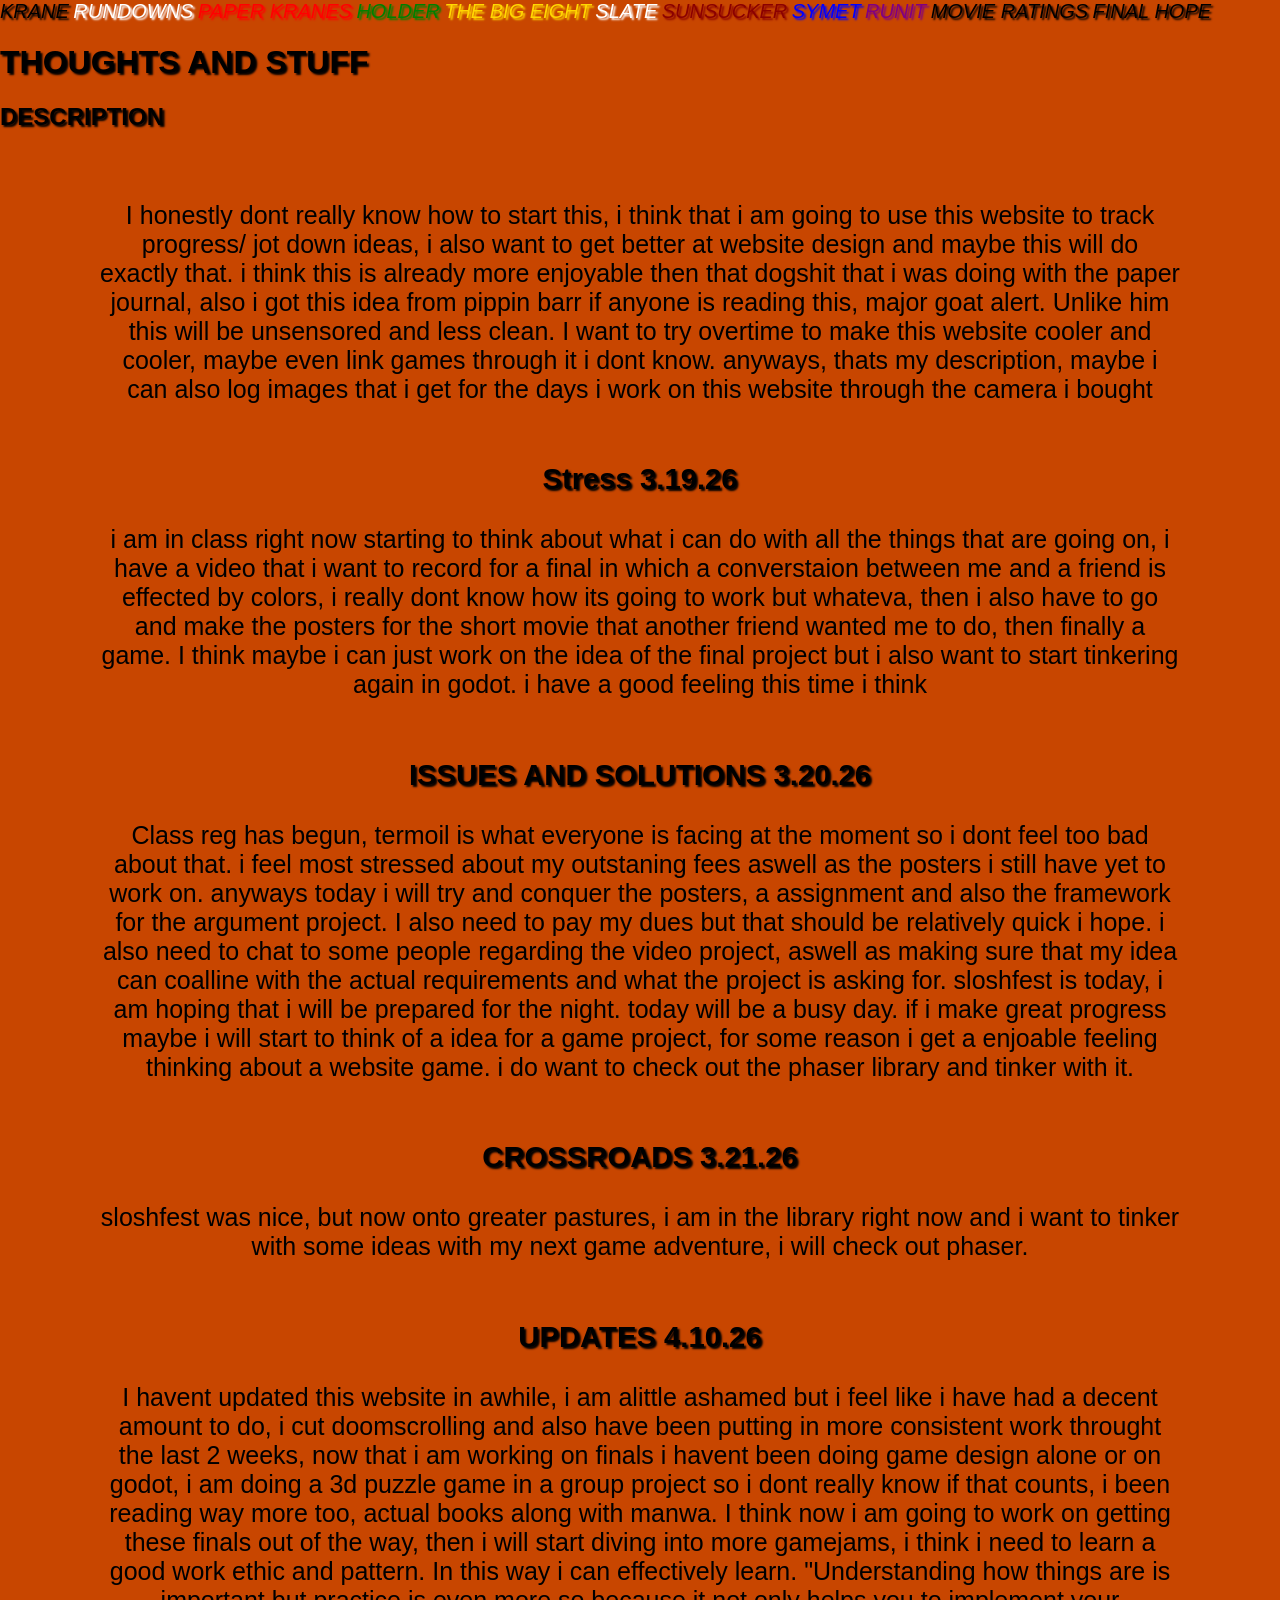
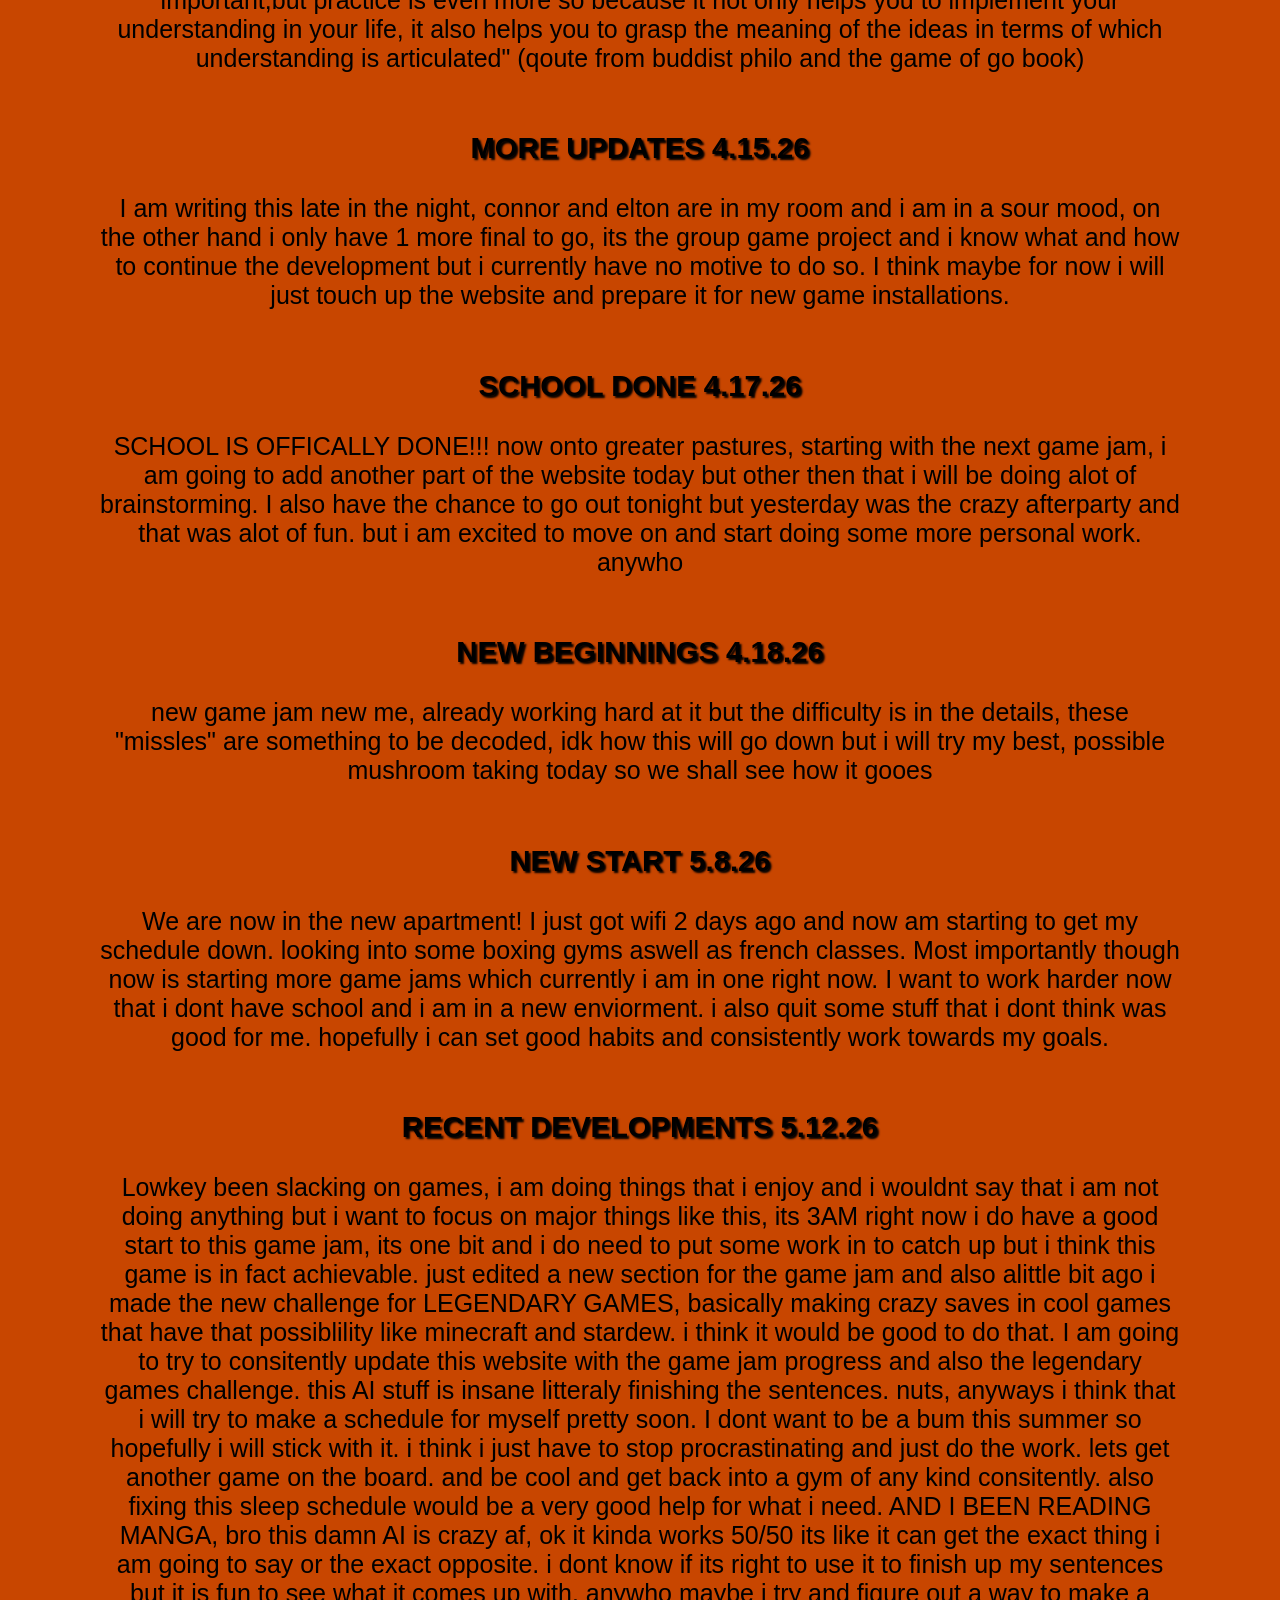
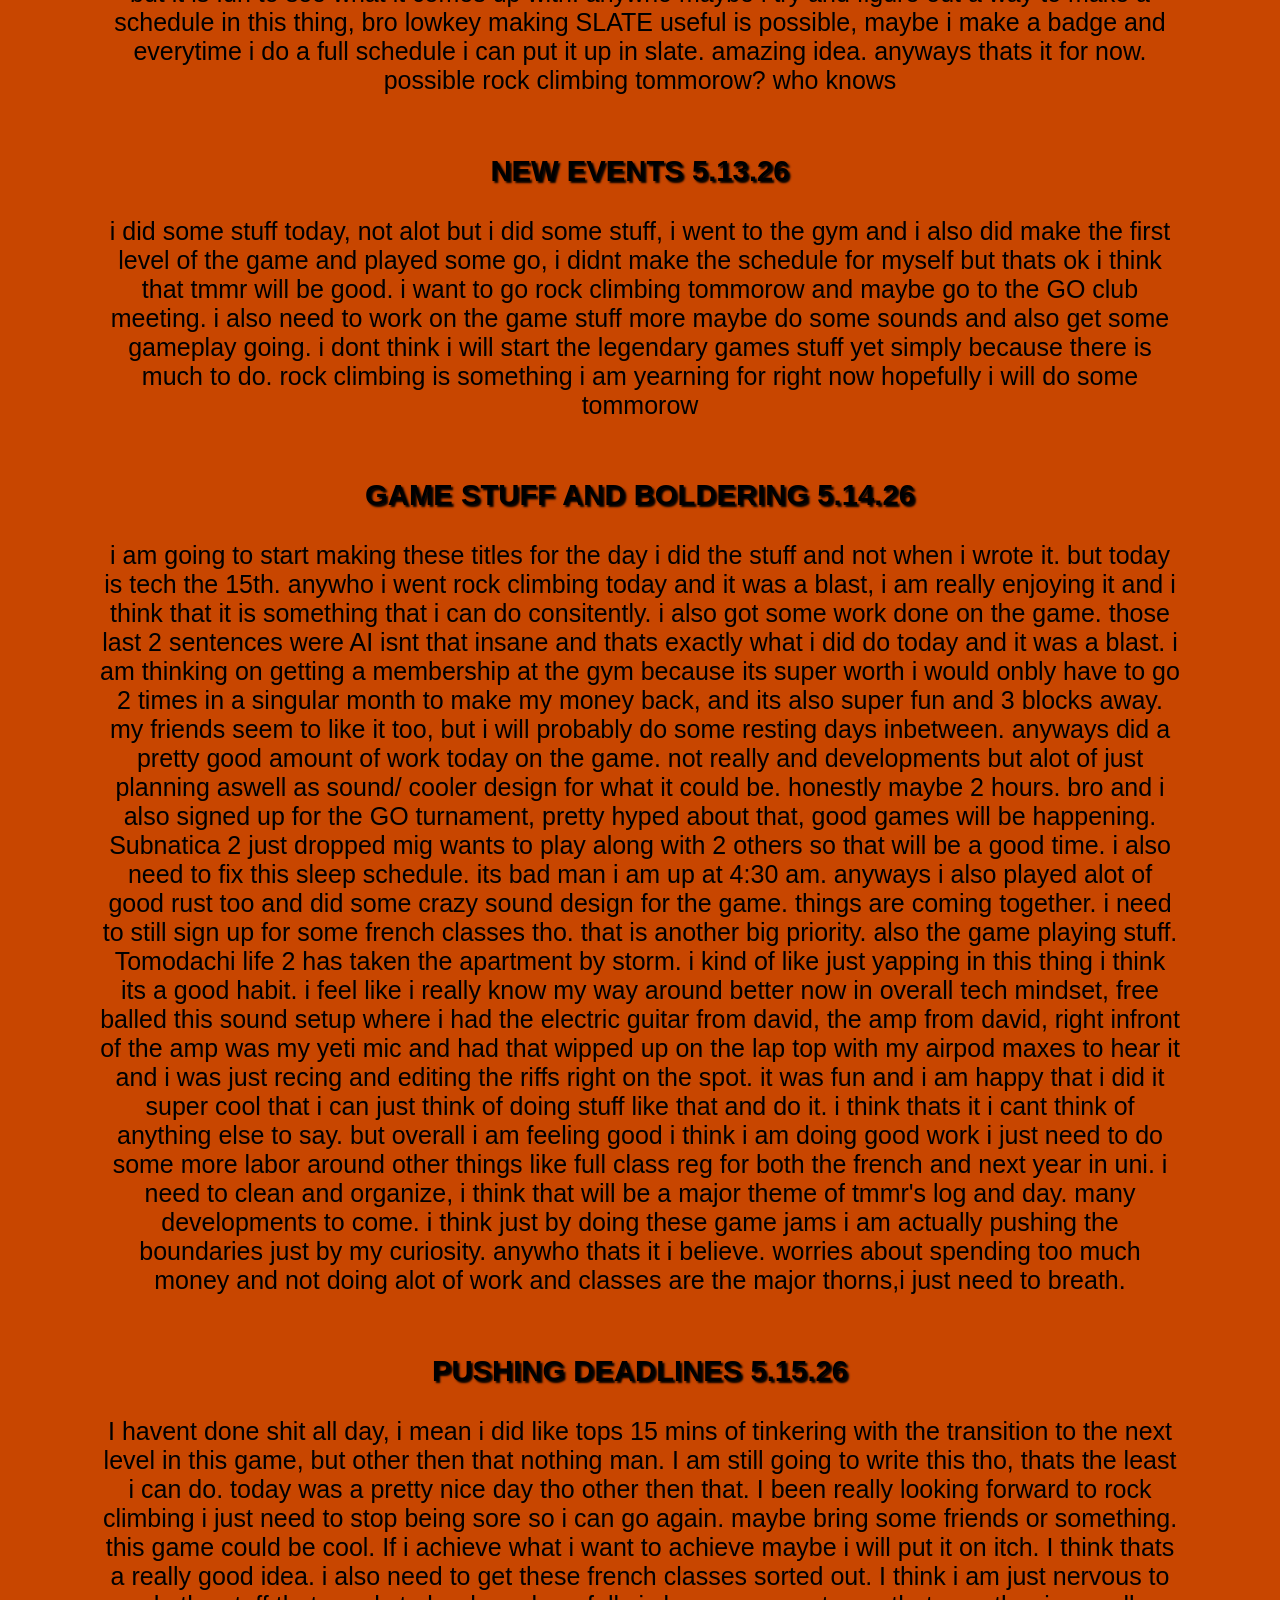
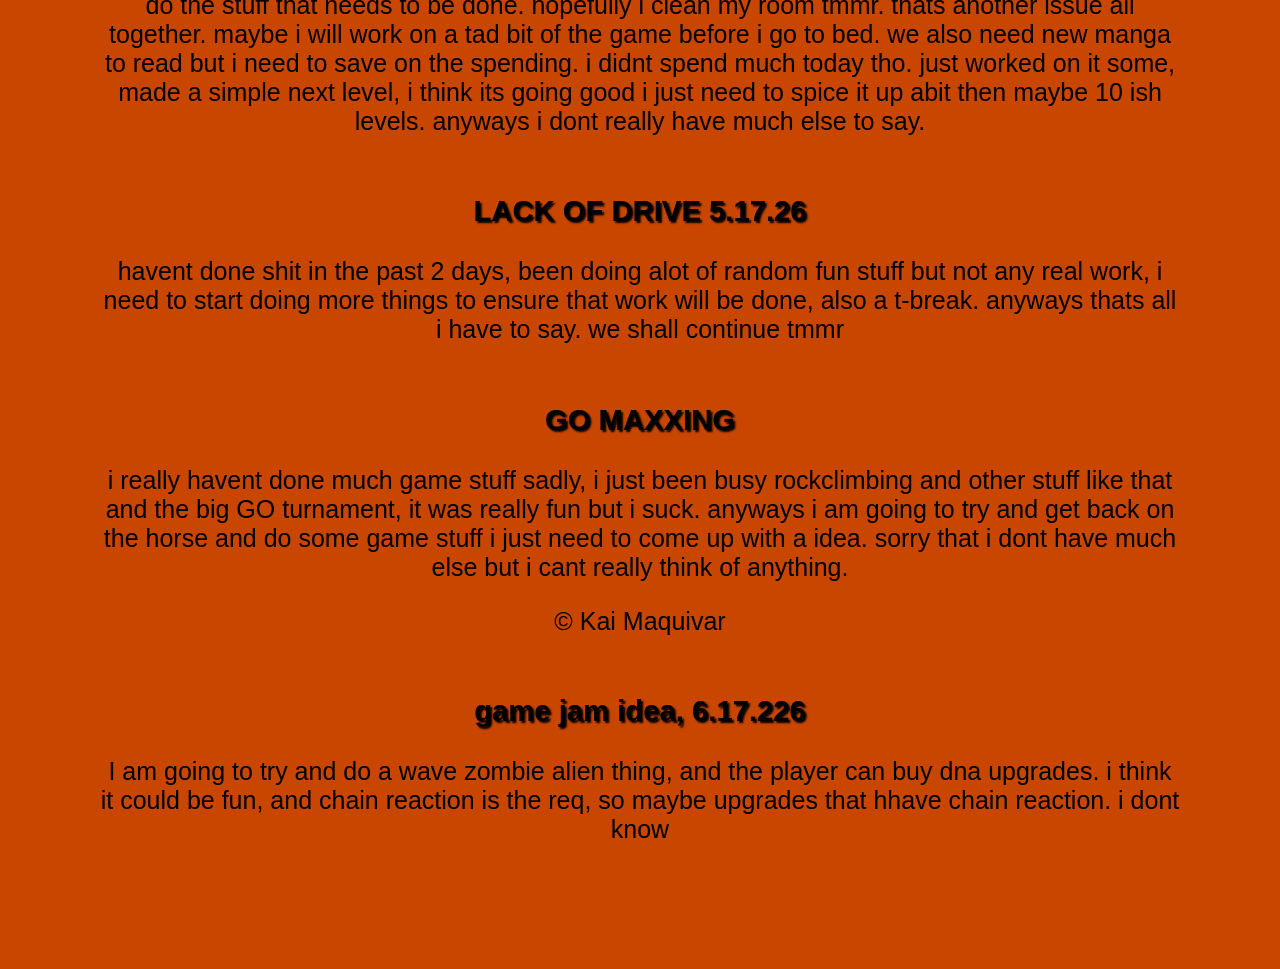
<file: index.html>
<!DOCTYPE html>
<html lang="en">

<head>
    <meta charset="UTF-8">
    <meta name="viewport" content="width=device-width, initial-scale=1.0">
    <link rel="stylesheet" type="text/css" href="assets/css/stylesheet.css" />
    <title>KAMES_WEB</title>
</head>

<body>
    <nav>
        <a href="index.html" style="text-decoration: none; color: black; font-size: 125%; font-style:italic; ">KRANE</a>
        <a href="jackin.html"
            style="text-decoration: none; color: white; font-size: 125%; font-style:italic; ">RUNDOWNS</a>
        <a href="KRANES.html" style="text-decoration: none; color: red; font-size: 125%; font-style:italic; ">PAPER
            KRANES</a>
        <a href="holder.html"
            style="text-decoration: none; color:green; font-size: 125%; font-style:italic; ">HOLDER</a>
        <a href="THE_BIG_EIGHT.html"
            style="text-decoration: none; color: gold; font-size: 125%; font-style:italic; ">THE BIG
            EIGHT</a>
        <a href="image.html" style="text-decoration: none; color: white; font-size: 125%; font-style:italic; ">SLATE</a>
        <a href="grolin.html"
            style="text-decoration: none; color: darkred; font-size: 125%; font-style:italic; ">SUNSUCKER</a>
        <a href="Symet.html" style="text-decoration: none; color: blue; font-size: 125%; font-style:italic; ">SYMET</a>
        <a href="yetit.html"
            style="text-decoration: none; color: purple; font-size: 125%; font-style:italic; ">RUNIT</a>
        <a href="MovieRatings.html"
            style="text-decoration: none; color: black; font-size: 125%; font-style:italic; ">MOVIE RATINGS</a>
        <a href="finalHope.html" style="text-decoration: none; color: black; font-size: 125%; font-style:italic; ">FINAL
            HOPE</a>

    </nav>
    <header>
        <h1>THOUGHTS AND STUFF</h1>
        <h2>DESCRIPTION</h2>

    </header>
    <main>
        <p>
            I honestly dont really know how to start this, i think that i am going to use this website to track
            progress/ jot down ideas, i also want to get better at website design and maybe this will do exactly that.
            i think this is already more enjoyable then that dogshit that i was doing with the paper journal, also i got
            this idea from pippin barr if anyone is reading this, major goat alert. Unlike him this will be unsensored
            and less clean. I want to try overtime to make this website cooler and cooler, maybe even link games through
            it i dont know. anyways, thats my description, maybe i can also log images that i get for the days i work on
            this website through the camera i bought
        </p>
        <h3> Stress 3.19.26</h3>
        <p>
            i am in class right now starting to think about what i can do with all the things that are going on, i have
            a video that i want to record for a final in which a converstaion between me and a friend is effected by
            colors, i really dont know how its going to work but whateva, then i also have to go and make the posters
            for the short movie that another friend wanted me to do, then finally a game. I think maybe i can just work
            on the idea of the final project but i also want to start tinkering again in godot. i have a good feeling
            this time i think
        </p>
        <h3> ISSUES AND SOLUTIONS 3.20.26</h3>
        <p>
            Class reg has begun, termoil is what everyone is facing at the moment so i dont feel too bad about that. i
            feel most stressed about my outstaning fees aswell as the posters i still have yet to work on. anyways today
            i will try and conquer the posters, a assignment and also the framework for the argument project. I also
            need to pay my dues but that should be relatively quick i hope. i also need to chat to some people regarding
            the video project, aswell as making sure that my idea can coalline with the actual requirements and what the
            project is asking for. sloshfest is today, i am hoping that i will be prepared for the night. today will be
            a busy day. if i make great progress maybe i will start to think of a idea for a game project, for some
            reason i get a enjoable feeling thinking about a website game. i do want to check out the phaser library and
            tinker with it.
        </p>
        <h3>CROSSROADS 3.21.26</h3>
        <p>sloshfest was nice, but now onto greater pastures, i am in the library right now and i want to tinker with
            some ideas with my next game adventure, i will check out phaser.
        </p>
        <h3>UPDATES 4.10.26</h3>
        <p>
            I havent updated this website in awhile, i am alittle ashamed but i feel like i have had a decent amount to
            do, i cut doomscrolling and also have been putting in more consistent work throught the last 2 weeks, now
            that i am working on finals i havent been doing game design alone or on godot, i am doing a 3d puzzle game
            in a group project so i dont really know if that counts, i been reading way more too, actual books along
            with manwa. I think now i am going to work on getting these finals out of the way, then i will start diving
            into more gamejams, i think i need to learn a good work ethic and pattern. In this way i can effectively
            learn. "Understanding how things are is important,but practice is even more so because it not only helps you
            to implement your understanding in your life, it also helps you to grasp the meaning of the ideas in terms
            of which understanding is articulated" (qoute from buddist philo and the game of go book)
        </p>
        <h3>MORE UPDATES 4.15.26</h3>
        <p>
            I am writing this late in the night, connor and elton are in my room and i am in a sour mood, on the other
            hand
            i only have 1 more final to go, its the group game project and i know what and how to continue the
            development
            but i currently have no motive to do so. I think maybe for now i will just touch up the website and prepare
            it
            for new game installations.
        </p>
        <h3>SCHOOL DONE 4.17.26</h3>
        <p>
            SCHOOL IS OFFICALLY DONE!!! now onto greater pastures, starting with the next game jam, i am going to add
            another part of the website today but other then that i will be doing alot of brainstorming. I also have the
            chance to go out tonight but yesterday was the crazy afterparty and that was alot of fun. but i am excited
            to move on and start doing some more personal work. anywho
        </p>
        <h3>NEW BEGINNINGS 4.18.26</h3>
        <p>
            new game jam new me, already working hard at it but the difficulty is in the details, these "missles" are
            something to be decoded, idk how this will go down but i will try my best, possible mushroom taking today so
            we shall see how it gooes
        </p>
        <h3>NEW START 5.8.26</h3>
        <p>
            We are now in the new apartment! I just got wifi 2 days ago and now am starting to get my schedule down.
            looking into some boxing gyms aswell as french classes. Most importantly though now is starting more game
            jams which currently i am in one right now. I want to work harder now that i dont have school and i am in
            a new enviorment. i also quit some stuff that i dont think was good for me. hopefully i can set good habits
            and consistently work towards my goals.
        </p>
        <h3>
            RECENT DEVELOPMENTS 5.12.26
        </h3>
        <p>
            Lowkey been slacking on games, i am doing things that i enjoy and i wouldnt say that i am not doing anything
            but i want to focus on major things like this, its 3AM right now i do have a good start to this game jam,
            its one bit and i do need to put some work in to catch up but i think this game is in fact achievable. just
            edited a new section for the game jam and also alittle bit ago i made the new challenge for LEGENDARY GAMES,
            basically making crazy saves in cool games that have that possiblility like minecraft and stardew. i think
            it would be good to do that. I am going to try to consitently update this website with the game jam progress
            and also the legendary games challenge. this AI stuff is insane litteraly finishing the sentences. nuts,
            anyways i think that i will try to make a schedule for myself pretty soon. I dont want to be a bum this
            summer so hopefully i will stick with it. i think i just have to stop procrastinating and just do the work.
            lets get another game on the board. and be cool and get back into a gym of any kind consitently. also fixing
            this sleep schedule would be a very good help for what i need. AND I BEEN READING MANGA, bro this damn AI is
            crazy af, ok it kinda works 50/50 its like it can get the exact thing i am going to say or the exact
            opposite. i dont know if its right to use it to finish up my sentences but it is fun to see what it comes up
            with. anywho maybe i try and figure out a way to make a schedule in this thing, bro lowkey making SLATE
            useful is possible, maybe i make a badge and everytime i do a full schedule i can put it up in slate.
            amazing idea. anyways thats it for now. possible rock climbing tommorow? who knows
        </p>

        <h3>
            NEW EVENTS 5.13.26
        </h3>
        <p>
            i did some stuff today, not alot but i did some stuff, i went to the gym and i also did make the first level
            of the game and played some go, i didnt make the schedule for myself but thats ok i think that tmmr will be
            good. i want to go rock climbing tommorow and maybe go to the GO club meeting. i also need to work on the
            game stuff more maybe do some sounds and also get some gameplay going. i dont think i will start the
            legendary games stuff yet simply because there is much to do. rock climbing is something i am yearning for
            right now hopefully i will do some tommorow
        </p>
        <h3> GAME STUFF AND BOLDERING 5.14.26</h3>
        <p>
            i am going to start making these titles for the day i did the stuff and not when i wrote it. but today is
            tech the 15th. anywho i went rock climbing today and it was a blast, i am really enjoying it and i think
            that it is something that i can do consitently. i also got some work done on the game. those last 2
            sentences were AI isnt that insane and thats exactly what i did do today and it was a blast. i am thinking
            on getting a membership at the gym because its super worth i would onbly have to go 2 times in a singular
            month to make my money back, and its also super fun and 3 blocks away. my friends seem to like it too, but i
            will probably do some resting days inbetween. anyways did a pretty good amount of work today on the game.
            not really and developments but alot of just planning aswell as sound/ cooler design for what it could be.
            honestly maybe 2 hours. bro and i also signed up for the GO turnament, pretty hyped about that, good games
            will be happening. Subnatica 2 just dropped mig wants to play along with 2 others so that will be a good
            time. i also need to fix this sleep schedule. its bad man i am up at 4:30 am. anyways i also played alot of
            good rust too and did some crazy sound design for the game. things are coming together. i need to still sign
            up for some french classes tho. that is another big priority. also the game playing stuff. Tomodachi life 2
            has taken the apartment by storm. i kind of like just yapping in this thing i think its a good habit. i feel
            like i really know my way around better now in overall tech mindset, free balled this sound setup where i
            had the electric guitar from david, the amp from david, right infront of the amp was my yeti mic and had
            that wipped up on the lap top with my airpod maxes to hear it and i was just recing and editing the riffs
            right on the spot. it was fun and i am happy that i did it super cool that i can just think of doing stuff
            like that and do it. i think thats it i cant think of anything else to say. but overall i am feeling good i
            think i am doing good work i just need to do some more labor around other things like full class reg for
            both the french and next year in uni. i need to clean and organize, i think that will be a major theme of
            tmmr's log and day. many developments to come. i think just by doing these game jams i am actually pushing
            the boundaries just by my curiosity. anywho thats it i believe. worries about spending too much money and
            not doing alot of work and classes are the major thorns,i just need to breath.
        </p>
        <h3>PUSHING DEADLINES 5.15.26</h3>
        <p>
            I havent done shit all day, i mean i did like tops 15 mins of tinkering with the transition to the next
            level in this game, but other then that nothing man. I am still going to write this tho, thats the least i
            can do. today was a pretty nice day tho other then that. I been really looking forward to rock climbing i
            just need to stop being sore so i can go again. maybe bring some friends or something. this game could be
            cool. If i achieve what i want to achieve maybe i will put it on itch. I think thats a really good idea. i
            also need to get these french classes sorted out. I think i am just nervous to do the stuff that needs to be
            done. hopefully i clean my room tmmr. thats another issue all together. maybe i will work on a tad bit of
            the game before i go to bed. we also need new manga to read but i need to save on the spending. i didnt
            spend much today tho. just worked on it some, made a simple next level, i think its going good i just need
            to spice it up abit then maybe 10 ish levels. anyways i dont really have much else to say.
        </p>

        <h3> LACK OF DRIVE 5.17.26</h3>
        <p>
            havent done shit in the past 2 days, been doing alot of random fun stuff but not any real work, i need to
            start doing more things to ensure that work will be done, also a t-break. anyways thats all i have to say.
            we shall continue tmmr
        </p>

        <h3> GO MAXXING</h3>
        <p>
            i really havent done much game stuff sadly, i just been busy rockclimbing and other stuff like that and the
            big GO turnament, it was really fun but i suck. anyways i am going to try and get back on the horse and do
            some game stuff i just need to come up with a idea. sorry that i dont have much else but i cant really think
            of anything.
        </p>
        <p>© Kai Maquivar</p>

        <h3>
            game jam idea, 6.17.226
        </h3>
        <p>I am going to try and do a wave zombie alien thing, and the player can buy dna upgrades. i think it could be
            fun, and chain reaction is the req, so maybe upgrades that hhave chain reaction. i dont know</p>
        </small>
        </footer>
</body>

</html>
</file>
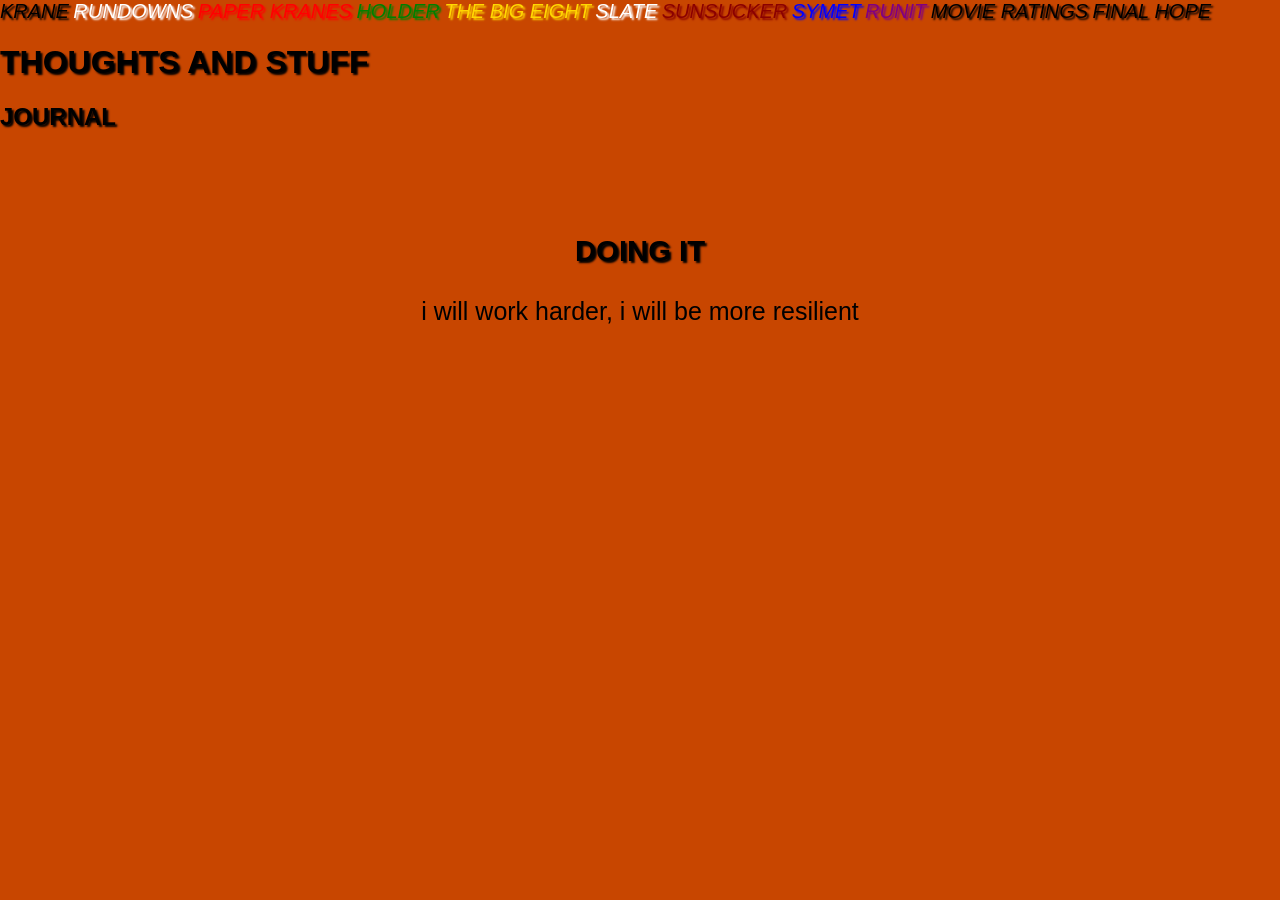
<file: finalHope.html>
<!DOCTYPE html>
<html lang="en">

<head>
    <meta charset="UTF-8">
    <meta name="viewport" content="width=device-width, initial-scale=1.0">
    <link rel="stylesheet" type="text/css" href="assets/css/stylesheet.css" />
    <title>KAMES_WEB</title>
</head>

<body>
    <nav>
        <a href="index.html" style="text-decoration: none; color: black; font-size: 125%; font-style:italic; ">KRANE</a>
        <a href="jackin.html"
            style="text-decoration: none; color: white; font-size: 125%; font-style:italic; ">RUNDOWNS</a>
        <a href="KRANES.html" style="text-decoration: none; color: red; font-size: 125%; font-style:italic; ">PAPER
            KRANES</a>
        <a href="holder.html"
            style="text-decoration: none; color:green; font-size: 125%; font-style:italic; ">HOLDER</a>
        <a href="THE_BIG_EIGHT.html"
            style="text-decoration: none; color: gold; font-size: 125%; font-style:italic; ">THE BIG
            EIGHT</a>
        <a href="image.html" style="text-decoration: none; color: white; font-size: 125%; font-style:italic; ">SLATE</a>
        <a href="grolin.html"
            style="text-decoration: none; color: darkred; font-size: 125%; font-style:italic; ">SUNSUCKER</a>
        <a href="Symet.html" style="text-decoration: none; color: blue; font-size: 125%; font-style:italic; ">SYMET</a>
        <a href="yetit.html"
            style="text-decoration: none; color: purple; font-size: 125%; font-style:italic; ">RUNIT</a>
        <a href="MovieRatings.html"
            style="text-decoration: none; color: black; font-size: 125%; font-style:italic; ">MOVIE RATINGS</a>
        <a href="finalHope.html" style="text-decoration: none; color: black; font-size: 125%; font-style:italic; ">FINAL
            HOPE</a>

    </nav>
    <header>
        <h1>THOUGHTS AND STUFF</h1>
        <h2>JOURNAL</h2>
    </header>
    <main>
        <!-- Add dated journal entries here. -->

        <h3>DOING IT</h3>
        <p> i will work harder, i will be more resilient</p>
    </main>
</body>

</html>
</file>
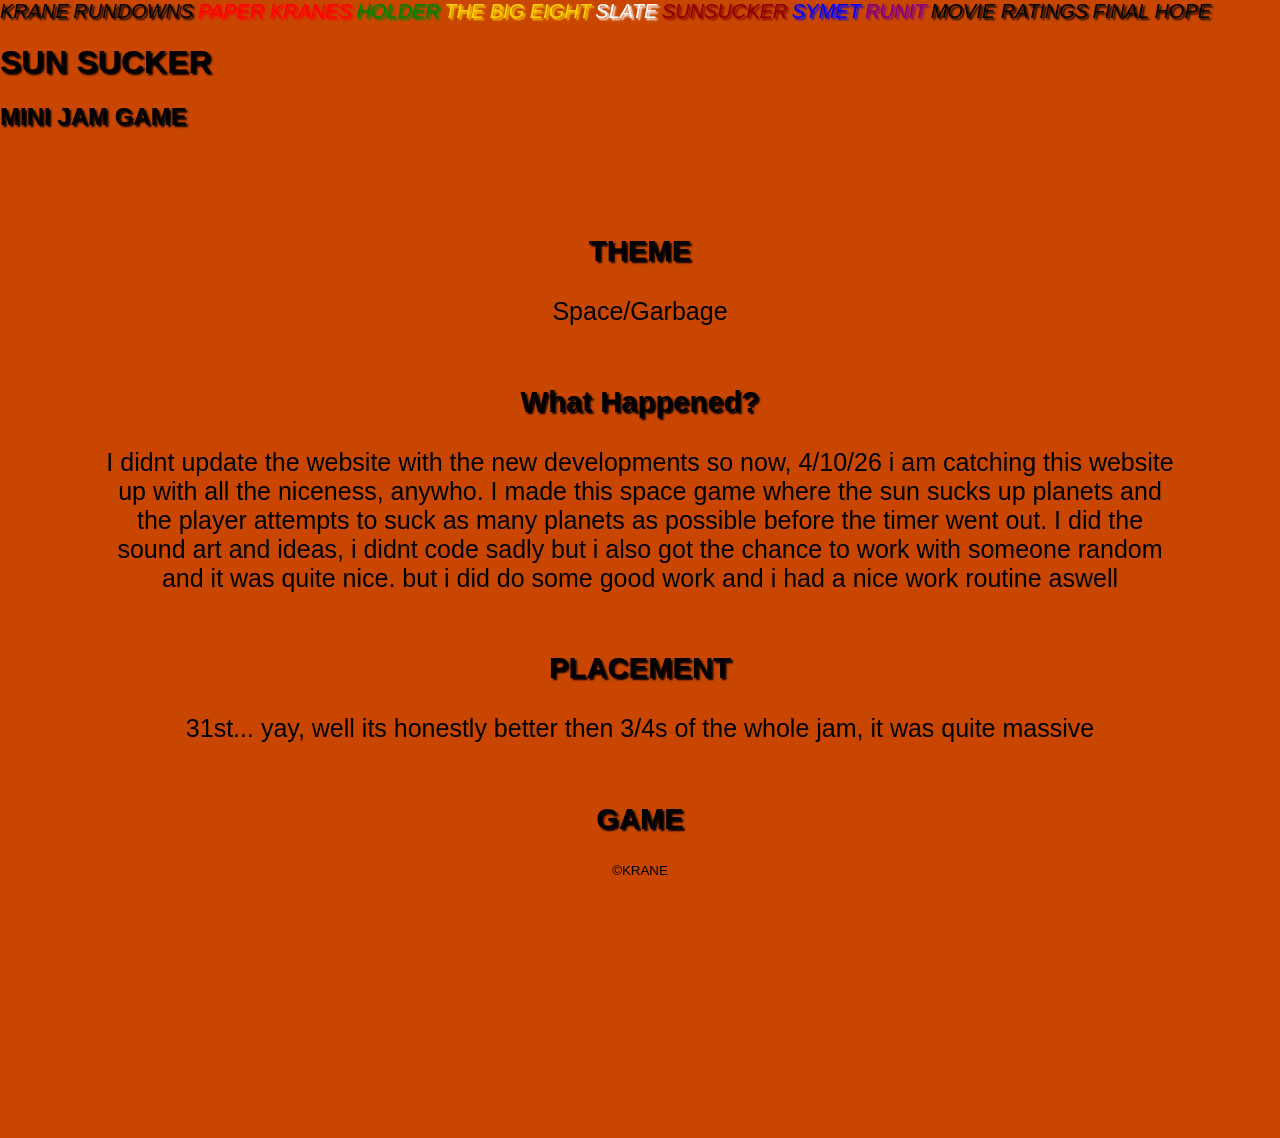
<file: grolin.html>
<!DOCTYPE html>
<html lang="en">

<head>
    <meta charset="UTF-8">
    <meta name="viewport" content="width=device-width, initial-scale=1.0">
    <link rel="stylesheet" type="text/css" href="assets/css/stylesheet.css" />
    <title>KAMES_WEB</title>
    <style>

    </style>
</head>

<body style="font-family: 'Franklin Gothic Medium', 'Arial Narrow', Arial, sans-serif;">
    <nav>
        <a href="index.html" style="text-decoration: none; color: black; font-size: 125%; font-style:italic; ">KRANE</a>
        <a href="jackin.html"
            style="text-decoration: none; color: black; font-size: 125%; font-style:italic; ">RUNDOWNS</a>
        <a href="KRANES.html" style="text-decoration: none; color: red; font-size: 125%; font-style:italic; ">PAPER
            KRANES</a>
        <a href="holder.html"
            style="text-decoration: none; color:green; font-size: 125%; font-style:italic; ">HOLDER</a>
        <a href="THE_BIG_EIGHT.html"
            style="text-decoration: none; color: gold; font-size: 125%; font-style:italic; ">THE BIG
            EIGHT</a>
        <a href="image.html" style="text-decoration: none; color: white; font-size: 125%; font-style:italic; ">SLATE</a>
        <a href="grolin.html"
            style="text-decoration: none; color: darkred; font-size: 125%; font-style:italic; ">SUNSUCKER</a>
        <a href="Symet.html" style="text-decoration: none; color: blue; font-size: 125%; font-style:italic; ">SYMET</a>
        <a href="yetit.html"
            style="text-decoration: none; color: purple; font-size: 125%; font-style:italic; ">RUNIT</a>
        <a href="MovieRatings.html"
            style="text-decoration: none; color: black; font-size: 125%; font-style:italic; ">MOVIE RATINGS</a>
        <a href="finalHope.html" style="text-decoration: none; color: black; font-size: 125%; font-style:italic; ">FINAL
            HOPE</a>
    </nav>
    <header>
        <h1> SUN SUCKER</h1>
        <h2> MINI JAM GAME</h2>

    </header>
    <main>
        <h3>THEME</h3>
        <p>Space/Garbage</p>
        <h3>What Happened?</h3>
        <p>
            I didnt update the website with the new developments so now, 4/10/26 i am catching this website up with all
            the niceness, anywho. I made this space game where the sun sucks up planets and the player attempts to suck
            as many planets as possible before the timer went out. I did the sound art and ideas, i didnt code sadly but
            i also got the chance to work with someone random and it was quite nice. but i did do some good work and i
            had a nice work routine aswell
        </p>
        <h3>PLACEMENT</h3>
        <p>31st... yay, well its honestly better then 3/4s of the whole jam, it was quite massive</p>
        <h3>GAME</h3>
        <iframe frameborder="0" src="https://itch.io/embed/4448352" width="552" height="167"><a
                href="https://shrimp1s.itch.io/sun-sucker">Sun Sucker by shRimp1s, Beeshoy Metry</a></iframe>
    </main>

    <footer>
        <small>
            <p>©KRANE</p>
        </small>
    </footer>
</body>

</html>
</file>
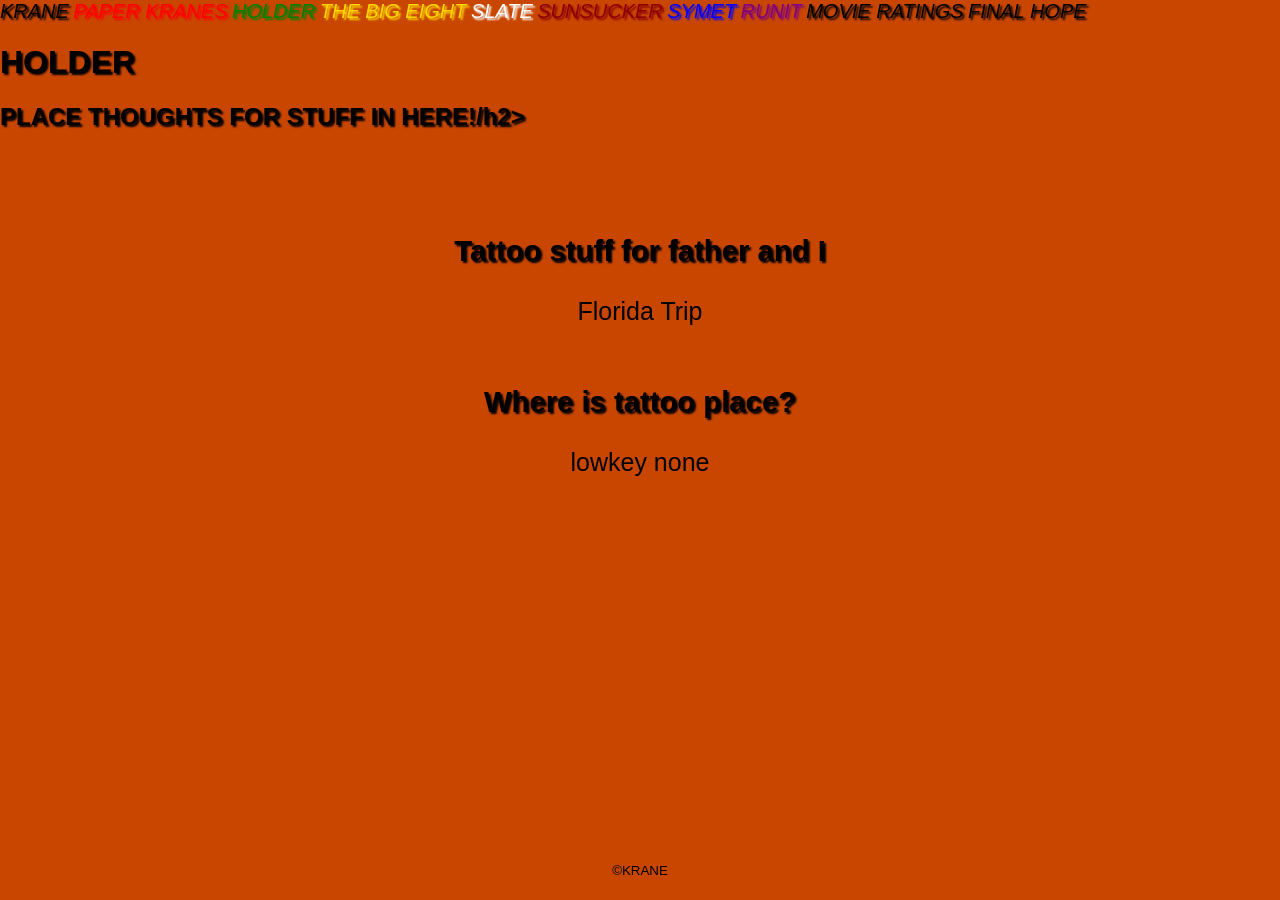
<file: holder.html>
<!DOCTYPE html>
<html lang="en">

<head>
    <meta charset="UTF-8">
    <meta name="viewport" content="width=device-width, initial-scale=1.0">
    <link rel="stylesheet" type="text/css" href="assets/css/stylesheet.css" />
    <title>KAMES_WEB</title>
    <style>

    </style>
</head>

<body style="font-family: 'Franklin Gothic Medium', 'Arial Narrow', Arial, sans-serif;">
    <nav>
        <a href="index.html" style="text-decoration: none; color: black; font-size: 125%; font-style:italic; ">KRANE</a>
        <a href="KRANES.html" style="text-decoration: none; color: red; font-size: 125%; font-style:italic; ">PAPER
            KRANES</a>
        <a href="holder.html"
            style="text-decoration: none; color: green; font-size: 125%; font-style:italic; ">HOLDER</a>
        <a href="THE_BIG_EIGHT.html"
            style="text-decoration: none; color: gold; font-size: 125%; font-style:italic; ">THE BIG EIGHT</a>
        <a href="image.html" style="text-decoration: none; color: white; font-size: 125%; font-style:italic; ">SLATE</a>
        <a href="grolin.html"
            style="text-decoration: none; color: darkred; font-size: 125%; font-style:italic; ">SUNSUCKER</a>
        <a href="Symet.html" style="text-decoration: none; color: blue; font-size: 125%; font-style:italic; ">SYMET</a>
        <a href="yetit.html"
            style="text-decoration: none; color: purple; font-size: 125%; font-style:italic; ">RUNIT</a>
        <a href="MovieRatings.html"
            style="text-decoration: none; color: black; font-size: 125%; font-style:italic; ">MOVIE RATINGS</a>
        <a href="finalHope.html" style="text-decoration: none; color: black; font-size: 125%; font-style:italic; ">FINAL
            HOPE</a>
    </nav>
    <header>
        <h1>HOLDER</h1>
        <h2> PLACE THOUGHTS FOR STUFF IN HERE!/h2>

    </header>
    <main>
        <h3>Tattoo stuff for father and I</h3>
        <p>Florida Trip</p>
        <h3>Where is tattoo place?</h3>
        <p>
            lowkey none
        </p>
    </main>

    <footer>
        <small>
            <p>©KRANE</p>
        </small>
    </footer>
</body>

</html>
</file>
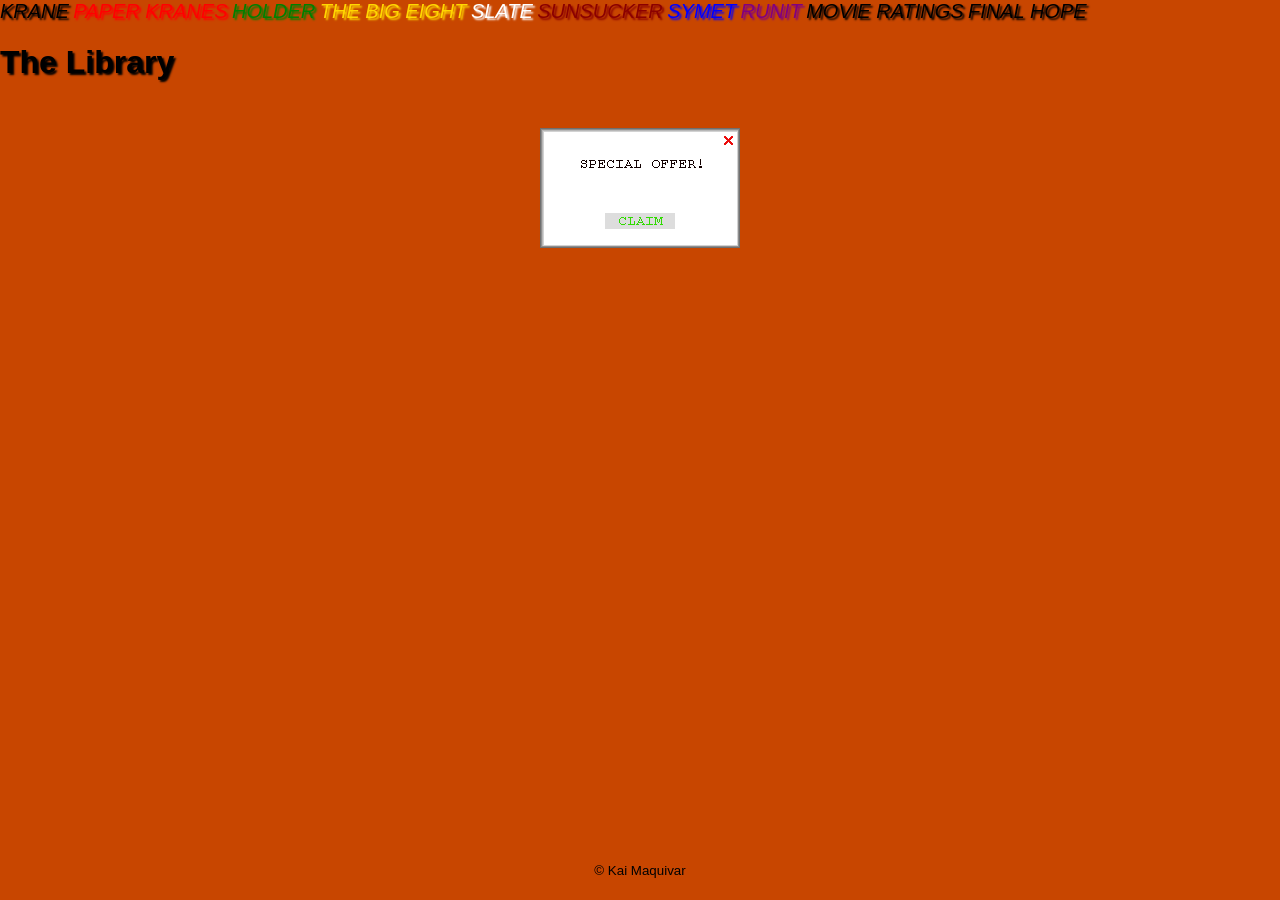
<file: image.html>
<!DOCTYPE html>
<html lang="en">

<head>
    <meta charset="UTF-8">
    <meta name="viewport" content="width=device-width, initial-scale=1.0">
    <link rel="stylesheet" type="text/css" href="assets/css/stylesheet.css" />
    <title>KAMES_WEB</title>
</head>

<body style="font-family: 'Franklin Gothic Medium', 'Arial Narrow', Arial, sans-serif;">
    <nav>
        <a href="index.html" style="text-decoration: none; color: black; font-size: 125%; font-style:italic; ">KRANE</a>
        <a href="KRANES.html" style="text-decoration: none; color: red; font-size: 125%; font-style:italic; ">PAPER
            KRANES</a>
        <a href="holder.html"
            style="text-decoration: none; color: green; font-size: 125%; font-style:italic; ">HOLDER</a>
        <a href="THE_BIG_EIGHT.html"
            style="text-decoration: none; color: gold; font-size: 125%; font-style:italic; ">THE BIG EIGHT</a>
        <a href="image.html" style="text-decoration: none; color: white; font-size: 125%; font-style:italic; ">SLATE</a>
        <a href="grolin.html"
            style="text-decoration: none; color: darkred; font-size: 125%; font-style:italic; ">SUNSUCKER</a>
        <a href="Symet.html" style="text-decoration: none; color: blue; font-size: 125%; font-style:italic; ">SYMET</a>
        <a href="yetit.html"
            style="text-decoration: none; color: purple; font-size: 125%; font-style:italic; ">RUNIT</a>
        <a href="MovieRatings.html"
            style="text-decoration: none; color: black; font-size: 125%; font-style:italic; ">MOVIE RATINGS</a>
        <a href="finalHope.html" style="text-decoration: none; color: black; font-size: 125%; font-style:italic; ">FINAL
            HOPE</a>
    </nav>
    <header>
        <h1>The Library</h1>
    </header>
    <main>
        <img src="assets/images/popup.png" alt="">
    </main>

    <footer>
        <small>
            <p>© Kai Maquivar</p>
        </small>
    </footer>
</body>

</html>
</file>
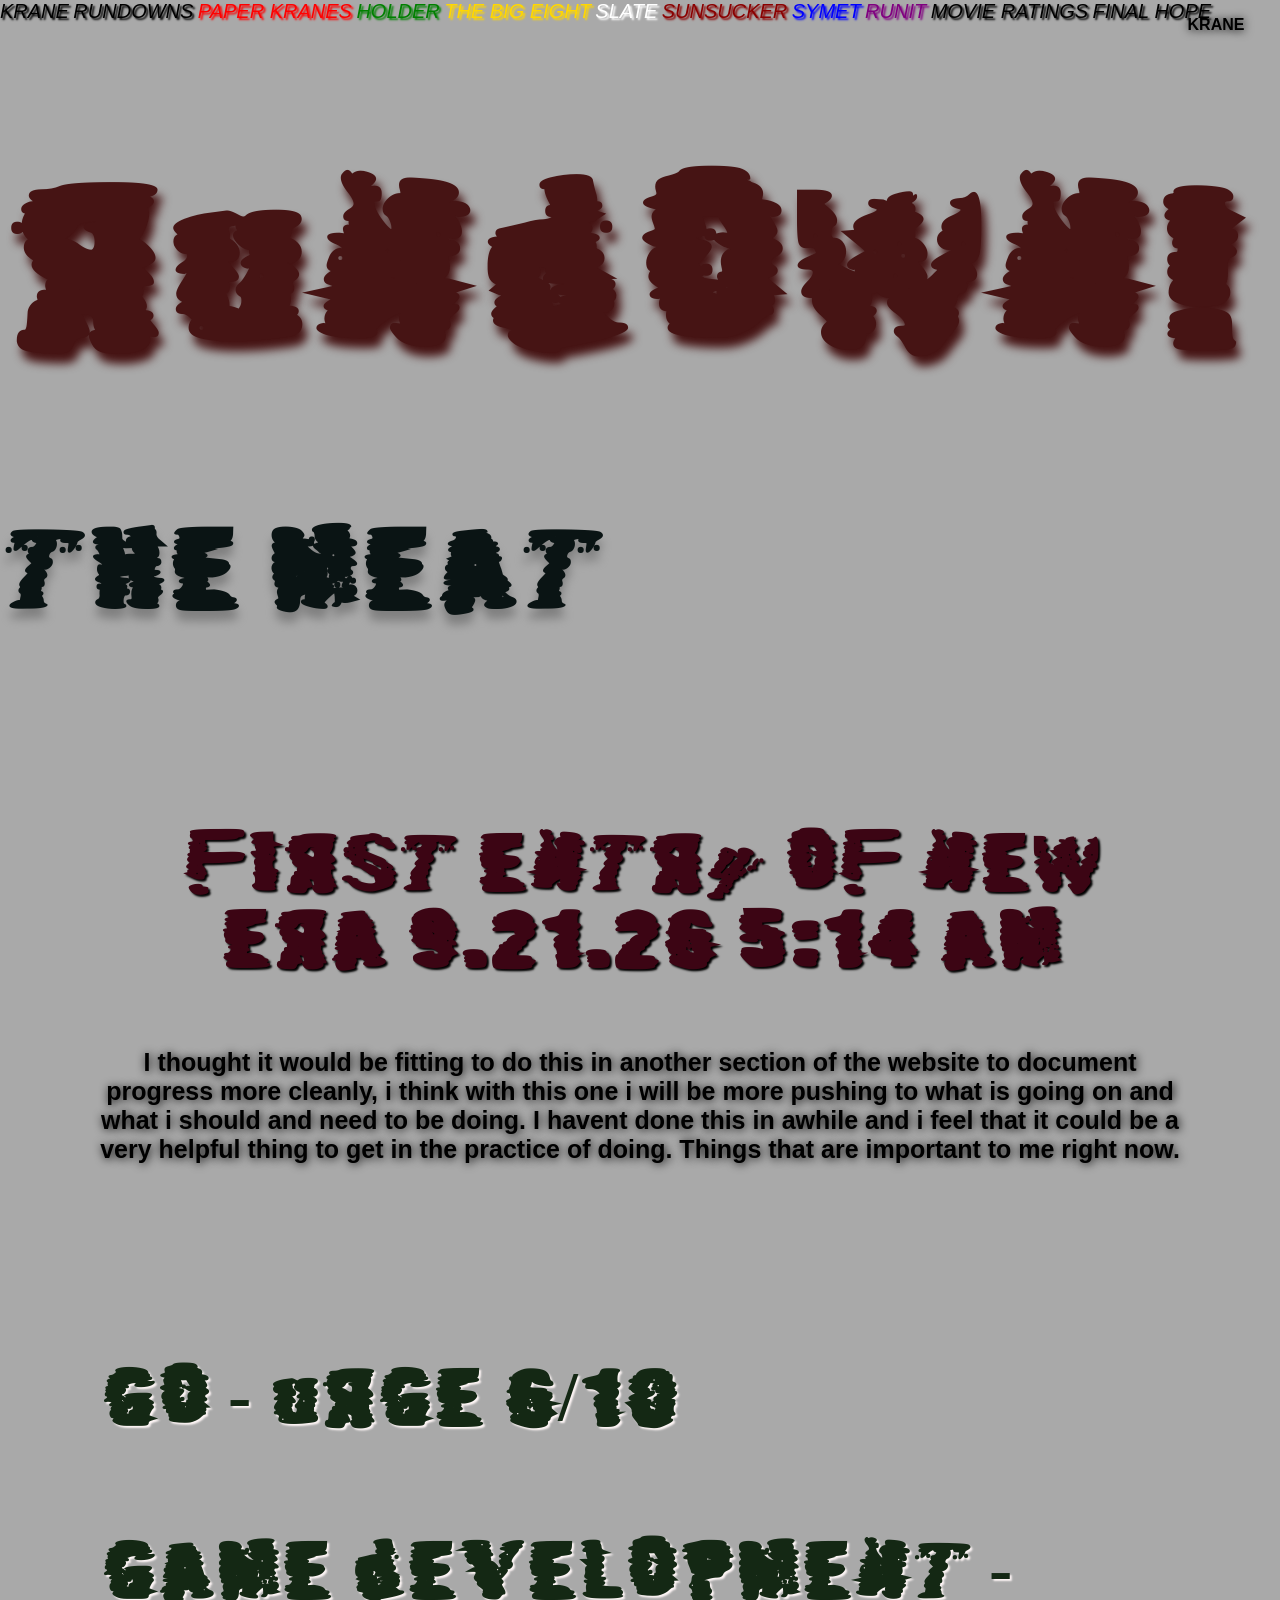
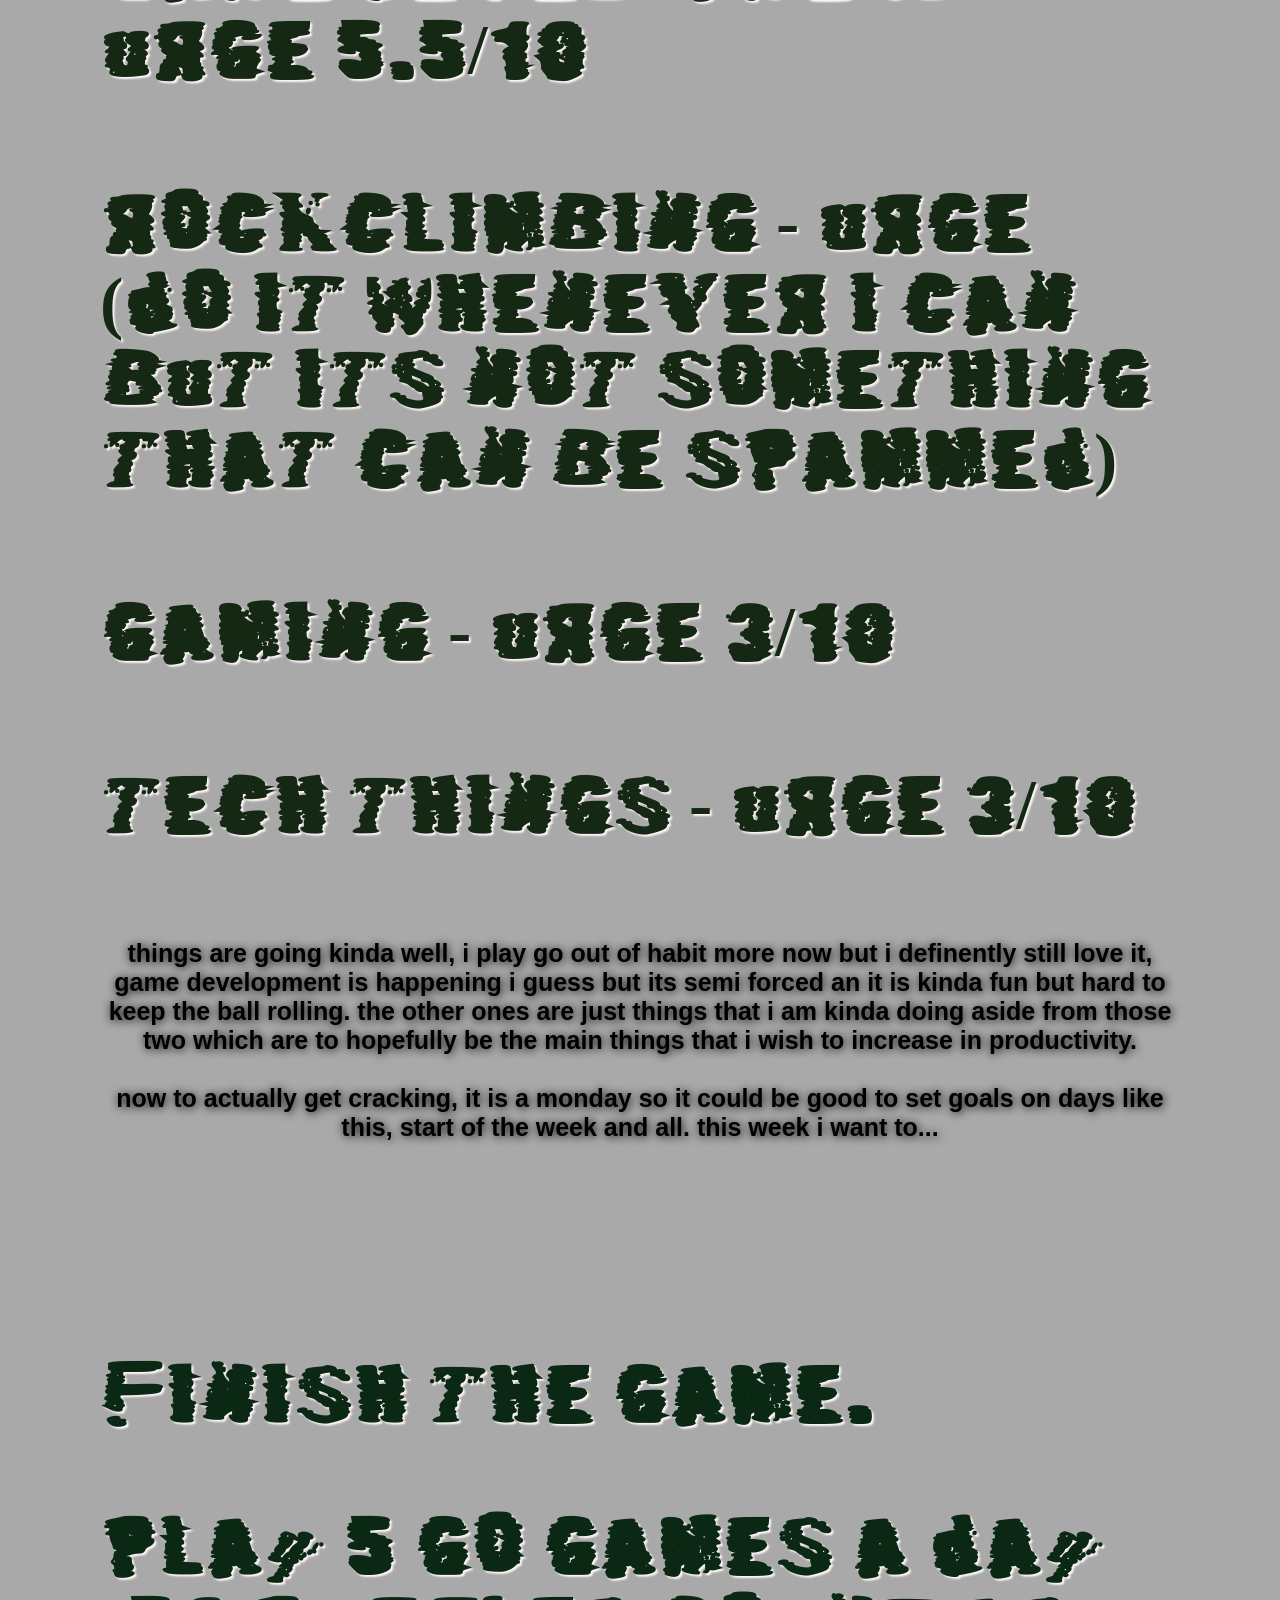
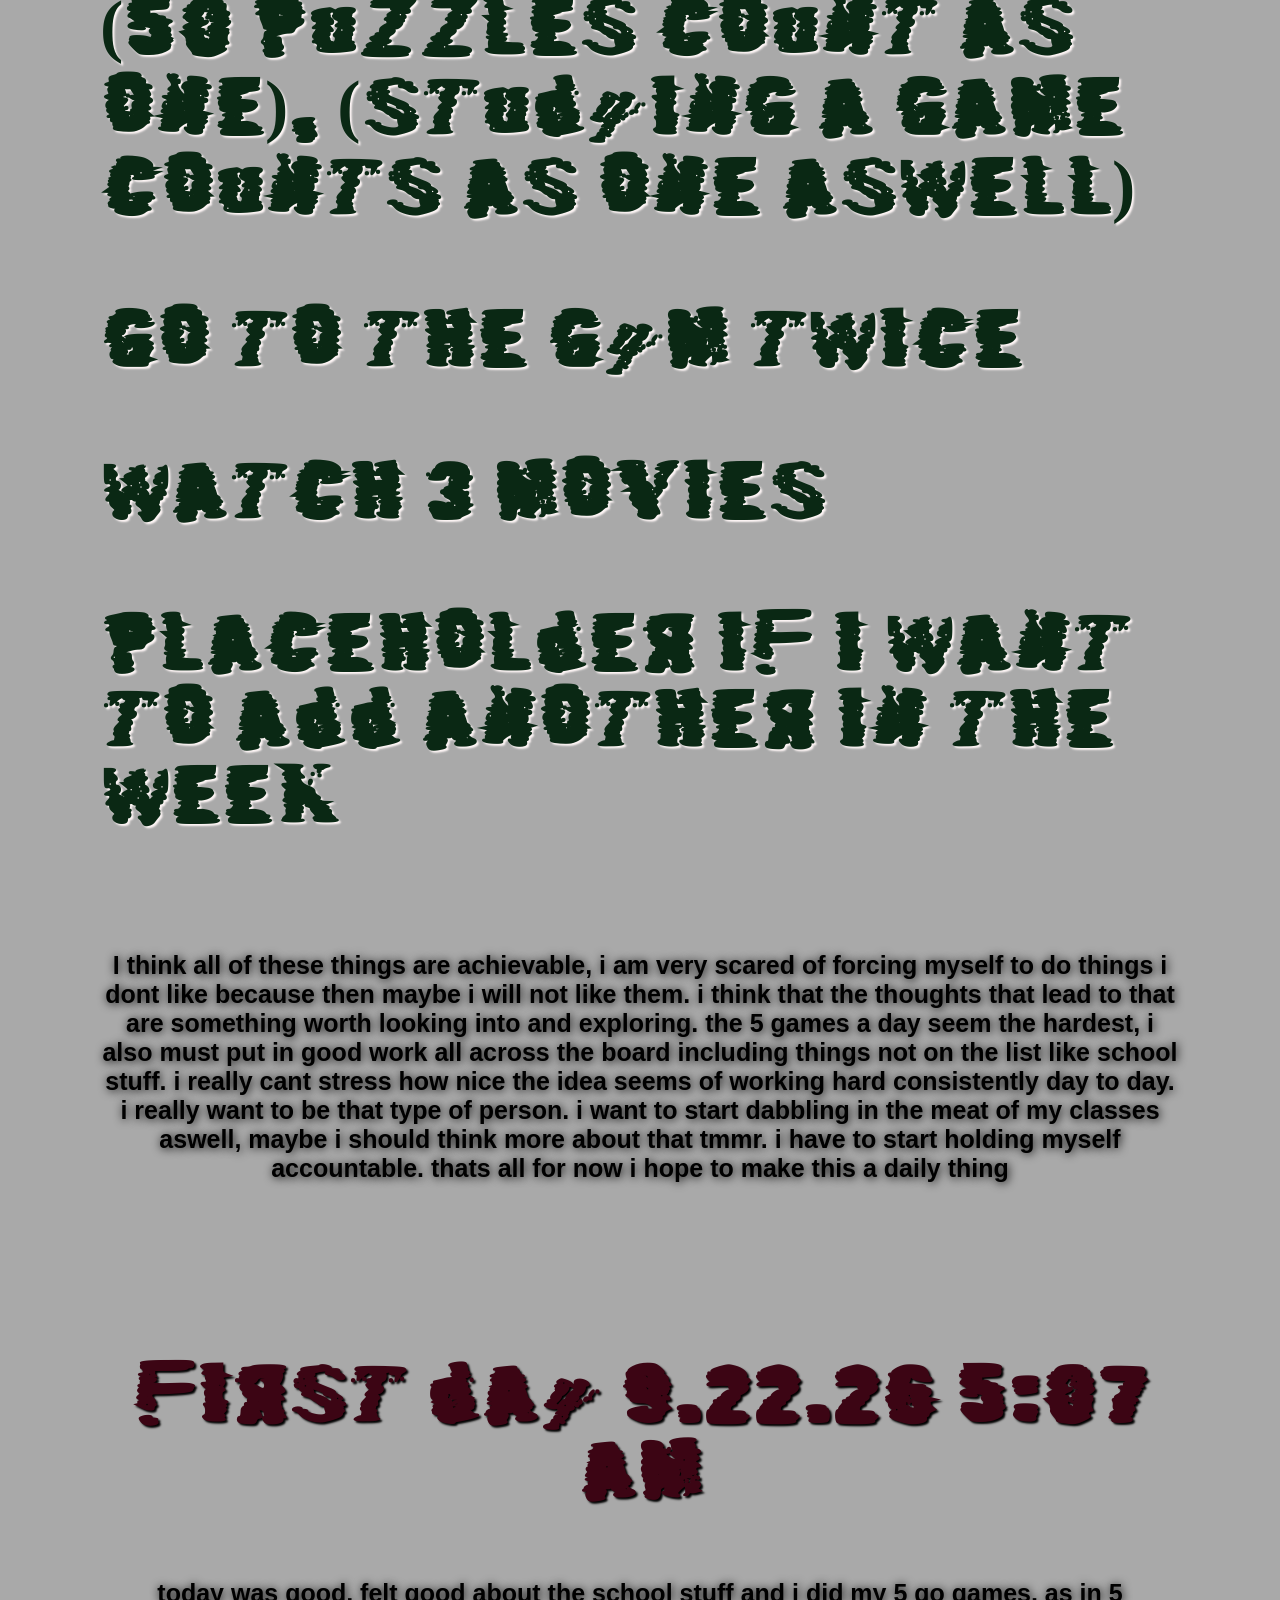
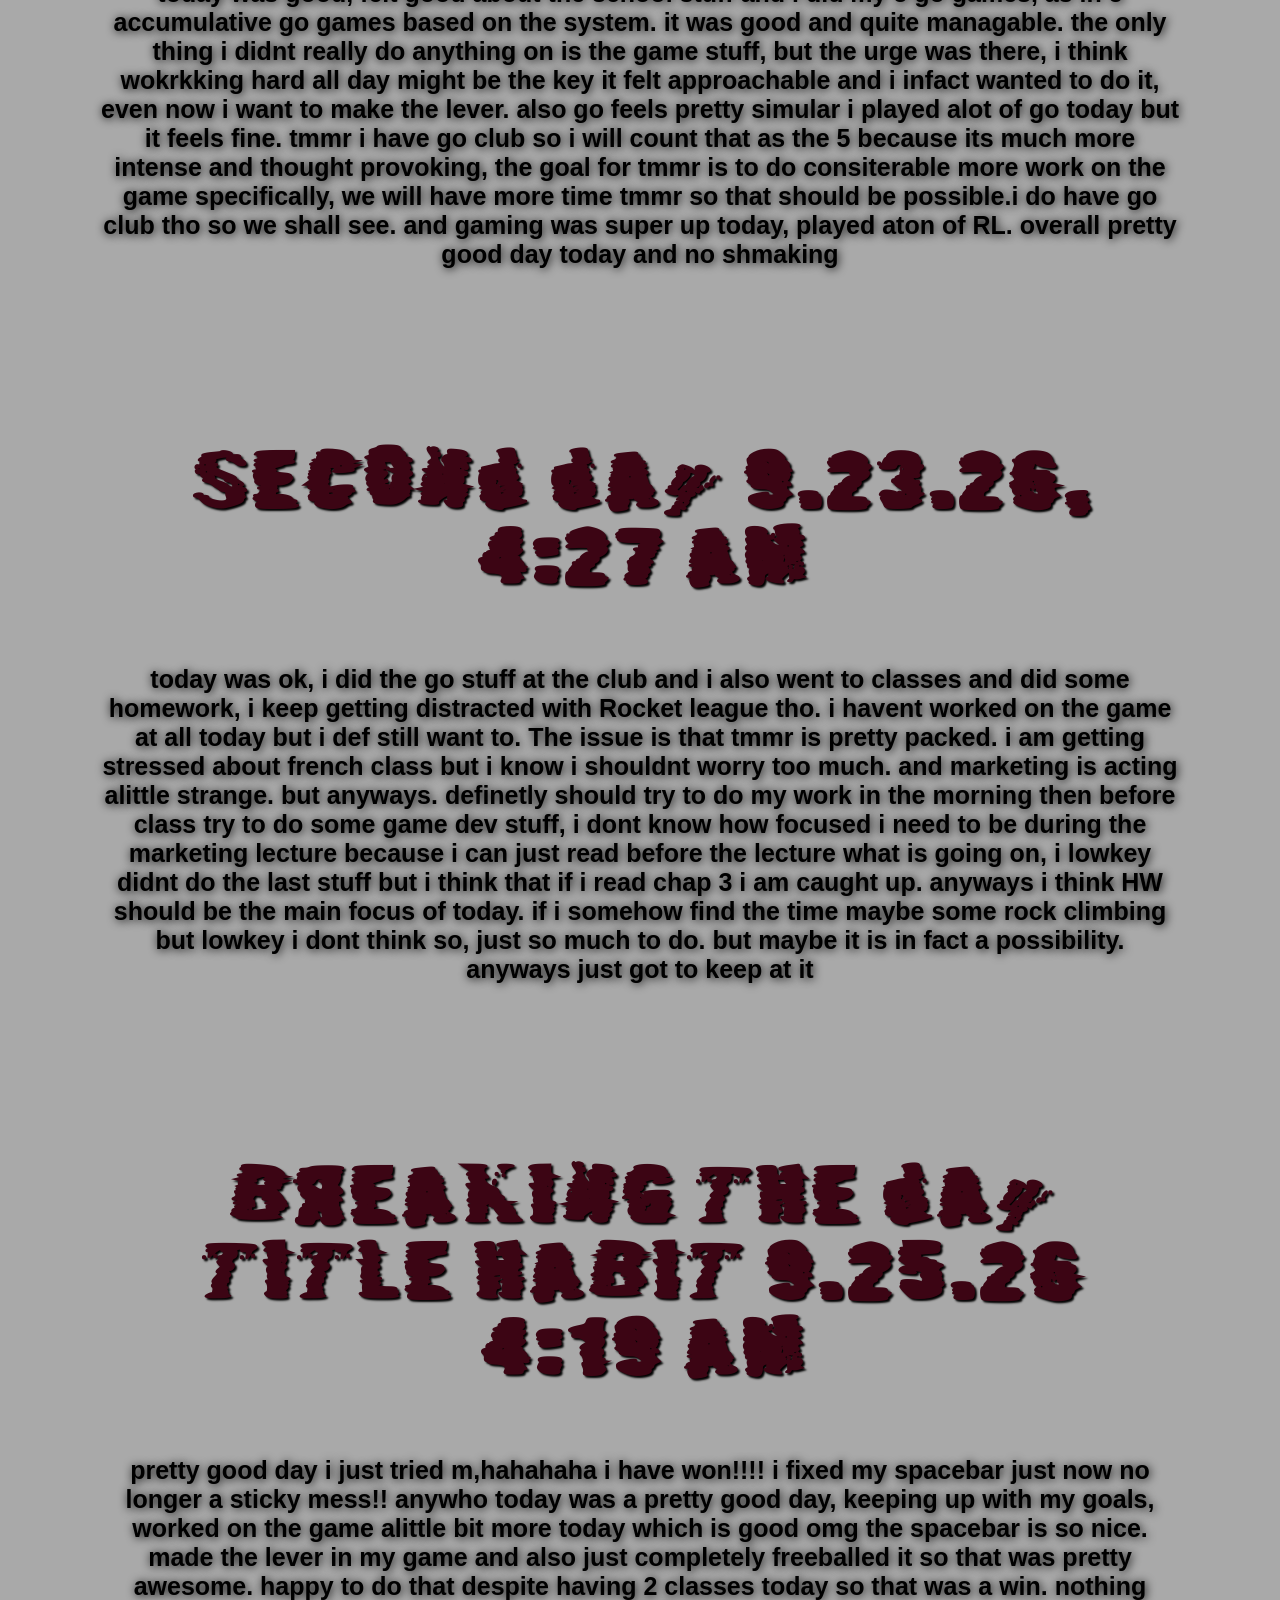
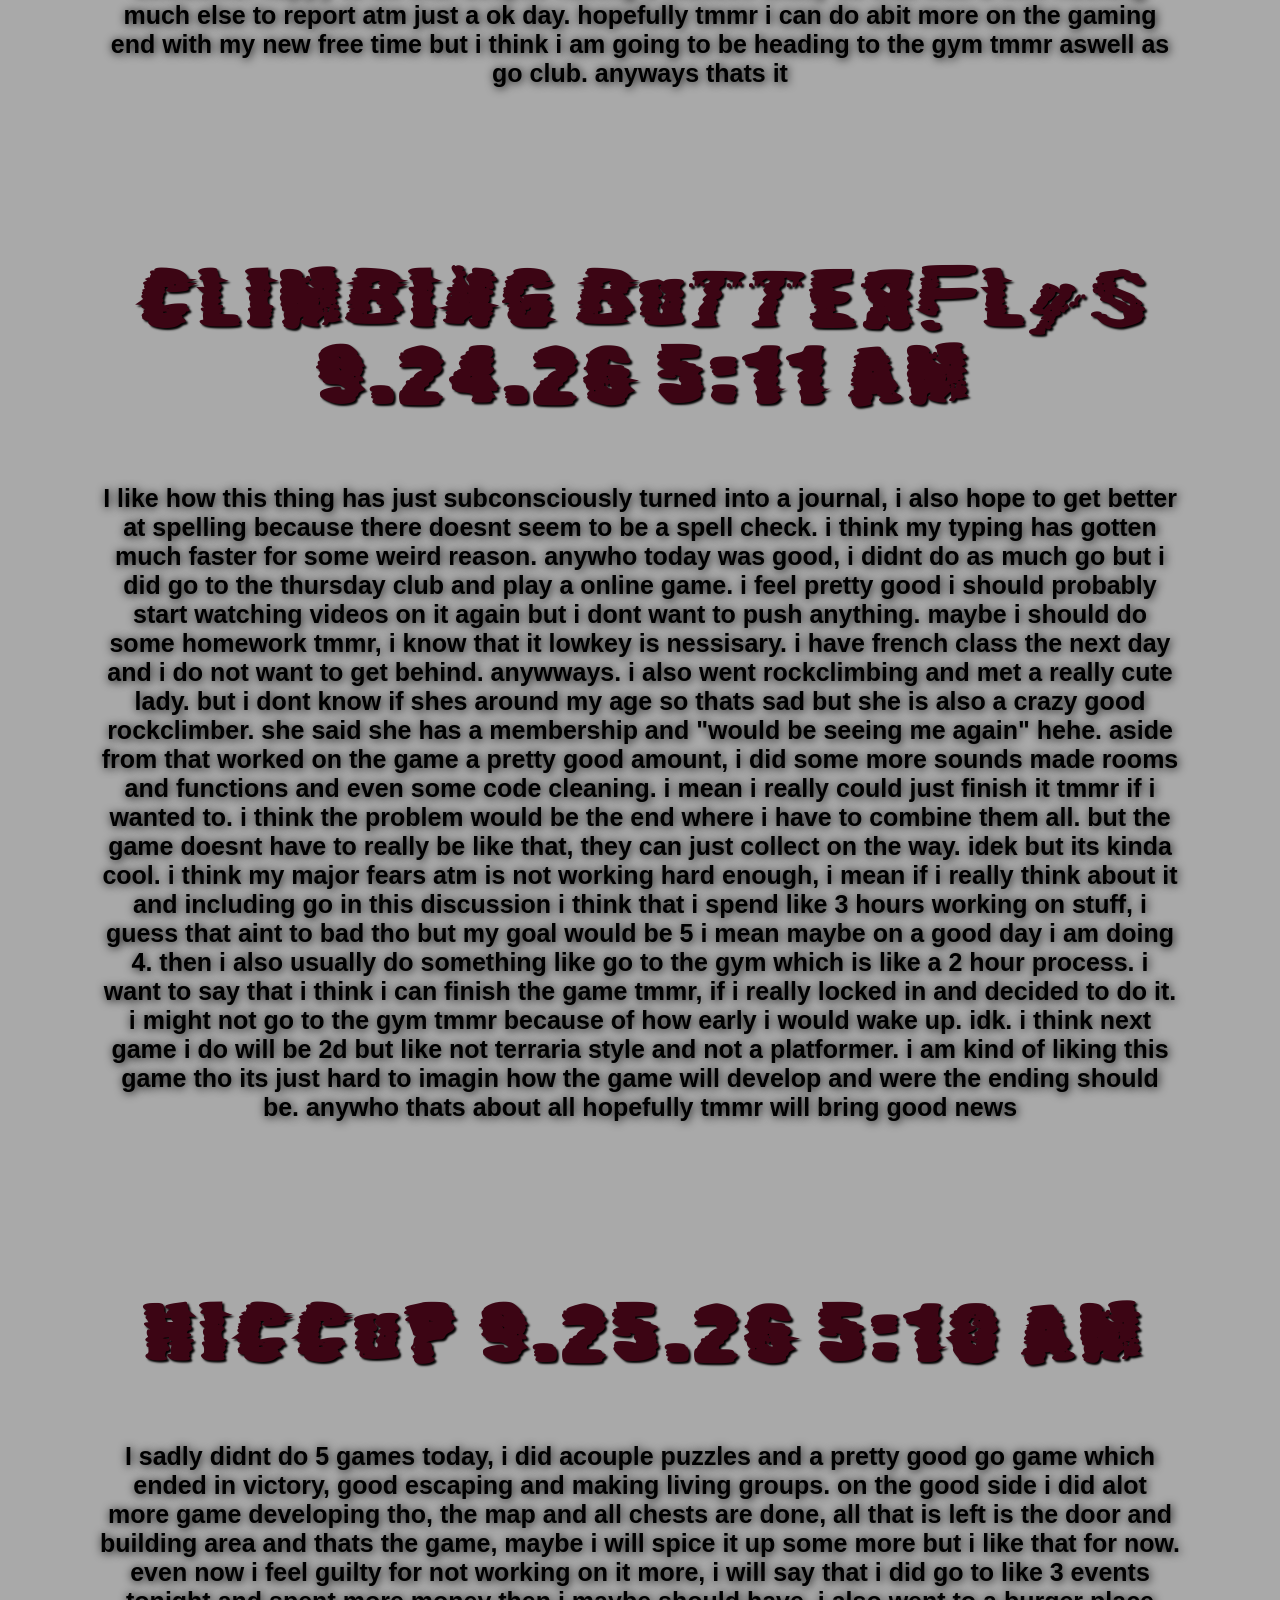
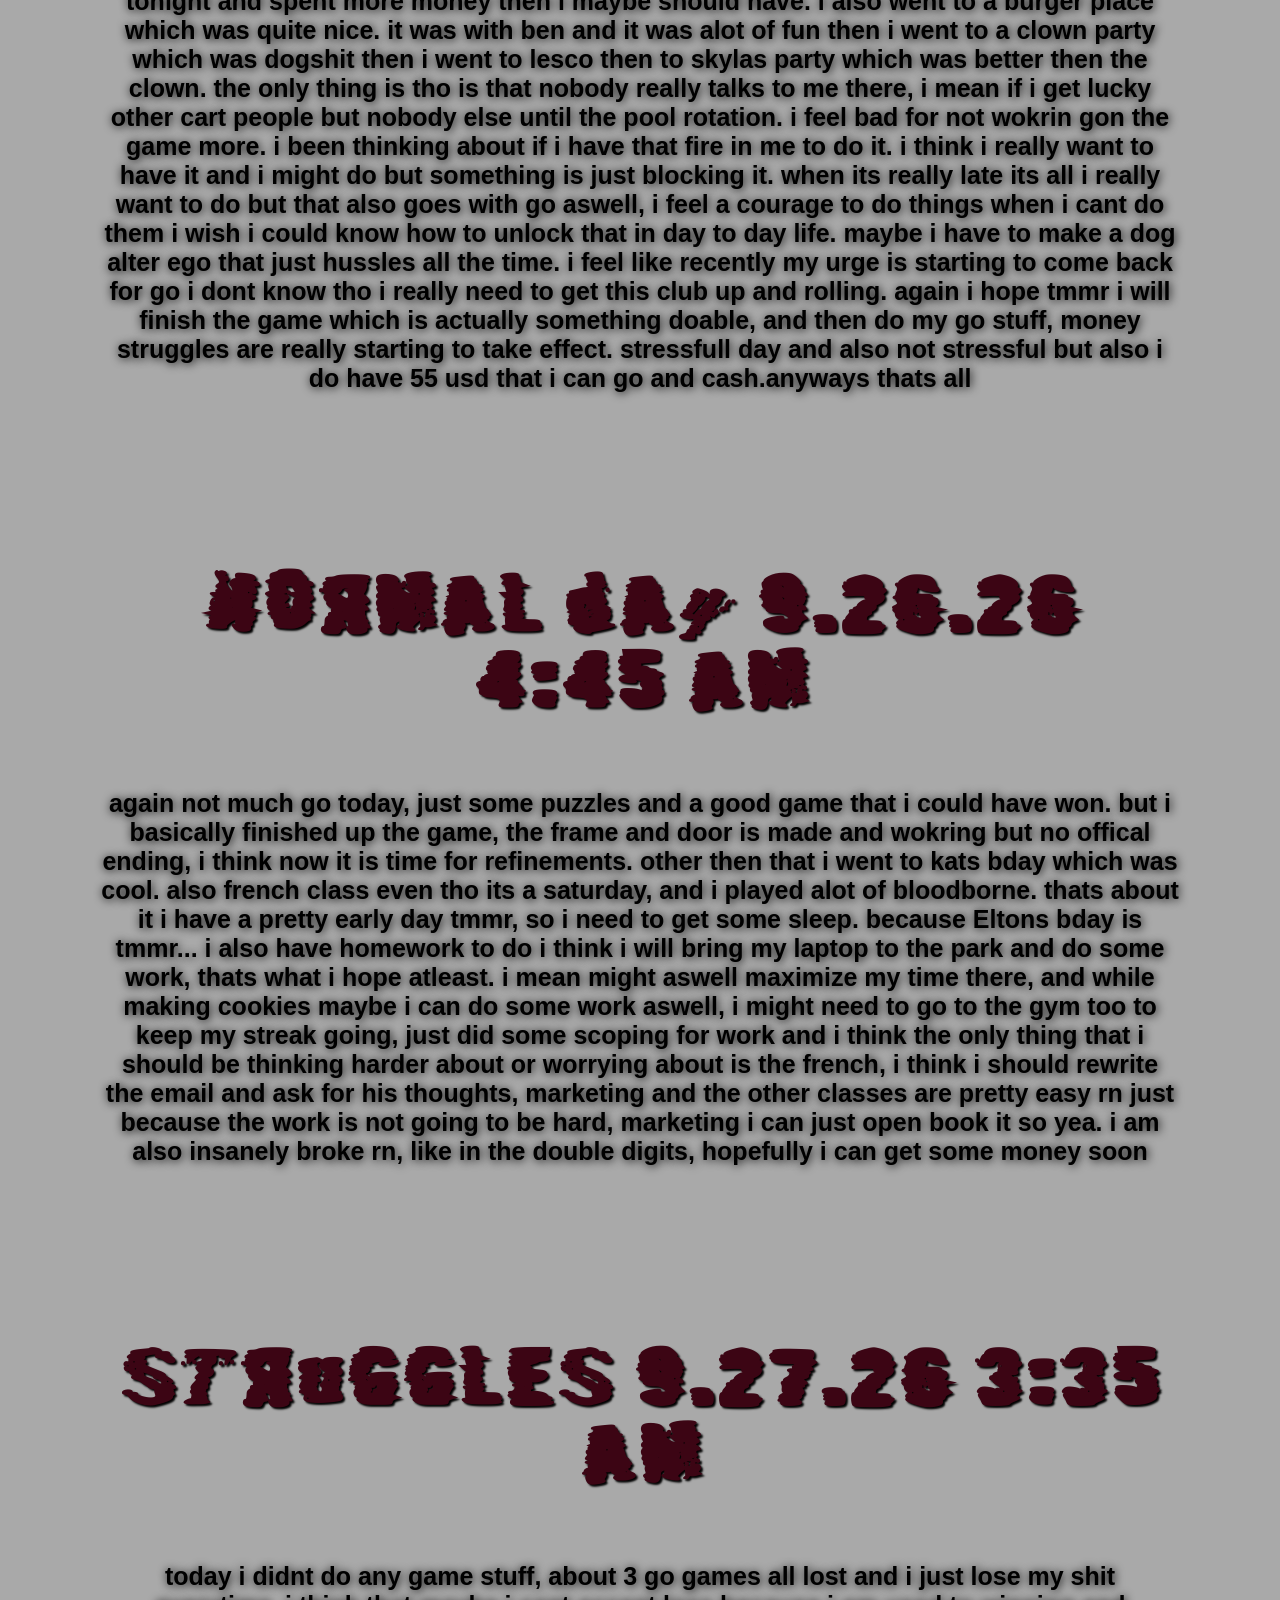
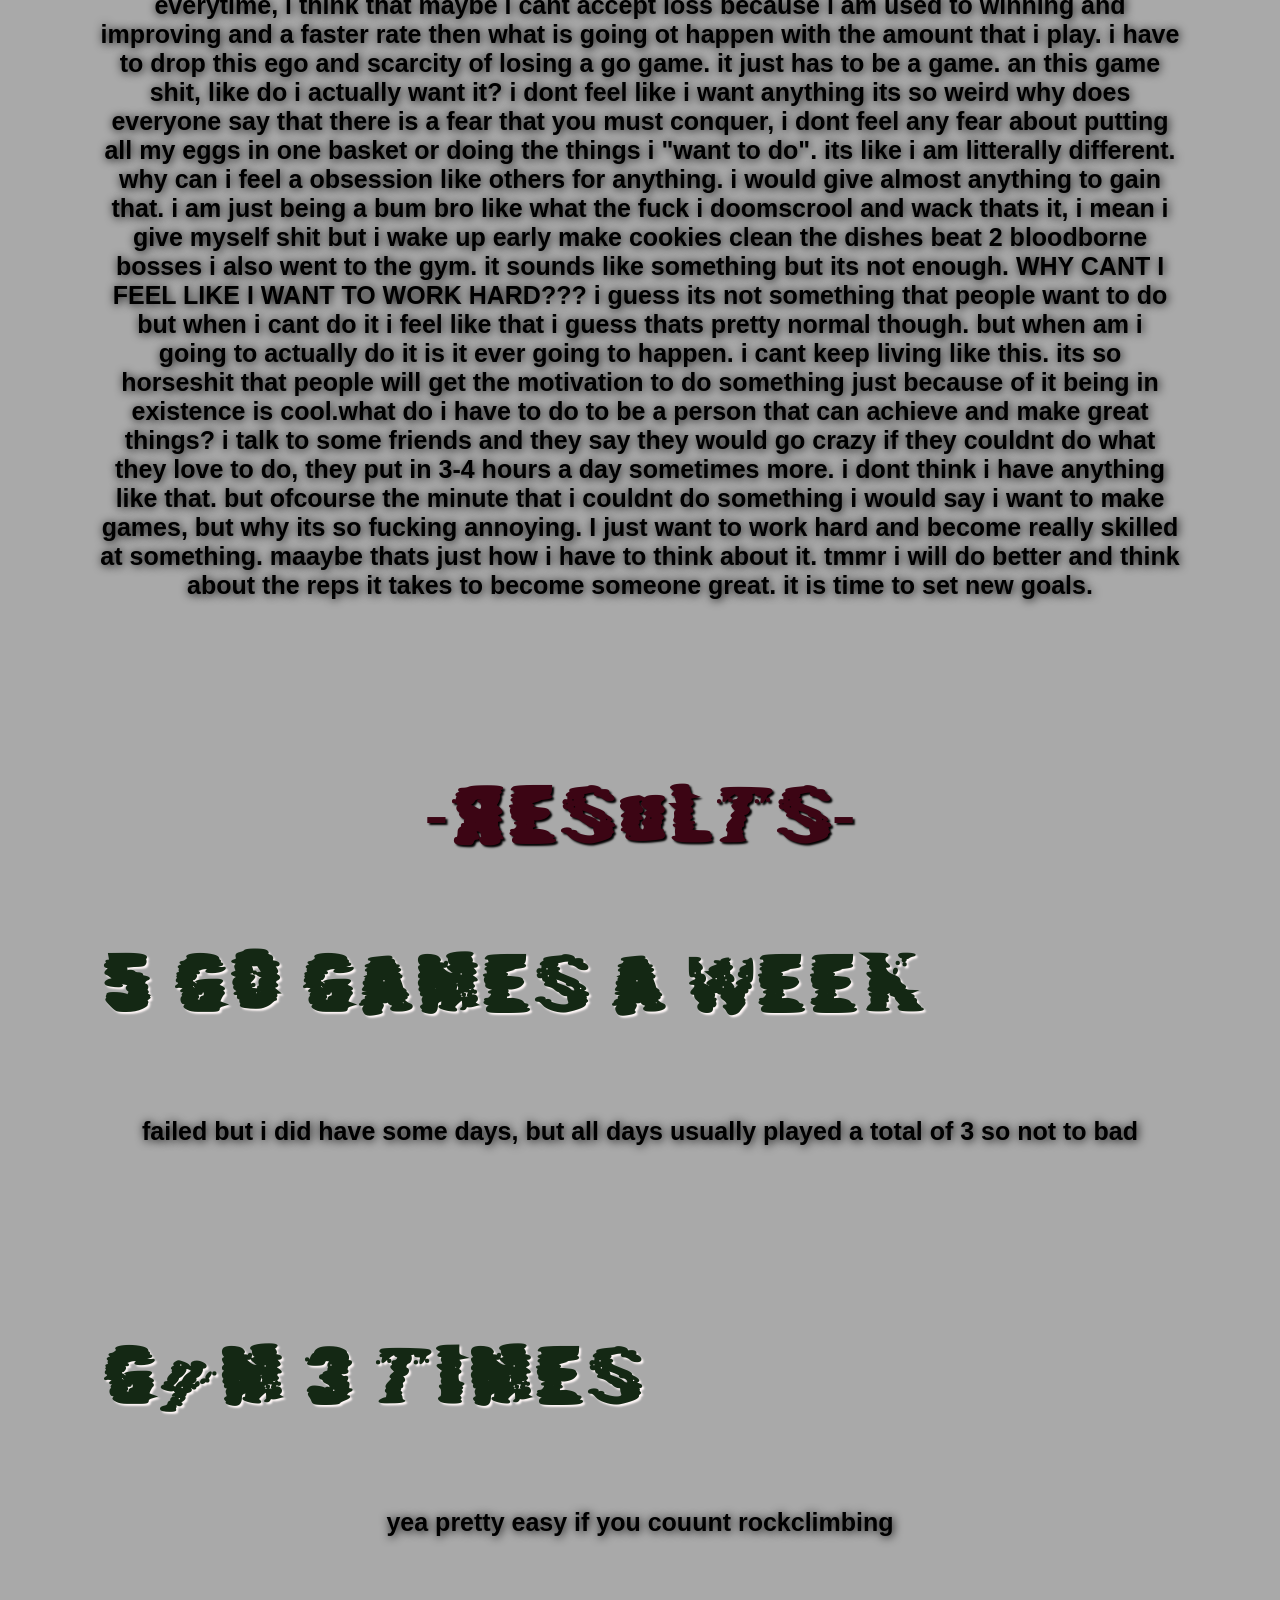
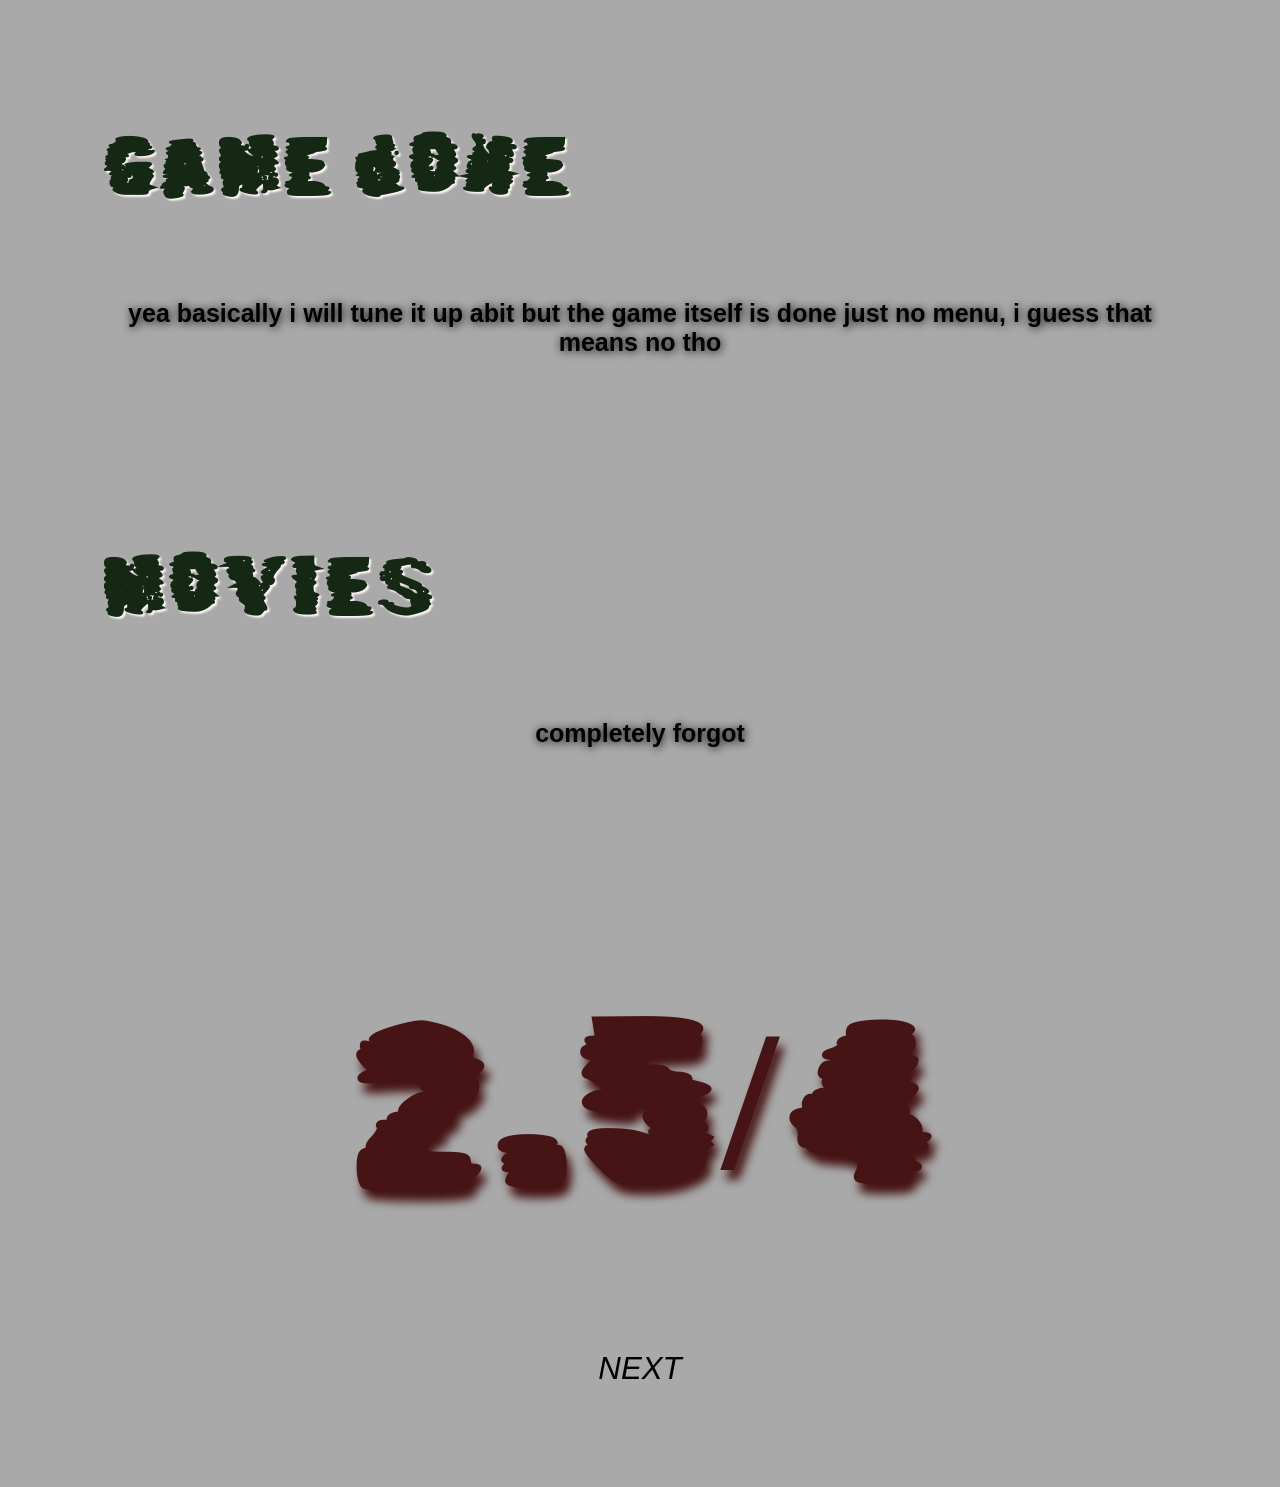
<file: jackin.html>
<!DOCTYPE html>
<html lang="en">

<head>
    <meta charset="UTF-8">
    <meta name="viewport" content="width=device-width, initial-scale=1.0">
    <link rel="stylesheet" type="text/css" href="assets/css/stylesheetk.css" />
    <title>KAMES_WEB</title>
</head>

<body>
    <nav>
        <a href="index.html" style="text-decoration: none; color: black; font-size: 125%; font-style:italic; ">KRANE</a>
        <a href="jackin.html"
            style="text-decoration: none; color: black; font-size: 125%; font-style:italic; ">RUNDOWNS</a>
        <a href="KRANES.html" style="text-decoration: none; color: red; font-size: 125%; font-style:italic; ">PAPER
            KRANES</a>
        <a href="holder.html"
            style="text-decoration: none; color:green; font-size: 125%; font-style:italic; ">HOLDER</a>
        <a href="THE_BIG_EIGHT.html"
            style="text-decoration: none; color: gold; font-size: 125%; font-style:italic; ">THE BIG EIGHT</a>
        <a href="image.html" style="text-decoration: none; color: white; font-size: 125%; font-style:italic; ">SLATE</a>
        <a href="grolin.html"
            style="text-decoration: none; color: darkred; font-size: 125%; font-style:italic; ">SUNSUCKER</a>
        <a href="Symet.html" style="text-decoration: none; color: blue; font-size: 125%; font-style:italic; ">SYMET</a>
        <a href="yetit.html"
            style="text-decoration: none; color: purple; font-size: 125%; font-style:italic; ">RUNIT</a>
        <a href="MovieRatings.html"
            style="text-decoration: none; color: black; font-size: 125%; font-style:italic; ">MOVIE RATINGS</a>
        <a href="finalHope.html" style="text-decoration: none; color: black; font-size: 125%; font-style:italic; ">FINAL
            HOPE</a>

    </nav>
    <header>
        <h1>RUNDOWN!</h1>
        <h2>The Meat</h2>
        <br>

    </header>
    <main>
        <h3> first entry of new era 9.21.26 5:14 AM</h3>
        <p>
            I thought it would be fitting to do this in another section of the website to document progress more
            cleanly, i think with this one i will be more pushing to what is going on and what i should and need to be
            doing. I havent done this in awhile and i feel that it could be a very helpful thing to get in the practice
            of doing. Things that are important to me right now.
        </p>
        <h4>
            GO - URGE 6/10
        </h4>

        <h4>
            GAME DEVELOPMENT - URGE 5.5/10
        </h4>

        <h4>
            ROCKCLIMBING - URGE (do it whenever i can but its not something that can be spammed)
        </h4>

        <h4>
            GAMING - URGE 3/10
        </h4>

        <h4>
            TECH THINGS - URGE 3/10
        </h4>

        <p> things are going kinda well, i play go out of habit more now but i definently still love it, game
            development is happening i guess but its semi forced an it is kinda fun but hard to keep the ball rolling.
            the other ones are just things that i am kinda doing aside from those two which are to hopefully be the main
            things that i wish to increase in productivity.

            <br><br>

            now to actually get cracking, it is a monday so it could be good to set goals on days like this, start of
            the week and all. this week i want to...
        </p>
        <h5>
            FINISH THE GAME.
            <br><br>
            PLAY 5 GO GAMES A DAY (50 puzzles count as one), (studying a game counts as one aswell)
            <br> <br>
            GO TO THE GYM TWICE
            <br><br>
            WATCH 3 MOVIES
            <br><br>
            PLACEHOLDER IF I WANT TO ADD ANOTHER IN THE WEEK
        </h5>
        <p> I think all of these things are achievable, i am very scared of forcing myself to do things i dont like
            because then maybe i will not like them. i think that the thoughts that lead to that are something worth
            looking into and exploring. the 5 games a day seem the hardest, i also must put in good work all across the
            board including things not on the list like school stuff. i really cant stress how nice the idea seems of
            working hard consistently day to day. i really want to be that type of person. i want to start dabbling in
            the meat of my classes aswell, maybe i should think more about that tmmr. i have to start holding myself
            accountable. thats all for now i hope to make this a daily thing </p>


        <h3> first day 9.22.26 5:07 AM</h3>

        <p>today was good, felt good about the school stuff and i did my 5 go games, as in 5 accumulative go games based
            on the system. it was good and quite managable. the only thing i didnt really do anything on is the game
            stuff, but the urge was there, i think wokrkking hard all day might be the key it felt approachable and i
            infact wanted to do it, even now i want to make the lever. also go feels pretty simular i played alot of go
            today but it feels fine. tmmr i have go club so i will count that as the 5 because its much more intense and
            thought provoking, the goal for tmmr is to do consiterable more work on the game specifically, we will have
            more time tmmr so that should be possible.i do have go club tho so we shall see. and gaming was super up
            today, played aton of RL. overall pretty good day today and no shmaking</p>

        <h3> Second day 9.23.26, 4:27 AM</h3>
        <p>
            today was ok, i did the go stuff at the club and i also went to classes and did some homework, i keep
            getting distracted with Rocket league tho. i havent worked on the game at all today but i def still want to.
            The issue is that tmmr is pretty packed. i am getting stressed about french class but i know i shouldnt
            worry too much. and marketing is acting alittle strange. but anyways. definetly should try to do my work in
            the morning then before class try to do some game dev stuff, i dont know how focused i need to be during the
            marketing lecture because i can just read before the lecture what is going on, i lowkey didnt do the last
            stuff but i think that if i read chap 3 i am caught up. anyways i think HW should be the main focus of
            today. if i somehow find the time maybe some rock climbing but lowkey i dont think so, just so much to do.
            but maybe it is in fact a possibility. anyways just got to keep at it
        </p>
        <h3>breaking the day title habit 9.25.26 4:19 AM</h3>
        <p>
            pretty good day i just tried m,hahahaha i have won!!!! i fixed my spacebar just now no longer a sticky
            mess!! anywho today was a pretty good day, keeping up with my goals, worked on the game alittle bit more
            today which is good omg the spacebar is so nice. made the lever in my game and also just completely
            freeballed it so that was pretty awesome. happy to do that despite having 2 classes today so that was a win.
            nothing much else to report atm just a ok day. hopefully tmmr i can do abit more on the gaming end with my
            new free time but i think i am going to be heading to the gym tmmr aswell as go club. anyways thats it
        </p>
        <h3>climbing butterflys 9.24.26 5:11 AM</h3>
        <p>
            I like how this thing has just subconsciously turned into a journal, i also hope to get better at spelling
            because there doesnt seem to be a spell check. i think my typing has gotten much faster for some weird
            reason. anywho today was good, i didnt do as much go but i did go to the thursday club and play a online
            game. i feel pretty good i should probably start watching videos on it again but i dont want to push
            anything. maybe i should do some homework tmmr, i know that it lowkey is nessisary. i have french class the
            next day and i do not want to get behind. anywways. i also went rockclimbing and met a really cute lady. but
            i dont know if shes around my age so thats sad but she is also a crazy good rockclimber. she said she has a
            membership and "would be seeing me again" hehe. aside from that worked on the game a pretty good amount, i
            did some more sounds made rooms and functions and even some code cleaning. i mean i really could just finish
            it tmmr if i wanted to. i think the problem would be the end where i have to combine them all. but the game
            doesnt have to really be like that, they can just collect on the way. idek but its kinda cool. i think my
            major fears atm is not working hard enough, i mean if i really think about it and including go in this
            discussion i think that i spend like 3 hours working on stuff, i guess that aint to bad tho but my goal
            would be 5 i mean maybe on a good day i am doing 4. then i also usually do something like go to the gym
            which is like a 2 hour process. i want to say that i think i can finish the game tmmr, if i really locked in
            and decided to do it. i might not go to the gym tmmr because of how early i would wake up. idk. i think next
            game i do will be 2d but like not terraria style and not a platformer. i am kind of liking this game tho its
            just hard to imagin how the game will develop and were the ending should be. anywho thats about all
            hopefully tmmr will bring good news
        </p>
        <h3> hiccup 9.25.26 5:10 AM</h3>
        <p>
            I sadly didnt do 5 games today, i did acouple puzzles and a pretty good go game which ended in victory, good
            escaping and making living groups. on the good side i did alot more game developing tho, the map and all
            chests are done, all that is left is the door and building area and thats the game, maybe i will spice it up
            some more but i like that for now. even now i feel guilty for not working on it more, i will say that i did
            go to like 3 events tonight and spent more money then i maybe should have. i also went to a burger place
            which was quite nice. it was with ben and it was alot of fun then i went to a clown party which was dogshit
            then i went to lesco then to skylas party which was better then the clown. the only thing is tho is that
            nobody really talks to me there, i mean if i get lucky other cart people but nobody else until the pool
            rotation. i feel bad for not wokrin gon the game more. i been thinking about if i have that fire in me to do
            it. i think i really want to have it and i might do but something is just blocking it. when its really late
            its all i really want to do but that also goes with go aswell, i feel a courage to do things when i cant do
            them i wish i could know how to unlock that in day to day life. maybe i have to make a dog alter ego that
            just hussles all the time. i feel like recently my urge is starting to come back for go i dont know tho i
            really need to get this club up and rolling. again i hope tmmr i will finish the game which is actually
            something doable, and then do my go stuff, money struggles are really starting to take effect. stressfull
            day and also not stressful but also i do have 55 usd that i can go and cash.anyways thats all
        </p>

        <h3> normal day 9.26.26 4:45 AM</h3>
        <p>again not much go today, just some puzzles and a good game that i could have won. but i basically finished up
            the game, the frame and door is made and wokring but no offical ending, i think now it is time for
            refinements. other then that i went to kats bday which was cool. also french class even tho its a saturday,
            and i played alot of bloodborne. thats about it i have a pretty early day tmmr, so i need to get some sleep.
            because Eltons bday is tmmr... i also have homework to do i think i will bring my laptop to the park and do
            some work, thats what i hope atleast. i mean might aswell maximize my time there, and while making cookies
            maybe i can do some work aswell, i might need to go to the gym too to keep my streak going, just did some
            scoping for work and i think the only thing that i should be thinking harder about or worrying about is the
            french, i think i should rewrite the email and ask for his thoughts, marketing and the other classes are
            pretty easy rn just because the work is not going to be hard, marketing i can just open book it so yea. i am
            also insanely broke rn, like in the double digits, hopefully i can get some money soon</p>
        <h3> struggles 9.27.26 3:35 AM</h3>
        <p>today i didnt do any game stuff, about 3 go games all lost and i just lose my shit everytime, i think that
            maybe i cant accept loss because i am used to winning and improving and a faster rate then what is going ot
            happen with the amount that i play. i have to drop this ego and scarcity of losing a go game. it just has to
            be a game. an this game shit, like do i actually want it? i dont feel like i want anything its so weird why
            does everyone say that there is a fear that you must conquer, i dont feel any fear about putting all my eggs
            in one basket or doing the things i "want to do". its like i am litterally different. why can i feel a
            obsession like others for anything. i would give almost anything to gain that. i am just being a bum bro
            like what the fuck i doomscrool and wack thats it, i mean i give myself shit but i wake up early make
            cookies clean the dishes beat 2 bloodborne bosses i also went to the gym. it sounds like something but its
            not enough. WHY CANT I FEEL LIKE I WANT TO WORK HARD??? i guess its not something that people want to do but
            when i cant do it i feel like that i guess thats pretty normal though. but when am i going to actually do it
            is it ever going to happen. i cant keep living like this. its so horseshit that people will get the
            motivation to do something just because of it being in existence is cool.what do i have to do to be a person
            that can achieve and make great things? i talk to some friends and they say they would go crazy if they
            couldnt do what they love to do, they put in 3-4 hours a day sometimes more. i dont think i have anything
            like that. but ofcourse the minute that i couldnt do something i would say i want to make games, but why its
            so fucking annoying. I just want to work hard and become really skilled at something. maaybe thats just how
            i have to think about it. tmmr i will do better and think about the reps it takes to become someone great.
            it is time to set new goals.
        </p>
        <h3>-RESULTS-</h3>
        <h4>5 GO GAMES A WEEK</h4>
        <p>failed but i did have some days, but all days usually played a total of 3 so not to bad</p>
        <h4>GYM 3 TIMES</h4>
        <p> yea pretty easy if you couunt rockclimbing</p>
        <h4>GAME DONE</h4>
        <p> yea basically i will tune it up abit but the game itself is done just no menu, i guess that means no tho</p>
        <h4>MOVIES</h4>
        <p>completely forgot</p>

        <h1>2.5/4</h1>

        <div class="page-link"> <a href="Pages/zelton.html"
                style="text-decoration: none; color: black; font-size: 125%; font-style:italic; ">NEXT</a></div>
    </main>

    </small>
    <footer>
        <p>KRANE</p>
    </footer>
</body>

</html>
</file>
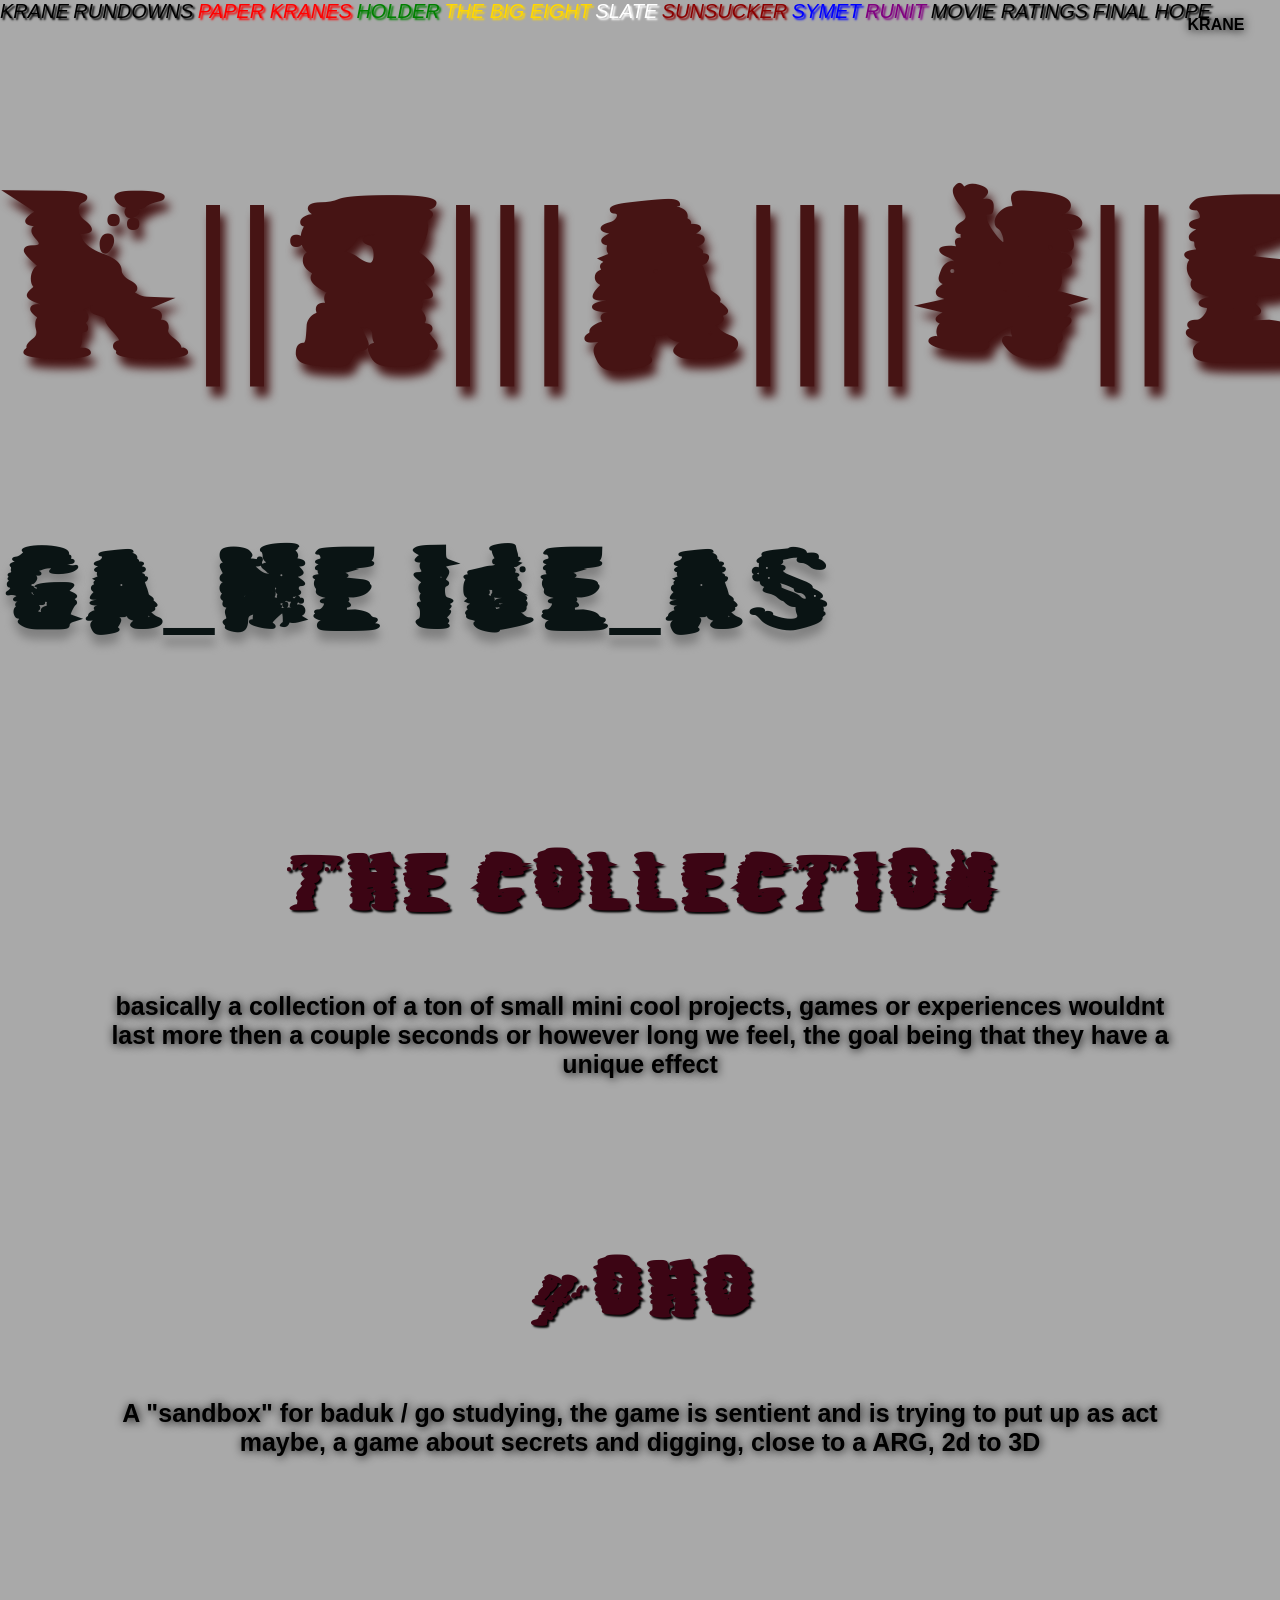
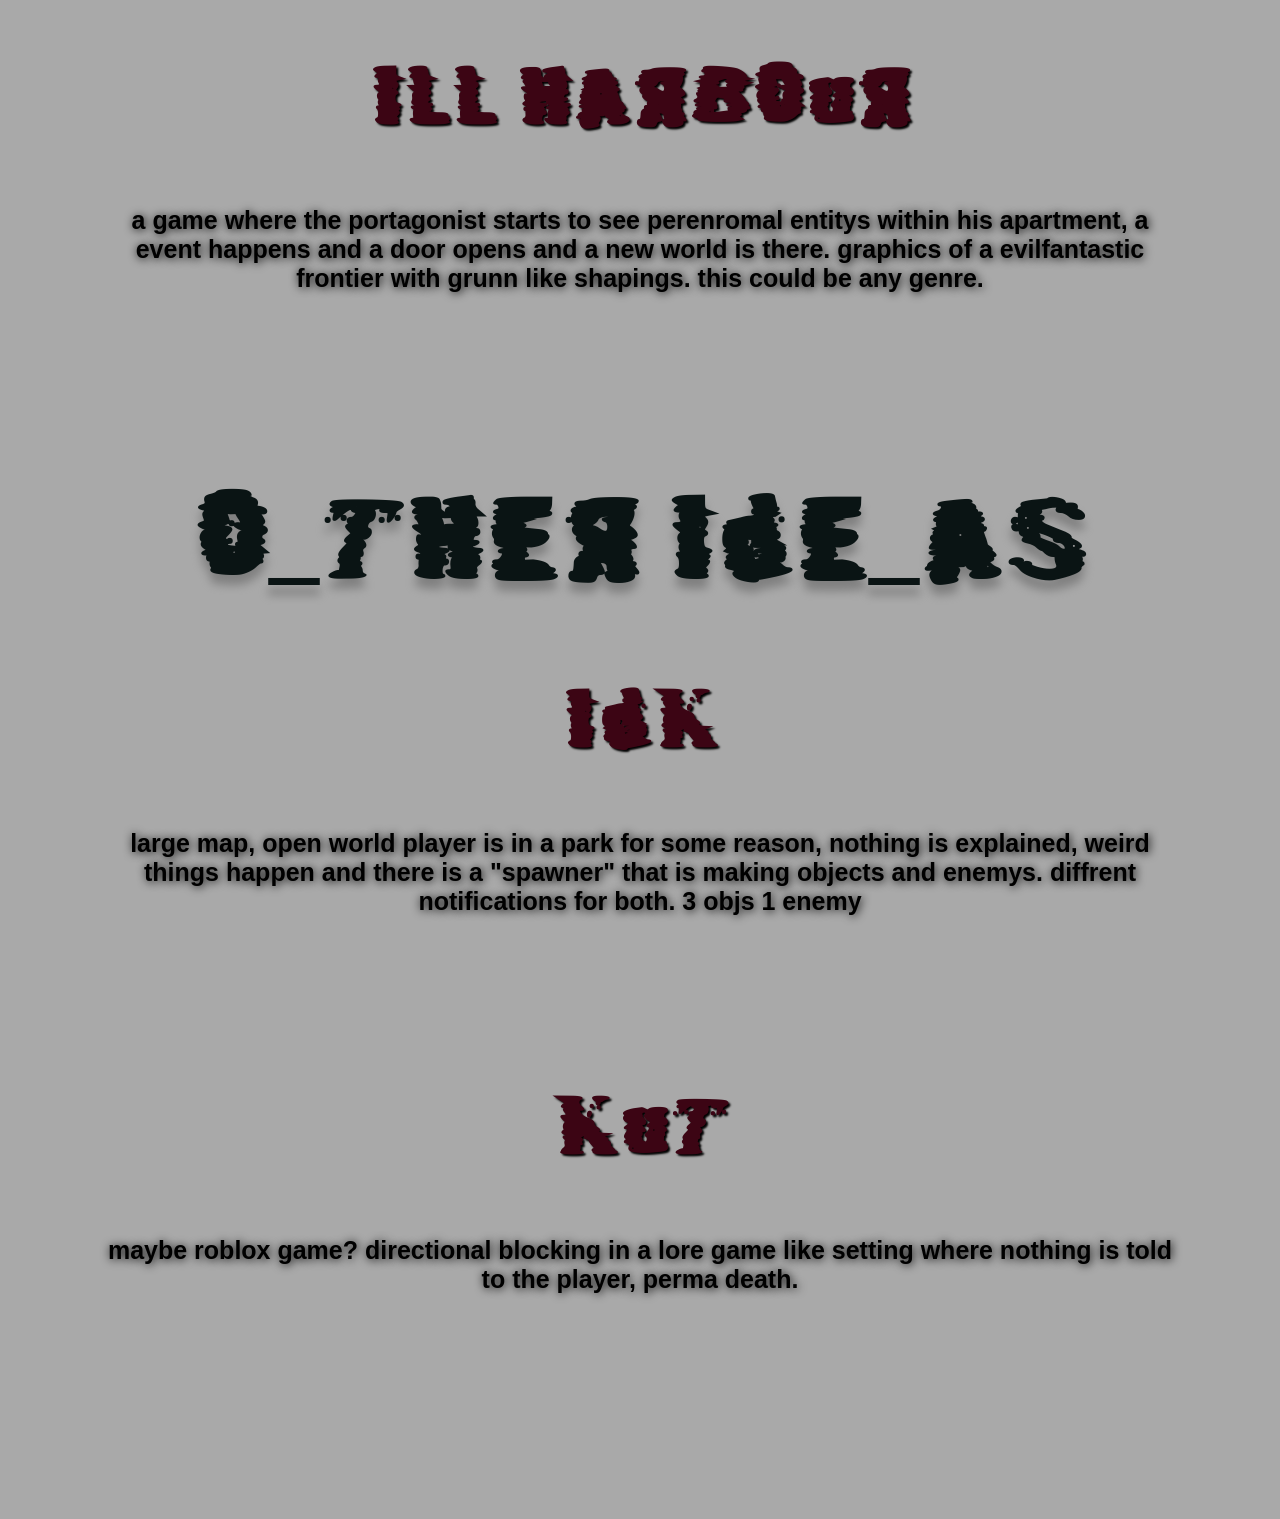
<file: KRANES.html>
<!DOCTYPE html>
<html lang="en">

<head>
    <meta charset="UTF-8">
    <meta name="viewport" content="width=device-width, initial-scale=1.0">
    <link rel="stylesheet" type="text/css" href="assets/css/stylesheetk.css" />
    <title>KAMES_WEB</title>
</head>

<body>
    <nav>
        <a href="index.html" style="text-decoration: none; color: black; font-size: 125%; font-style:italic; ">KRANE</a>
        <a href="jackin.html"
            style="text-decoration: none; color: black; font-size: 125%; font-style:italic; ">RUNDOWNS</a>
        <a href="KRANES.html" style="text-decoration: none; color: red; font-size: 125%; font-style:italic; ">PAPER
            KRANES</a>
        <a href="holder.html"
            style="text-decoration: none; color:green; font-size: 125%; font-style:italic; ">HOLDER</a>
        <a href="THE_BIG_EIGHT.html"
            style="text-decoration: none; color: gold; font-size: 125%; font-style:italic; ">THE BIG
            EIGHT</a>
        <a href="image.html" style="text-decoration: none; color: white; font-size: 125%; font-style:italic; ">SLATE</a>
        <a href="grolin.html"
            style="text-decoration: none; color: darkred; font-size: 125%; font-style:italic; ">SUNSUCKER</a>
        <a href="Symet.html" style="text-decoration: none; color: blue; font-size: 125%; font-style:italic; ">SYMET</a>
        <a href="yetit.html"
            style="text-decoration: none; color: purple; font-size: 125%; font-style:italic; ">RUNIT</a>
        <a href="MovieRatings.html"
            style="text-decoration: none; color: black; font-size: 125%; font-style:italic; ">MOVIE RATINGS</a>
        <a href="finalHope.html" style="text-decoration: none; color: black; font-size: 125%; font-style:italic; ">FINAL
            HOPE</a>

    </nav>
    <header>
        <h1>k||r|||a||||n||e||s</h1>
        <h2>ga_me ide_as</h2>
        <br>

    </header>
    <main>
        <h3> The Collection </h3>
        <p>
            basically a collection of a ton of small mini cool projects, games or experiences wouldnt last more then a
            couple seconds or however long we feel, the goal being that they have a unique effect
        </p>

        <h3> YOHO </h3>
        <p>
            A "sandbox" for baduk / go studying, the game is sentient and is trying to put up as act maybe, a game about
            secrets and digging, close to a ARG, 2d to 3D
            <br> <br>
        <h3> Ill Harbour</h3>
        <p> a game where the portagonist starts to see perenromal entitys within his apartment, a event happens and a
            door opens and a new world is there. graphics of a evilfantastic frontier with grunn like shapings. this
            could be any genre.</p>
        <h2>o_ther ide_as</h2>
        <h3> idk</h3>
        <p>
            large map, open world

            player is in a park for some reason, nothing is explained, weird things happen and there is a "spawner" that
            is making objects and enemys. diffrent notifications for both.

            3 objs

            1 enemy
        </p>
        <h3> KUT</h3>
        <p> maybe roblox game? directional blocking in a lore game like setting where nothing is told to the player,
            perma death. </p>
    </main>

    </small>
    <footer>
        <p>KRANE</p>
    </footer>
</body>

</html>
</file>
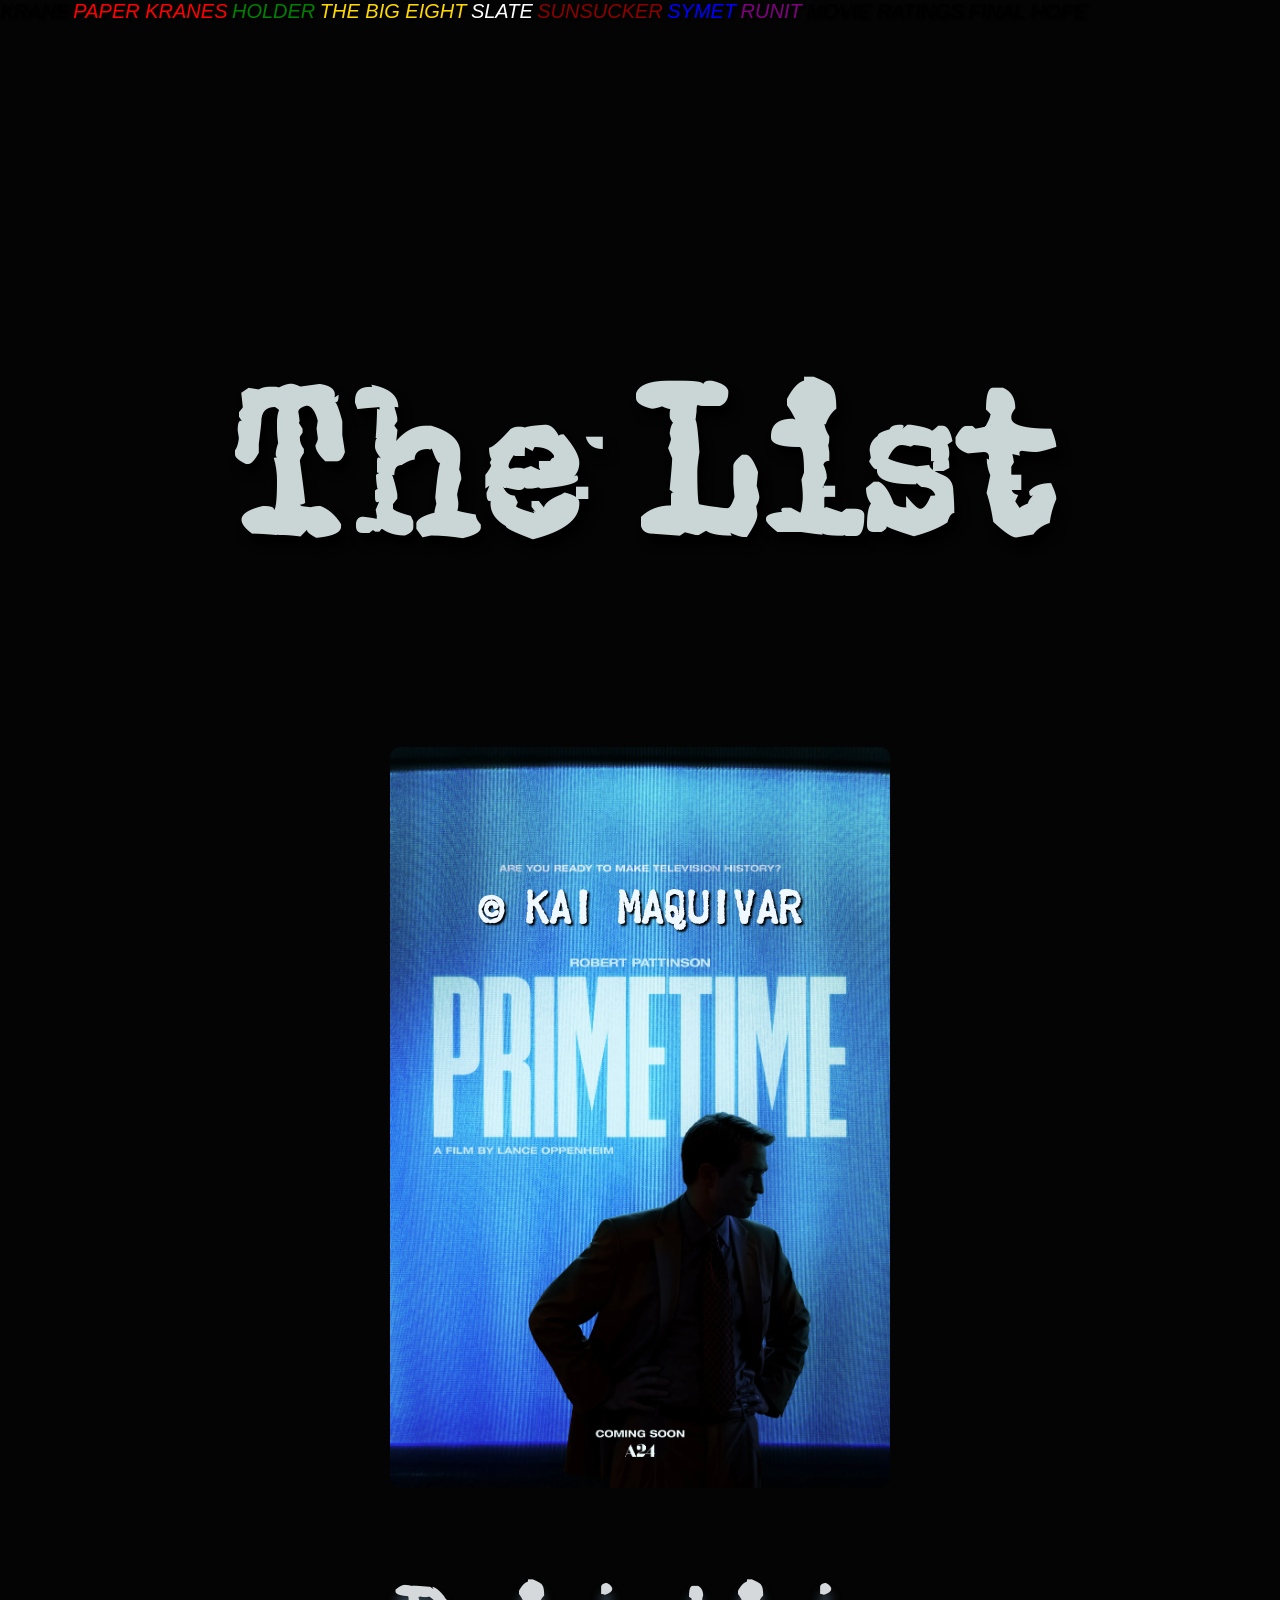
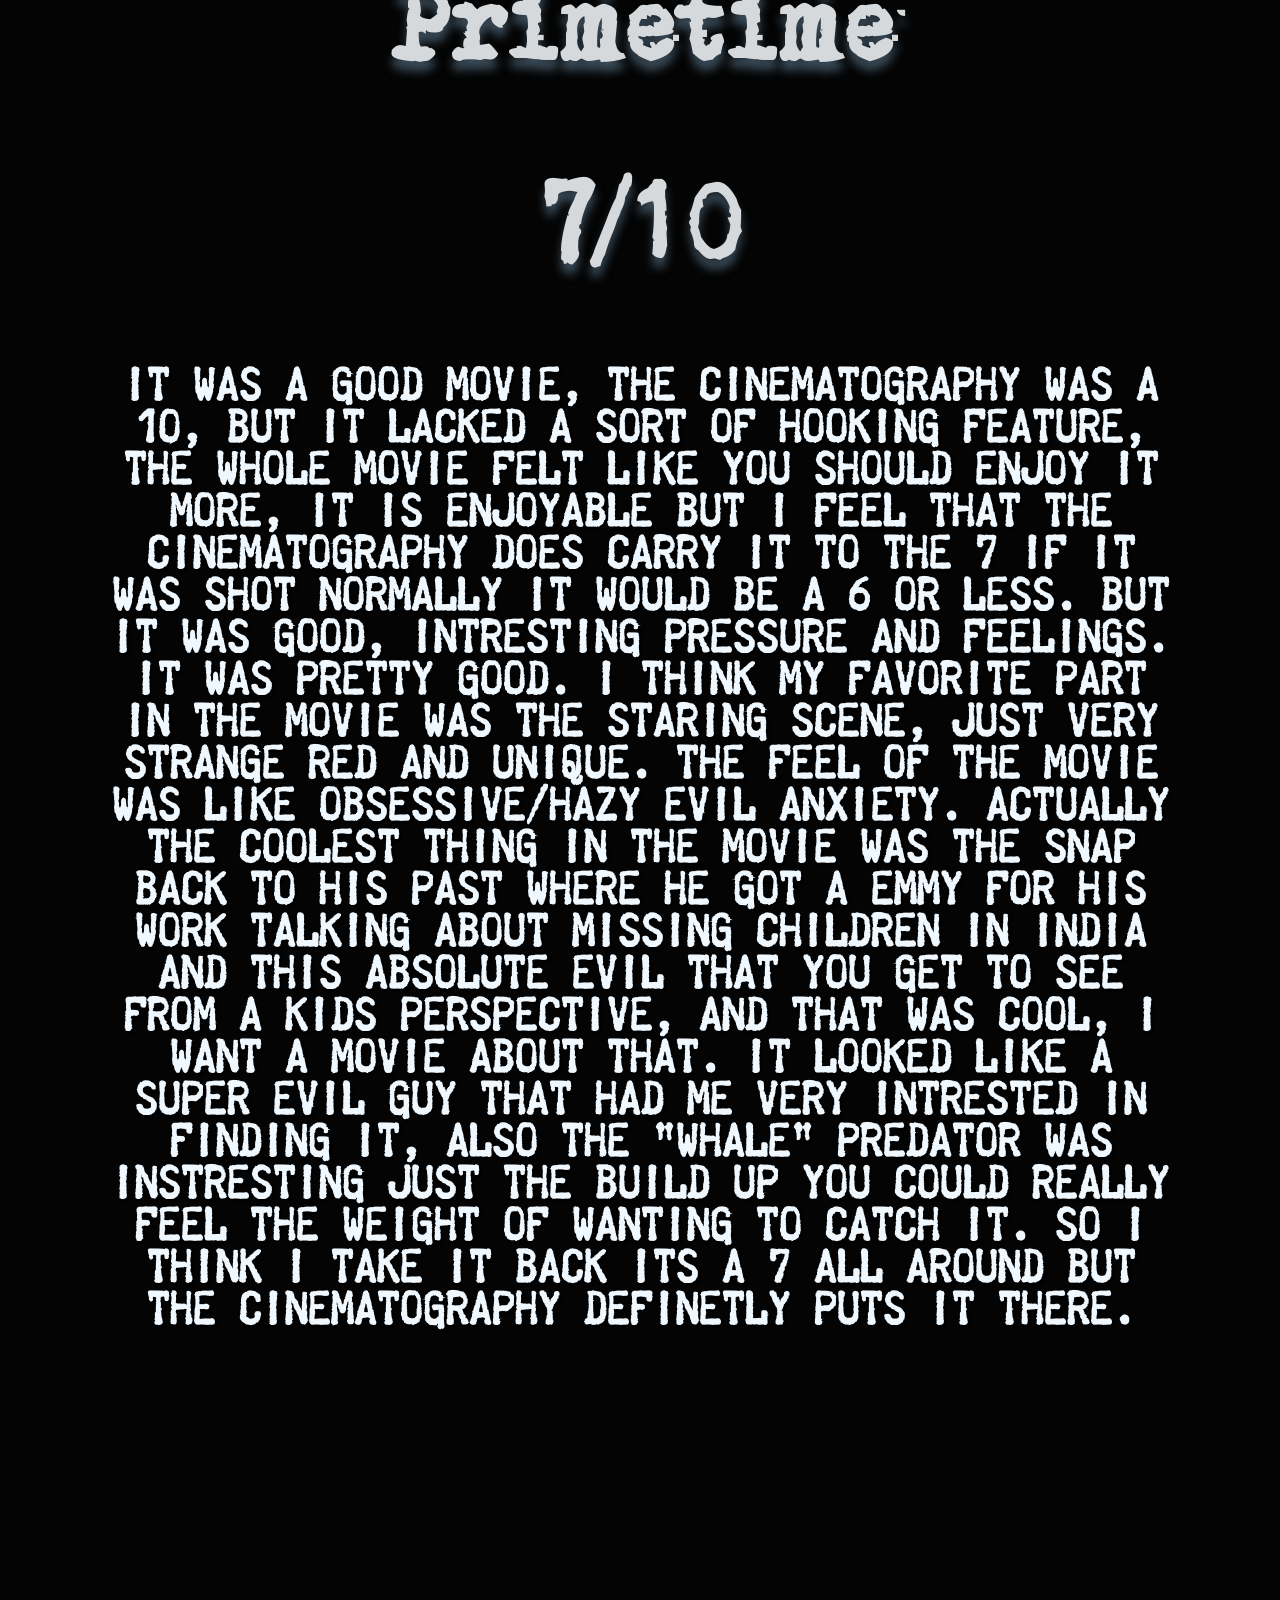
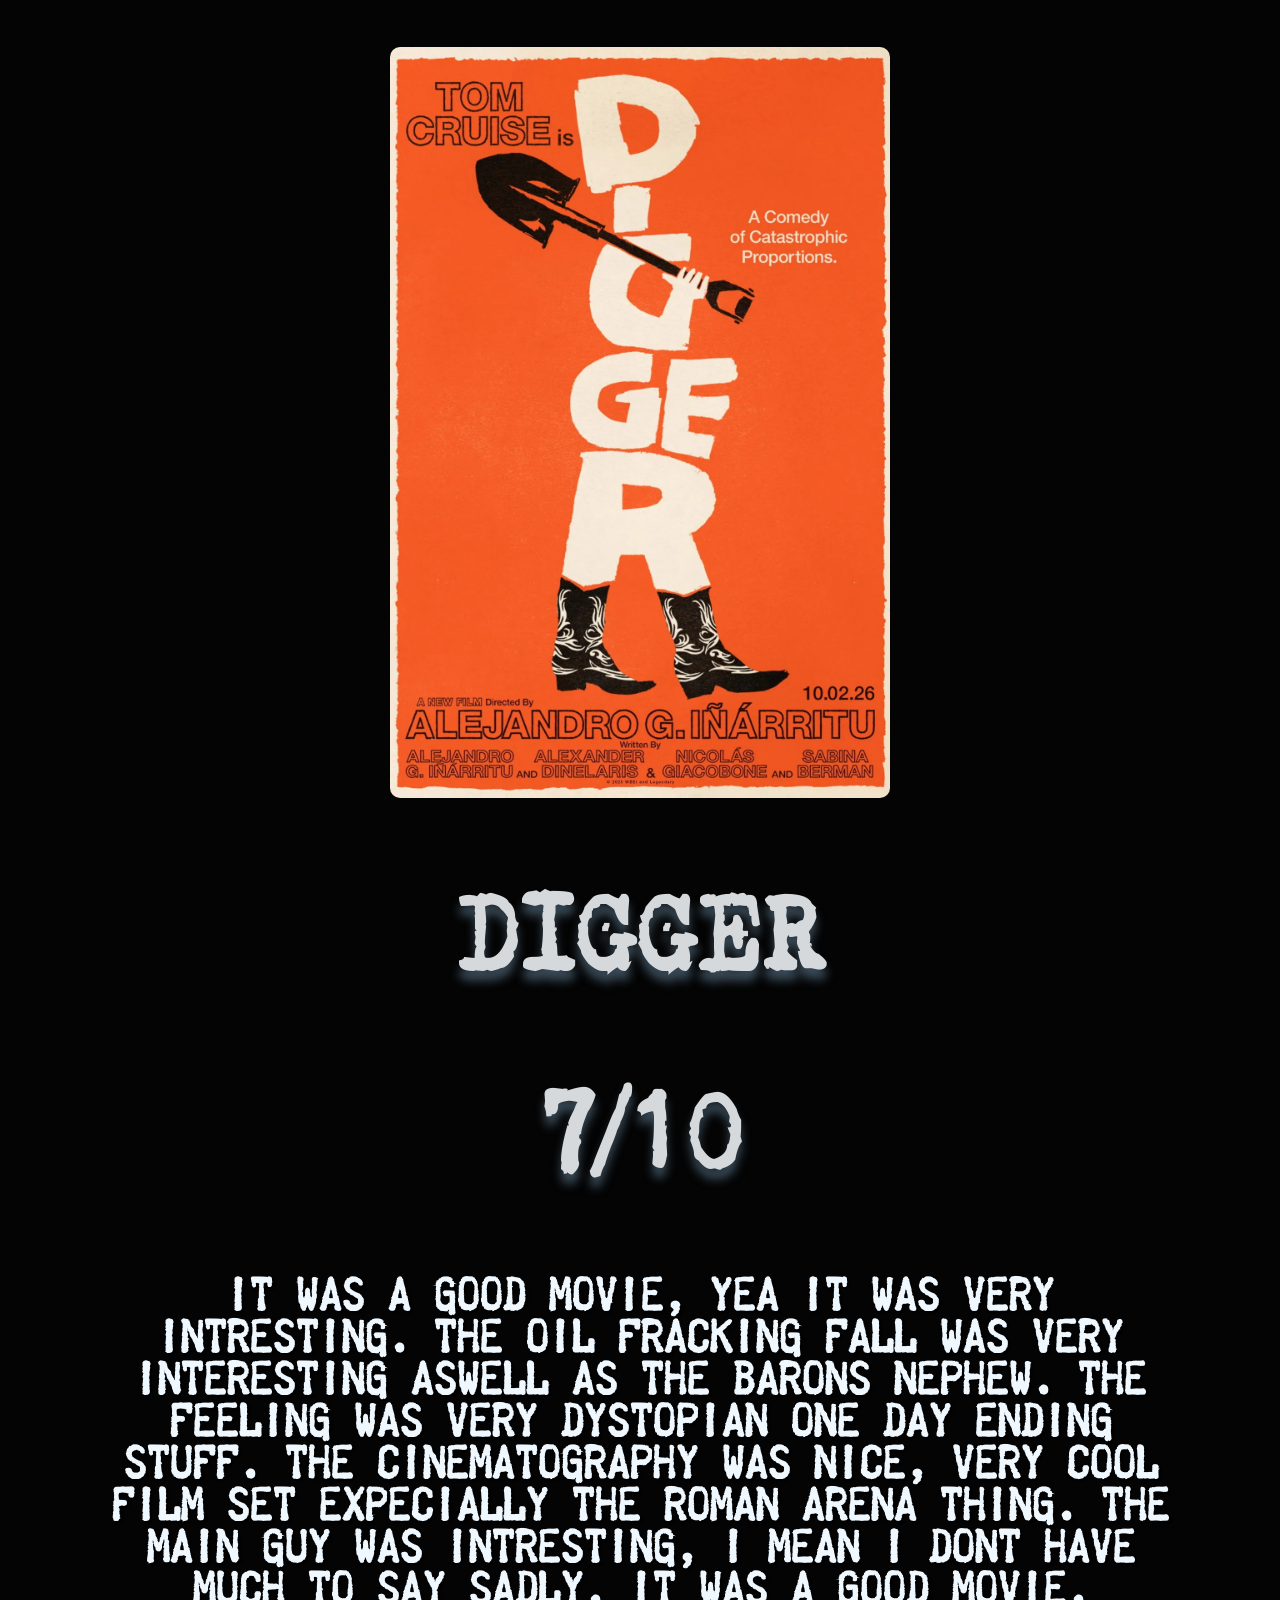
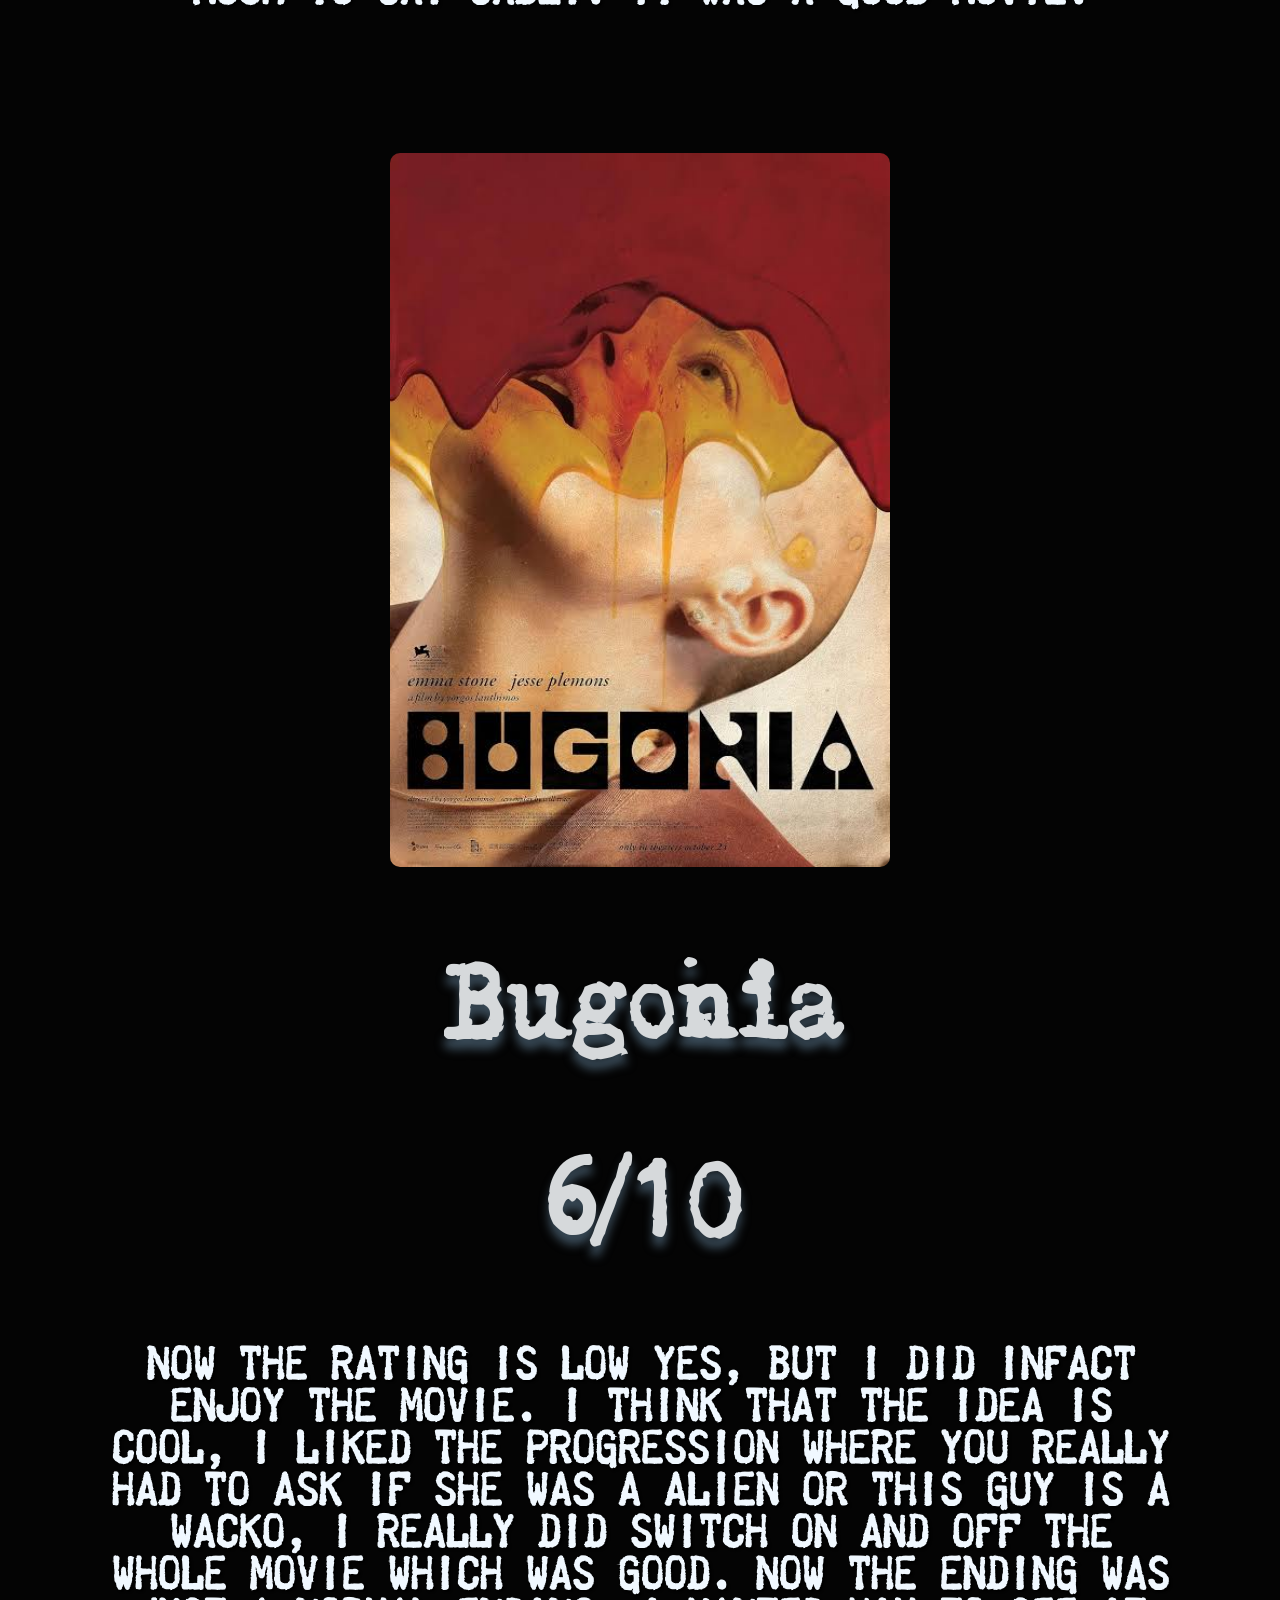
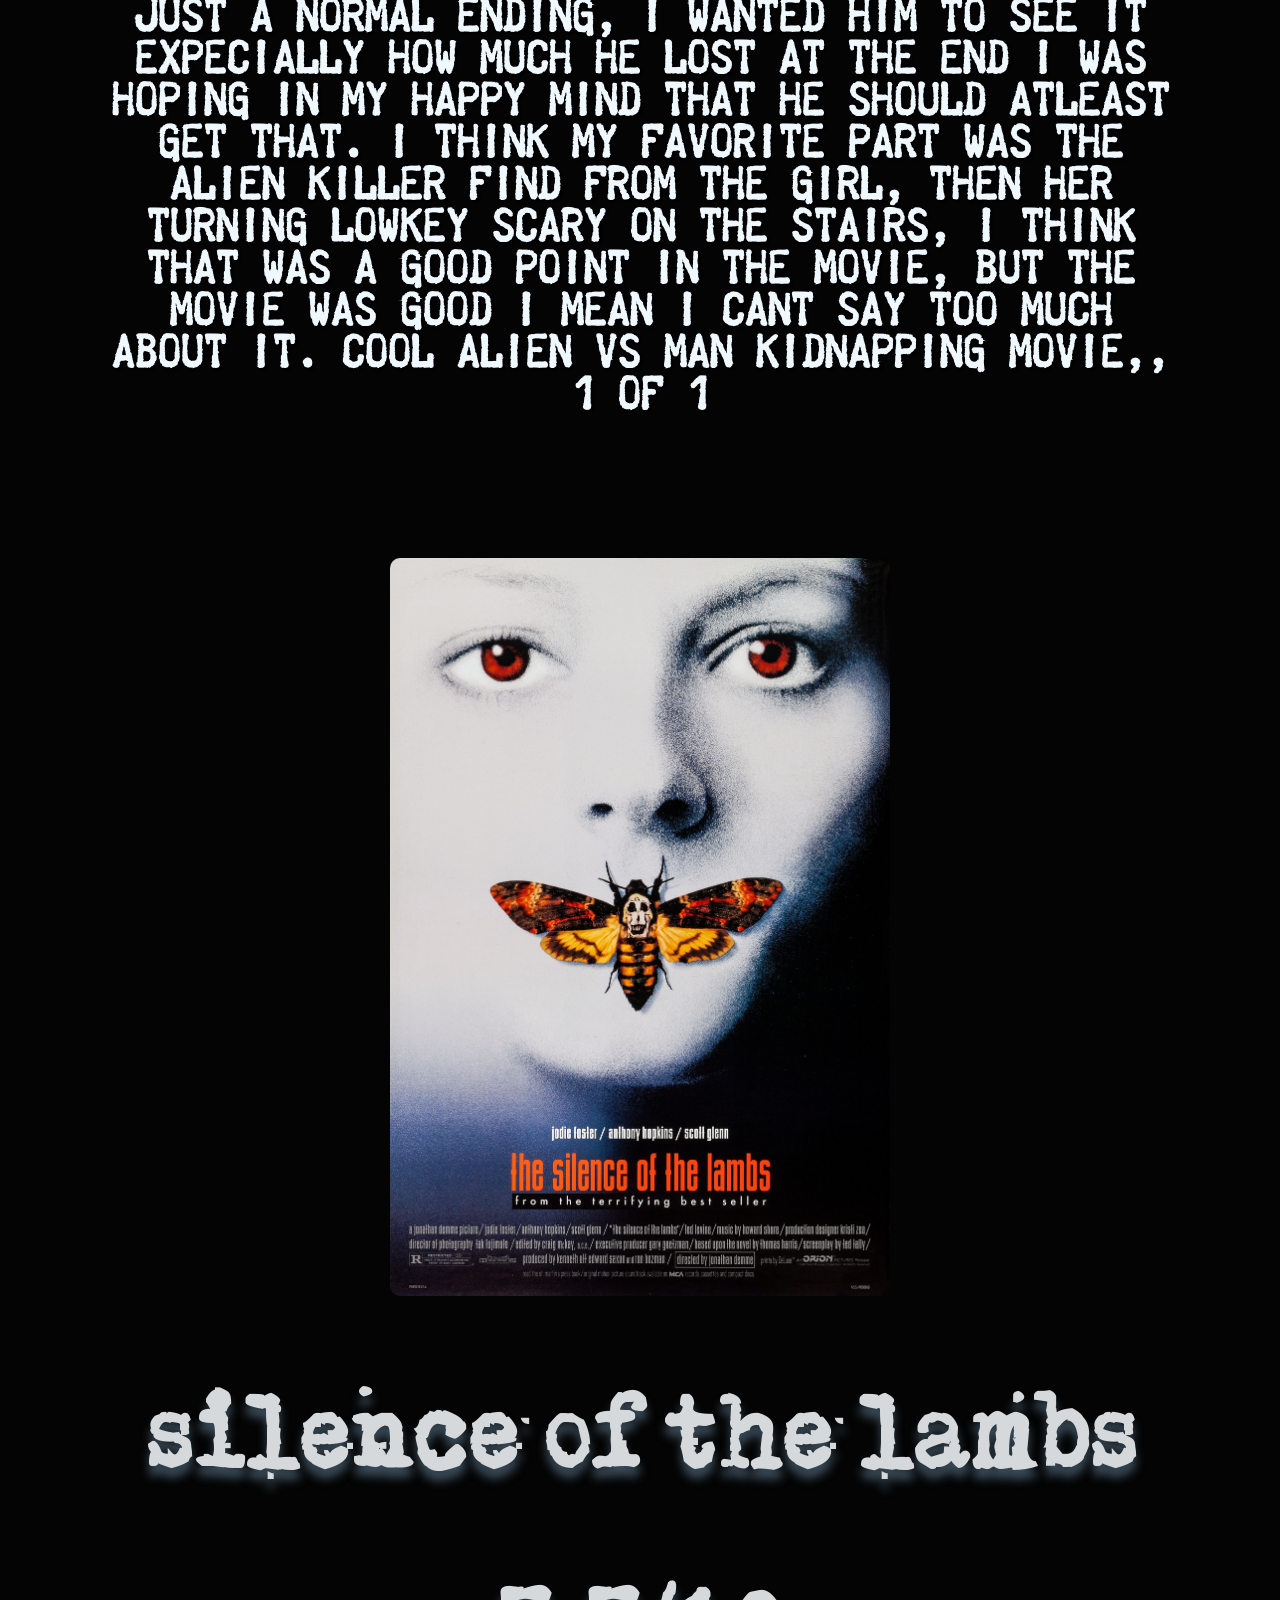
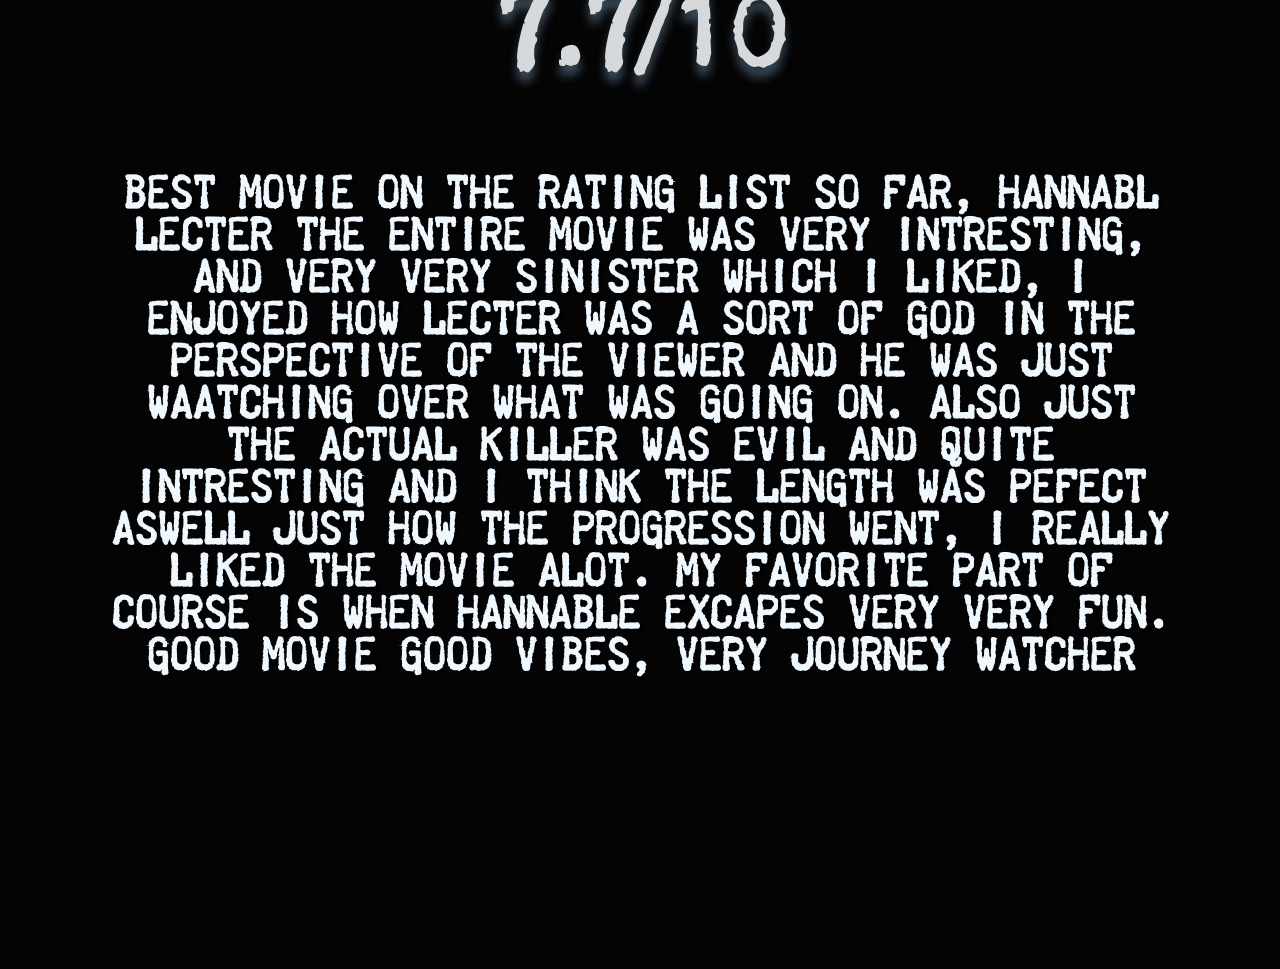
<file: MovieRatings.html>
<!DOCTYPE html>
<html lang="en">

<head>
    <meta charset="UTF-8">
    <meta name="viewport" content="width=device-width, initial-scale=1.0">
    <link rel="stylesheet" type="text/css" href="assets/css/stylesheetM.css" />
    <title>KAMES_WEB</title>
</head>

<body style="font-family: 'Franklin Gothic Medium', 'Arial Narrow', Arial, sans-serif;">
    <nav>
        <a href="index.html" style="text-decoration: none; color: black; font-size: 125%; font-style:italic; ">KRANE</a>
        <a href="KRANES.html" style="text-decoration: none; color: red; font-size: 125%; font-style:italic; ">PAPER
            KRANES</a>
        <a href="holder.html"
            style="text-decoration: none; color: green; font-size: 125%; font-style:italic; ">HOLDER</a>
        <a href="THE_BIG_EIGHT.html"
            style="text-decoration: none; color: gold; font-size: 125%; font-style:italic; ">THE BIG EIGHT</a>
        <a href="image.html" style="text-decoration: none; color: white; font-size: 125%; font-style:italic; ">SLATE</a>
        <a href="grolin.html"
            style="text-decoration: none; color: darkred; font-size: 125%; font-style:italic; ">SUNSUCKER</a>
        <a href="Symet.html" style="text-decoration: none; color: blue; font-size: 125%; font-style:italic; ">SYMET</a>
        <a href="yetit.html"
            style="text-decoration: none; color: purple; font-size: 125%; font-style:italic; ">RUNIT</a>
        <a href="MovieRatings.html"
            style="text-decoration: none; color: black; font-size: 125%; font-style:italic; ">MOVIE RATINGS</a>
        <a href="finalHope.html" style="text-decoration: none; color: black; font-size: 125%; font-style:italic; ">FINAL
            HOPE</a>
    </nav>
    <header>
        <h1>The List</h1>
    </header>
    <main>
        <img src="assets/images/PrimeTimeThumb.webp" alt="">
        <h2>Primetime</h2>
        <h2>7/10</h2>
        <p>it was a good movie, the cinematography was a 10, but it lacked a sort of hooking feature, the whole movie
            felt like you should enjoy it more, it is enjoyable but i feel that the cinematography does carry it to the
            7 if it was shot normally it would be a 6 or less. but it was good, intresting pressure and feelings. it was
            pretty good. i think my favorite part in the movie was the staring scene, just very strange red and unique.
            the feel of the movie was like obsessive/hazy evil anxiety. actually the coolest thing in the movie was the
            snap back to his past where he got a emmy for his work talking about missing children in india and this
            absolute evil that you get to see from a kids perspective, and that was cool, i want a movie about that. it
            looked like a super evil guy that had me very intrested in finding it, also the "whale" predator was
            instresting just the build up you could really feel the weight of wanting to catch it. so i think i take it
            back its a 7 all around but the cinematography definetly puts it there.</p>
        <br><br><br><br><br><br>
        <img src="assets/images/digger_poster.webp" alt="">
        <h2>DIGGER</h2>
        <h2>7/10</h2>
        <p> It was a good movie, yea it was very intresting. the oil fracking fall was very interesting aswell as the
            barons nephew. the feeling was very dystopian one day ending stuff. the cinematography was nice, very cool
            film set expecially the roman arena thing. the main guy was intresting, i mean i dont have much to say
            sadly. it was a good movie.
        </p>
        <img src="assets/images/bugonia.jpg" alt="">
        <h2>Bugonia</h2>
        <h2>6/10</h2>
        <p>Now the rating is low yes, but i did infact enjoy the movie. I think that the idea is cool, i liked the
            progression where you really had to ask if she was a alien or this guy is a wacko, i really did switch on
            and off the whole movie which was good. now the ending was just a normal ending, i wanted him to see it
            expecially how much he lost at the end i was hoping in my happy mind that he should atleast get that. i
            think my favorite part was the alien killer find from the girl, then her turning lowkey scary on the stairs,
            i think that was a good point in the movie, but the movie was good i mean i cant say too much about it. cool
            alien vs man kidnapping movie,, 1 of 1</p>
        <img src="assets/images/silenceofthelambs.jpg" alt="">
        <h2>silence of the lambs</h2>
        <h2>7.7/10</h2>
        <p>Best movie on the rating list so far, hannabl lecter the entire movie was very intresting, and very very
            sinister which i liked, i enjoyed how lecter was a sort of god in the perspective of the viewer and he was
            just waatching over what was going on. also just the actual killer was evil and quite intresting and i think
            the length was pefect aswell just how the progression went, i really liked the movie alot. my favorite part
            of course is when hannable excapes very very fun. good movie good vibes, very journey watcher </p>

    </main>

    <footer>
        <small>
            <p>© Kai Maquivar</p>
        </small>
    </footer>
</body>

</html>
</file>
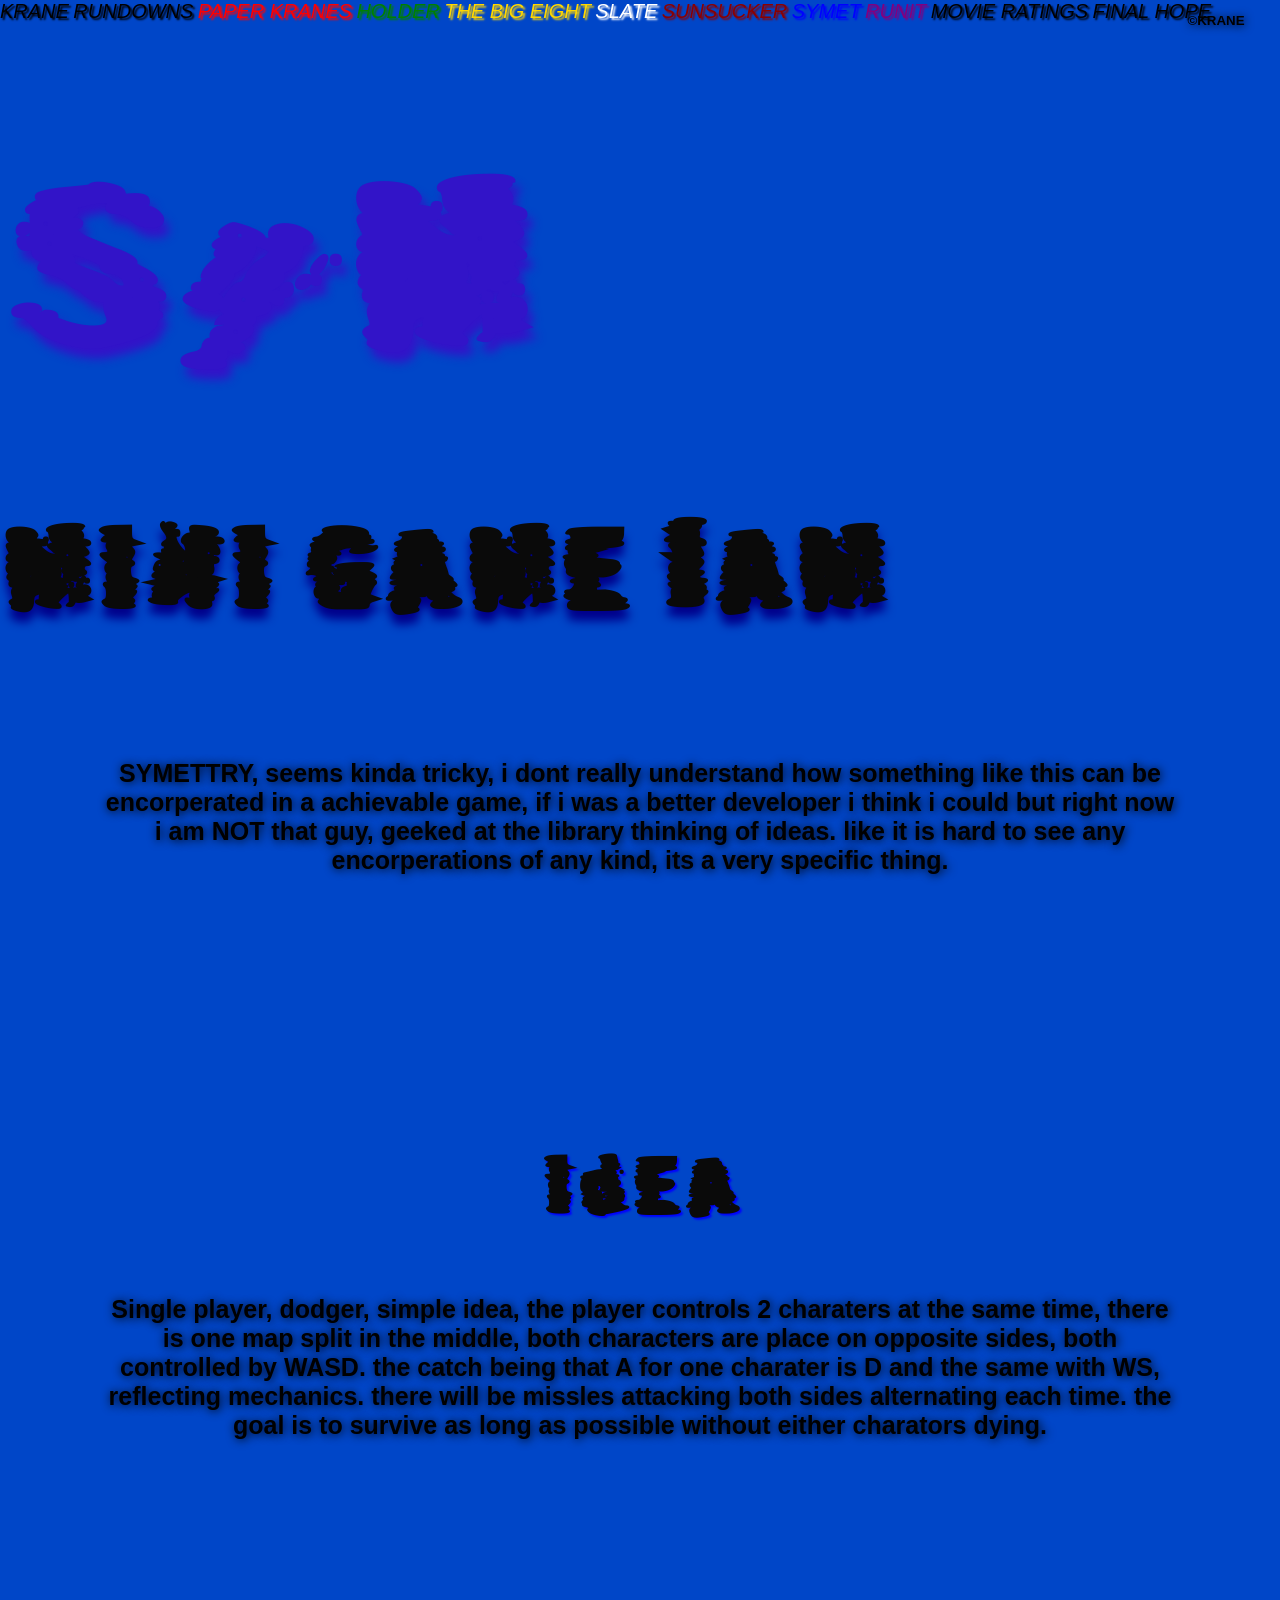
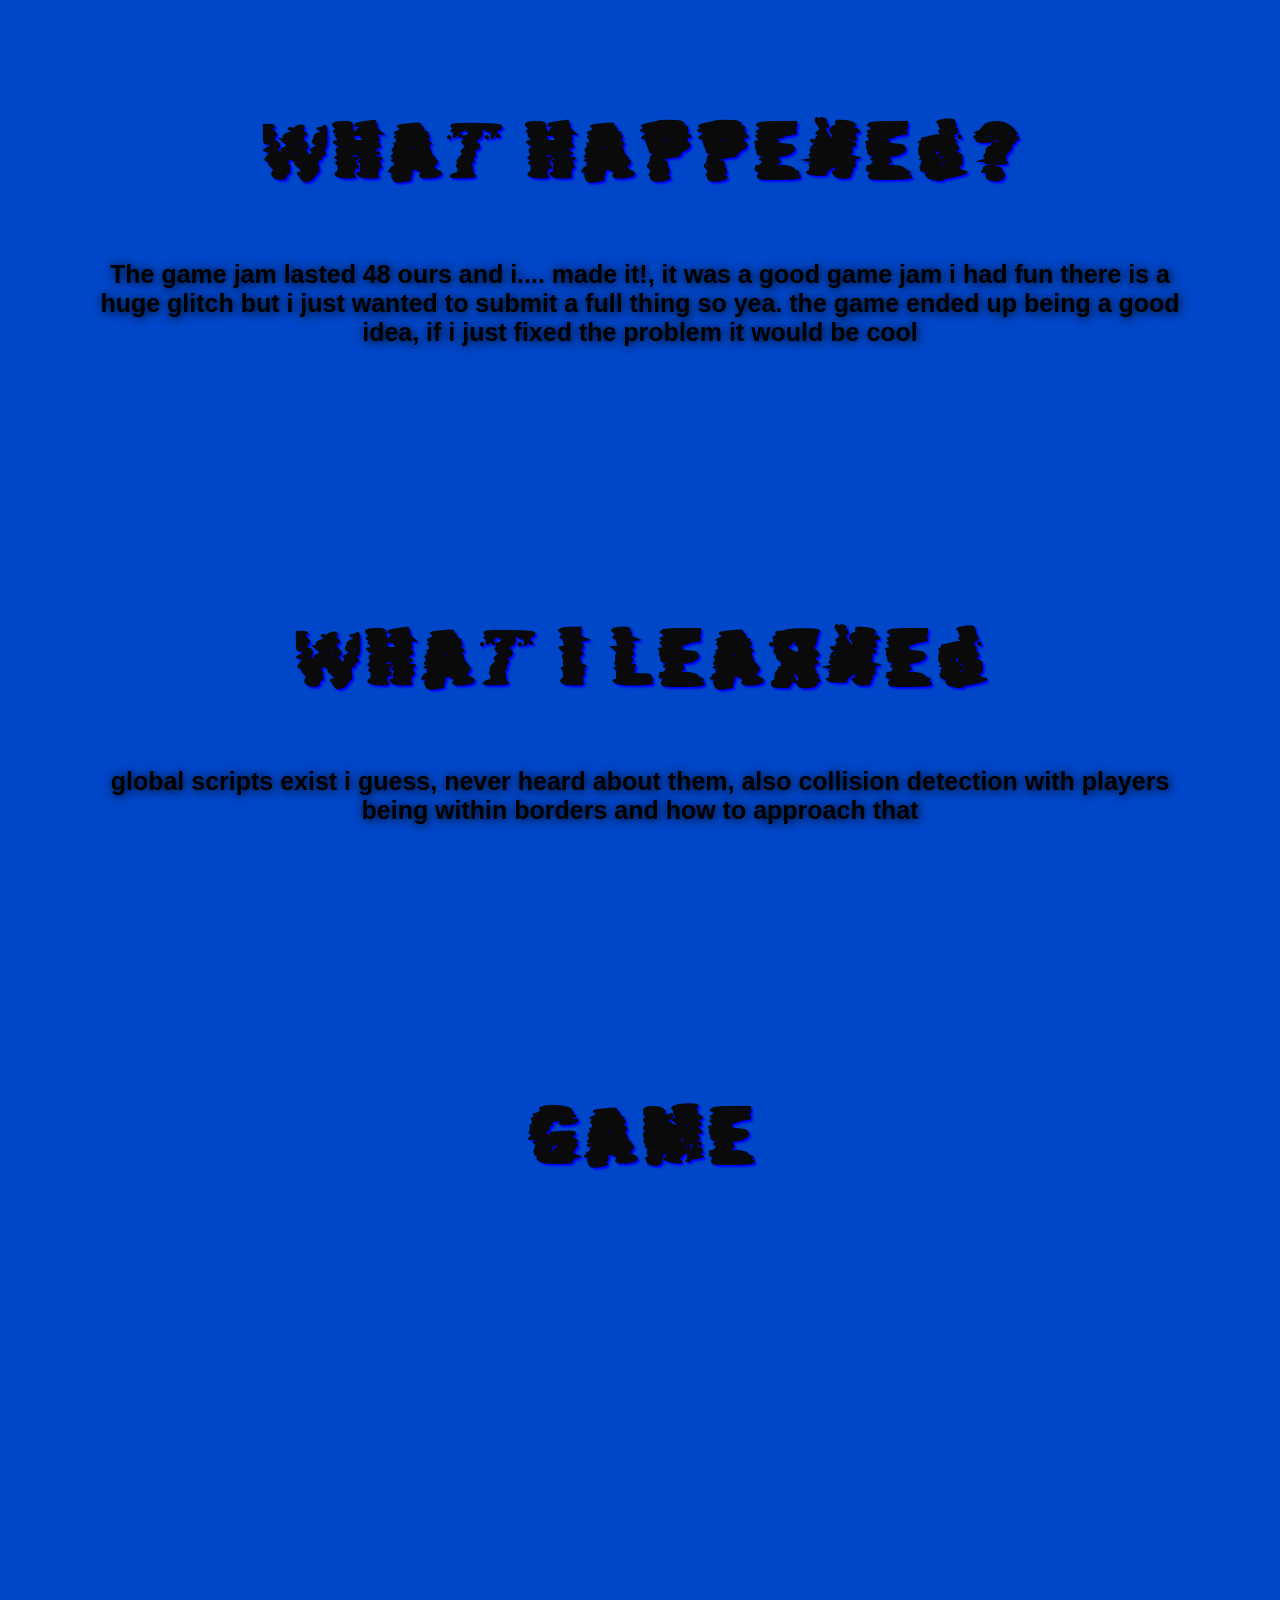
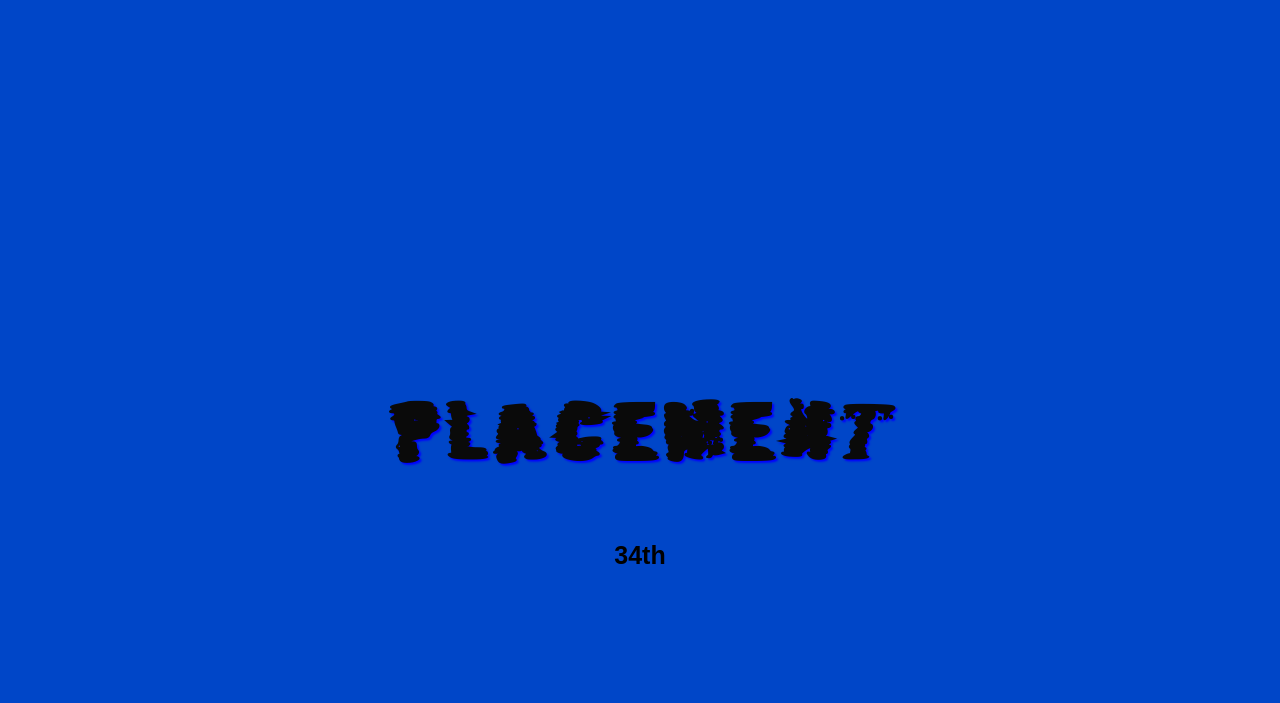
<file: Symet.html>
<!DOCTYPE html>
<html lang="en">

<head>
    <meta charset="UTF-8">
    <meta name="viewport" content="width=device-width, initial-scale=1.0">
    <link rel="stylesheet" type="text/css" href="assets/css/stylesheetsym.css" />
    <title>KAMES_WEB</title>
</head>

<body>
    <nav>
        <a href="index.html" style="text-decoration: none; color: black; font-size: 125%; font-style:italic; ">KRANE</a>
        <a href="jackin.html"
            style="text-decoration: none; color: black; font-size: 125%; font-style:italic; ">RUNDOWNS</a>
        <a href="KRANES.html" style="text-decoration: none; color: red; font-size: 125%; font-style:italic; ">PAPER
            KRANES</a>
        <a href="holder.html"
            style="text-decoration: none; color:green; font-size: 125%; font-style:italic; ">HOLDER</a>
        <a href="THE_BIG_EIGHT.html"
            style="text-decoration: none; color: gold; font-size: 125%; font-style:italic; ">THE BIG
            EIGHT</a>
        <a href="image.html" style="text-decoration: none; color: white; font-size: 125%; font-style:italic; ">SLATE</a>
        <a href="grolin.html"
            style="text-decoration: none; color: darkred; font-size: 125%; font-style:italic; ">SUNSUCKER</a>
        <a href="Symet.html" style="text-decoration: none; color: blue; font-size: 125%; font-style:italic; ">SYMET</a>
        <a href="yetit.html"
            style="text-decoration: none; color: purple; font-size: 125%; font-style:italic; ">RUNIT</a>
        <a href="MovieRatings.html"
            style="text-decoration: none; color: black; font-size: 125%; font-style:italic; ">MOVIE RATINGS</a>
        <a href="finalHope.html" style="text-decoration: none; color: black; font-size: 125%; font-style:italic; ">FINAL
            HOPE</a>

    </nav>
    <header>
        <h1>Sym</h1>
        <h2 class="three.line.limit">MINI GAME JAM</h2>
    </header>
    <main>
        <p>
            SYMETTRY, seems kinda tricky, i dont really understand how something like this can be encorperated in a
            achievable game, if i was a better developer i think i could but right now i am NOT that guy, geeked at the
            library thinking of ideas. like it is hard to see any encorperations of any kind, its a very specific thing.
        </p>
        <h3>IDEA</h3>
        <p>
            Single player, dodger, simple idea, the player controls 2 charaters at the same time, there is one map split
            in the middle, both characters are place on opposite sides, both controlled by WASD. the catch being that A
            for one charater is D and the same with WS, reflecting mechanics. there will be missles attacking both sides
            alternating each time. the goal is to survive as long as possible without either charators dying.
        </p>
        <h3>What Happened?</h3>
        <p>The game jam lasted 48 ours and i.... made it!, it was a good game jam i had fun there is a huge glitch but i
            just wanted to submit a full thing so yea. the game ended up being a good idea, if i just fixed the problem
            it would be cool </p>
        <h3>What I learned</h3>
        <p>global scripts exist i guess, never heard about them, also collision detection with players being within
            borders and how to approach that</p>
        <h3>GAME</h3>
        <iframe frameborder="0" src="https://itch.io/embed-upload/17232669?color=81f6fe" allowfullscreen="" width="1150"
            height="670"><a href="https://shrimp1s.itch.io/sym">Play Sym on itch.io</a></iframe>
        <h3>PLACEMENT</h3>
        <h4>34th</h4>

    </main>

    <footer>
        <small>
            <p>©KRANE</p>
        </small>
    </footer>
</body>

</html>
</file>
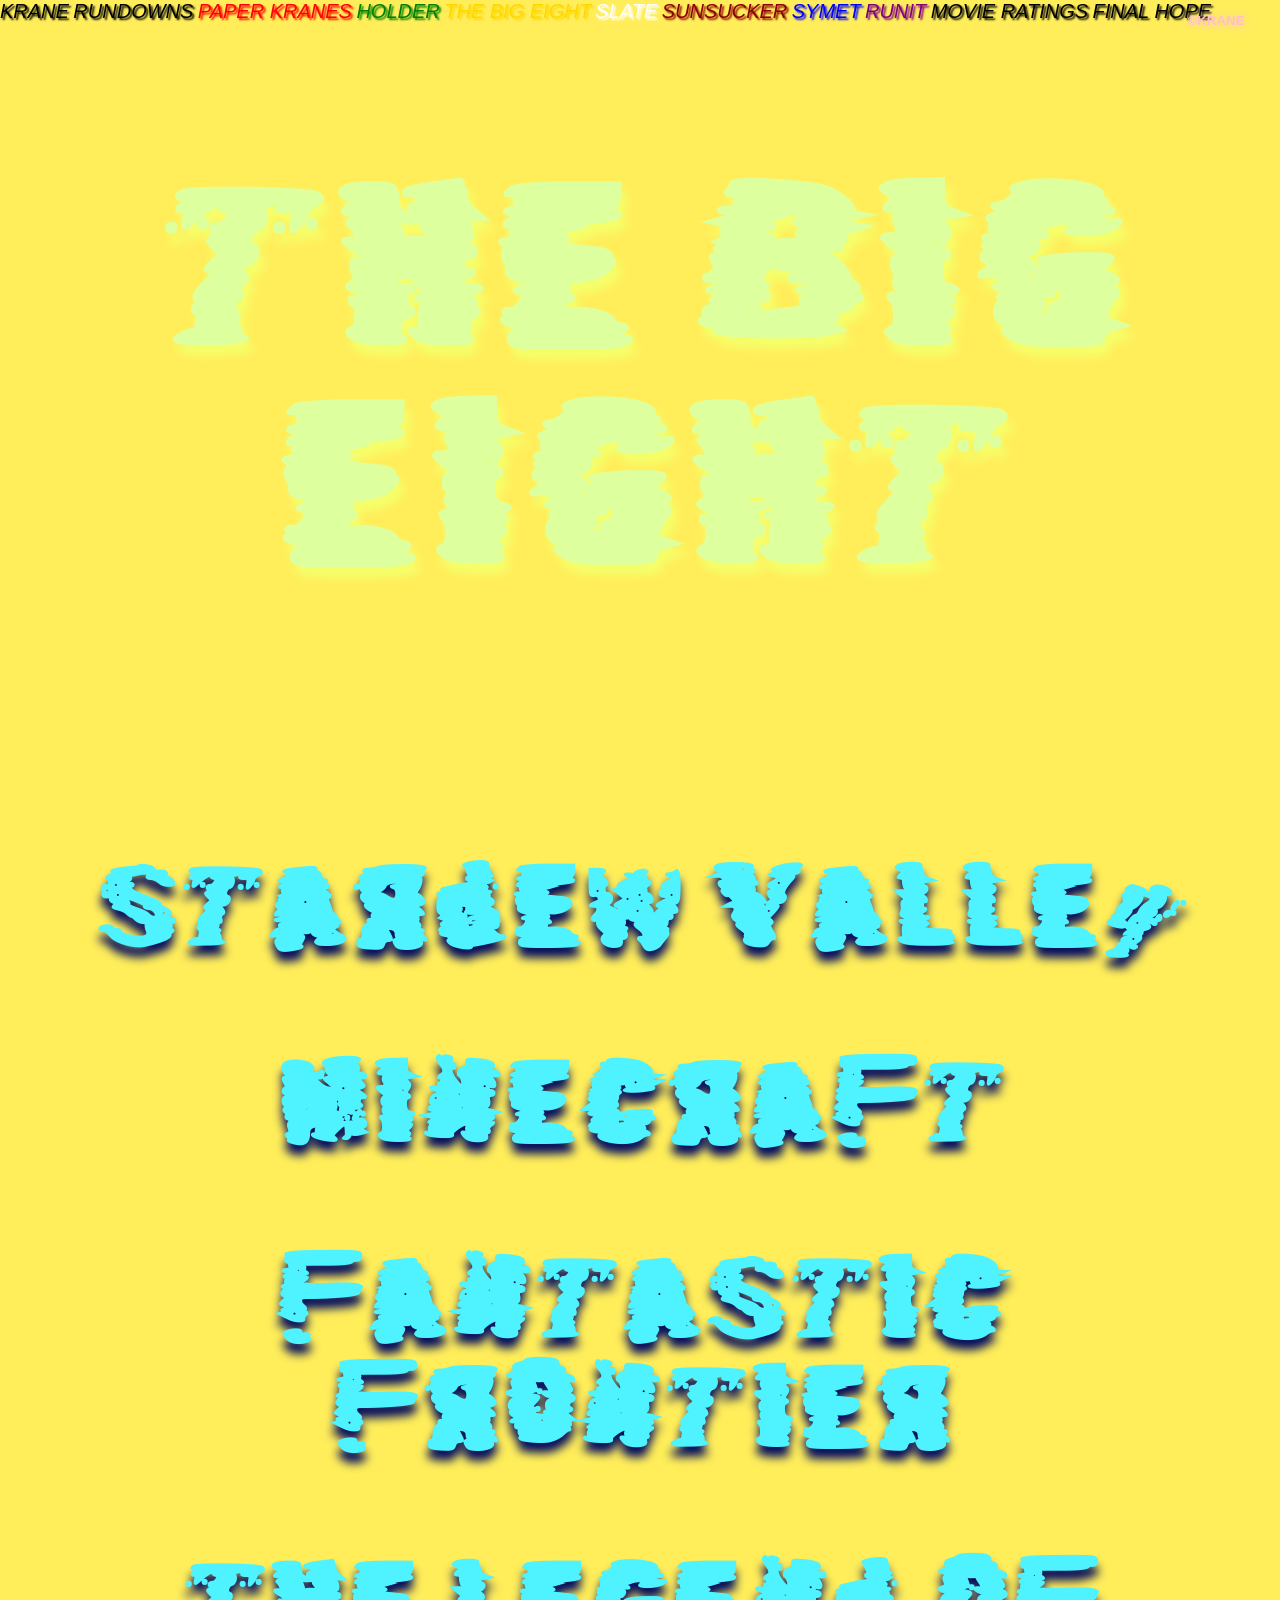
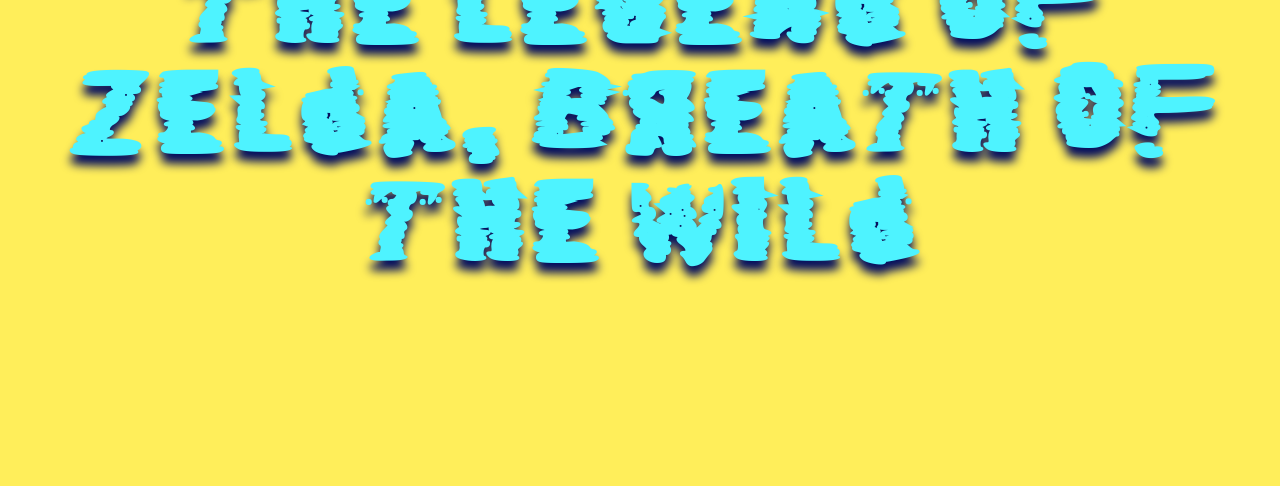
<file: THE_BIG_EIGHT.html>
<!DOCTYPE html>
<html lang="en">

<head>
    <meta charset="UTF-8">
    <meta name="viewport" content="width=device-width, initial-scale=1.0">
    <link rel="stylesheet" type="text/css" href="assets/css/stylesheetbigeight.css" />
    <title>KAMES_WEB</title>
</head>

<body>
    <nav>
        <a href="index.html" style="text-decoration: none; color: black; font-size: 125%; font-style:italic; ">KRANE</a>
        <a href="jackin.html"
            style="text-decoration: none; color: black; font-size: 125%; font-style:italic; ">RUNDOWNS</a>
        <a href="KRANES.html" style="text-decoration: none; color: red; font-size: 125%; font-style:italic; ">PAPER
            KRANES</a>
        <a href="holder.html"
            style="text-decoration: none; color:green; font-size: 125%; font-style:italic; ">HOLDER</a>
        <a href="THE_BIG_EIGHT.html"
            style="text-decoration: none; color: gold; font-size: 125%; font-style:italic; ">THE BIG
            EIGHT</a>
        <a href="image.html" style="text-decoration: none; color: white; font-size: 125%; font-style:italic; ">SLATE</a>
        <a href="grolin.html"
            style="text-decoration: none; color: darkred; font-size: 125%; font-style:italic; ">SUNSUCKER</a>
        <a href="Symet.html" style="text-decoration: none; color: blue; font-size: 125%; font-style:italic; ">SYMET</a>
        <a href="yetit.html"
            style="text-decoration: none; color: purple; font-size: 125%; font-style:italic; ">RUNIT</a>
        <a href="MovieRatings.html"
            style="text-decoration: none; color: black; font-size: 125%; font-style:italic; ">MOVIE RATINGS</a>
        <a href="finalHope.html" style="text-decoration: none; color: black; font-size: 125%; font-style:italic; ">FINAL
            HOPE</a>

    </nav>
    <header>
        <h1>THE BIG EIGHT</h1> <br><br>
        <h2>STARDEW VALLEY</h2>
        <h2>MINECRAFT</h2>
        <h2>FANTASTIC FRONTIER</h2>
        <h2>THE LEGEND OF ZELDA, BREATH OF THE WILD</h2>

    </header>
    <main>
    </main>

    <footer>
        <small>
            <p>©KRANE</p>
        </small>
    </footer>
</body>

</html>
</file>
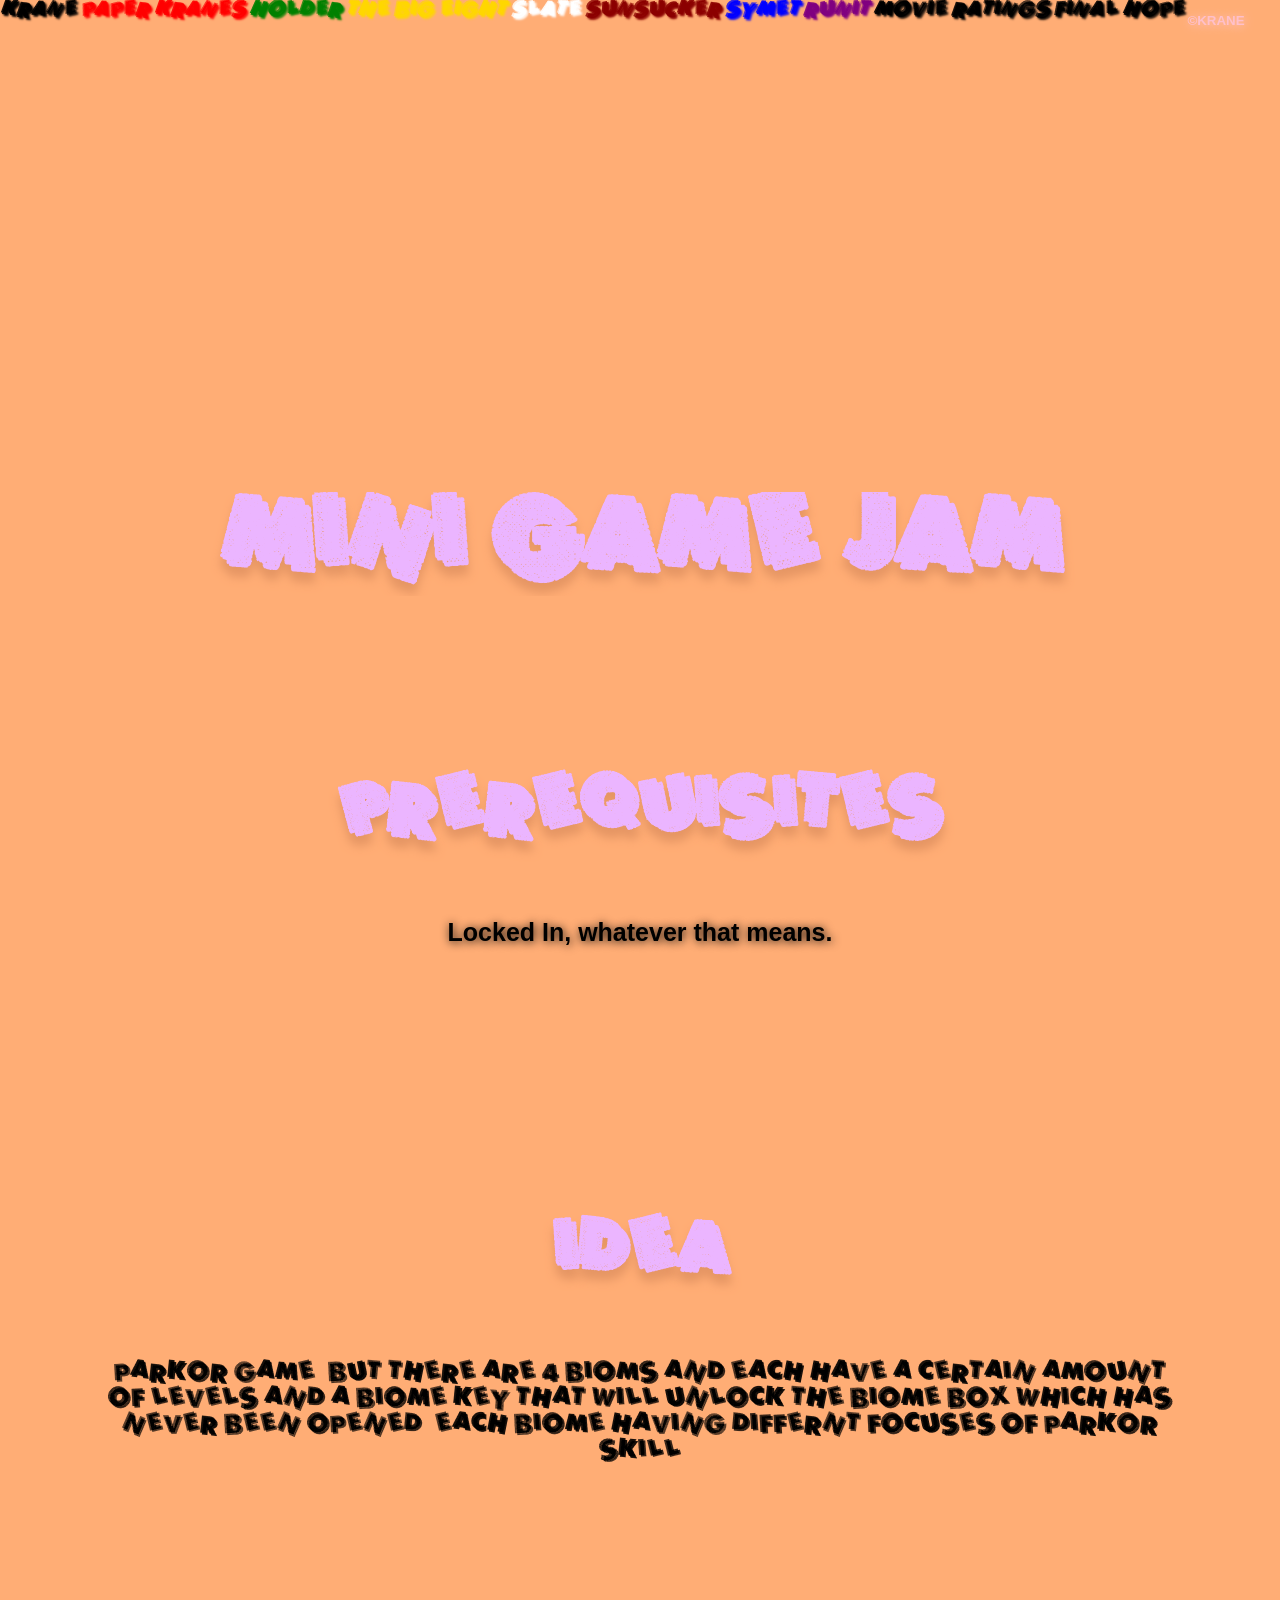
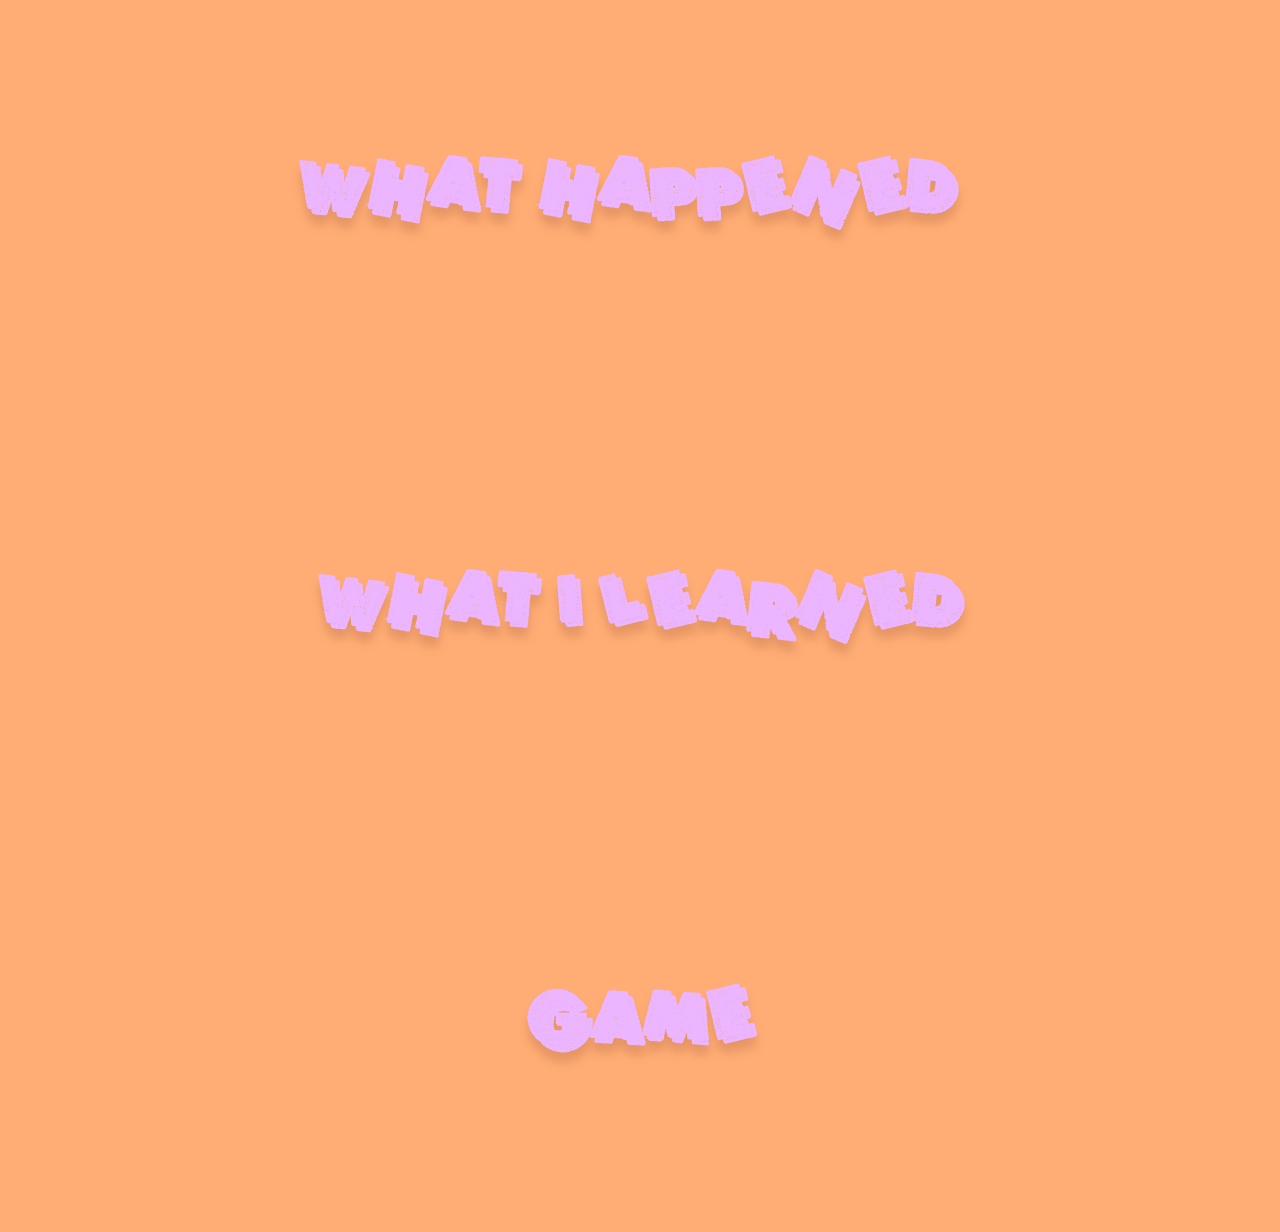
<file: yetit.html>
<!DOCTYPE html>
<html lang="en">

<head>
    <meta charset="UTF-8">
    <meta name="viewport" content="width=device-width, initial-scale=1.0">
    <link rel="stylesheet" type="text/css" href="assets/css/stylesheetyetit.css" />
    <title>KAMES_WEB</title>
</head>

<body>
    <nav>
        <a href="index.html" style="text-decoration: none; color: black; font-size: 125%; font-style:italic; ">KRANE</a>
        <a href="KRANES.html" style="text-decoration: none; color: red; font-size: 125%; font-style:italic; ">PAPER
            KRANES</a>
        <a href="holder.html"
            style="text-decoration: none; color: green; font-size: 125%; font-style:italic; ">HOLDER</a>
        <a href="THE_BIG_EIGHT.html"
            style="text-decoration: none; color: gold; font-size: 125%; font-style:italic; ">THE BIG EIGHT</a>
        <a href="image.html" style="text-decoration: none; color: white; font-size: 125%; font-style:italic; ">SLATE</a>
        <a href="grolin.html"
            style="text-decoration: none; color: darkred; font-size: 125%; font-style:italic; ">SUNSUCKER</a>
        <a href="Symet.html" style="text-decoration: none; color: blue; font-size: 125%; font-style:italic; ">SYMET</a>
        <a href="yetit.html"
            style="text-decoration: none; color: purple; font-size: 125%; font-style:italic; ">RUNIT</a>
        <a href="MovieRatings.html"
            style="text-decoration: none; color: black; font-size: 125%; font-style:italic; ">MOVIE RATINGS</a>
        <a href="finalHope.html" style="text-decoration: none; color: black; font-size: 125%; font-style:italic; ">FINAL
            HOPE</a>
    </nav>
    <header>
        <h1>?</h1>
        <h2 class="three-line-limit">MINI GAME JAM</h2>
    </header>
    <main>
        <h3>PREREQUISITES</h3>
        <p>
            Locked In, whatever that means.
        </p>
        <h3>IDEA</h3>
        parkor game, but there are 4 bioms and each have a certain amount of levels and a biome key that will unlock the
        biome box which has never been opened, each biome having differnt focuses of parkor skill
        <p>

        </p>
        <h3>What Happened?</h3>
        <p>

        </p>
        <h3>What I learned</h3>
        <p>

        </p>
        <h3>GAME</h3>


    </main>

    <footer>
        <small>
            <p>©KRANE</p>
        </small>
    </footer>
</body>

</html>
</file>
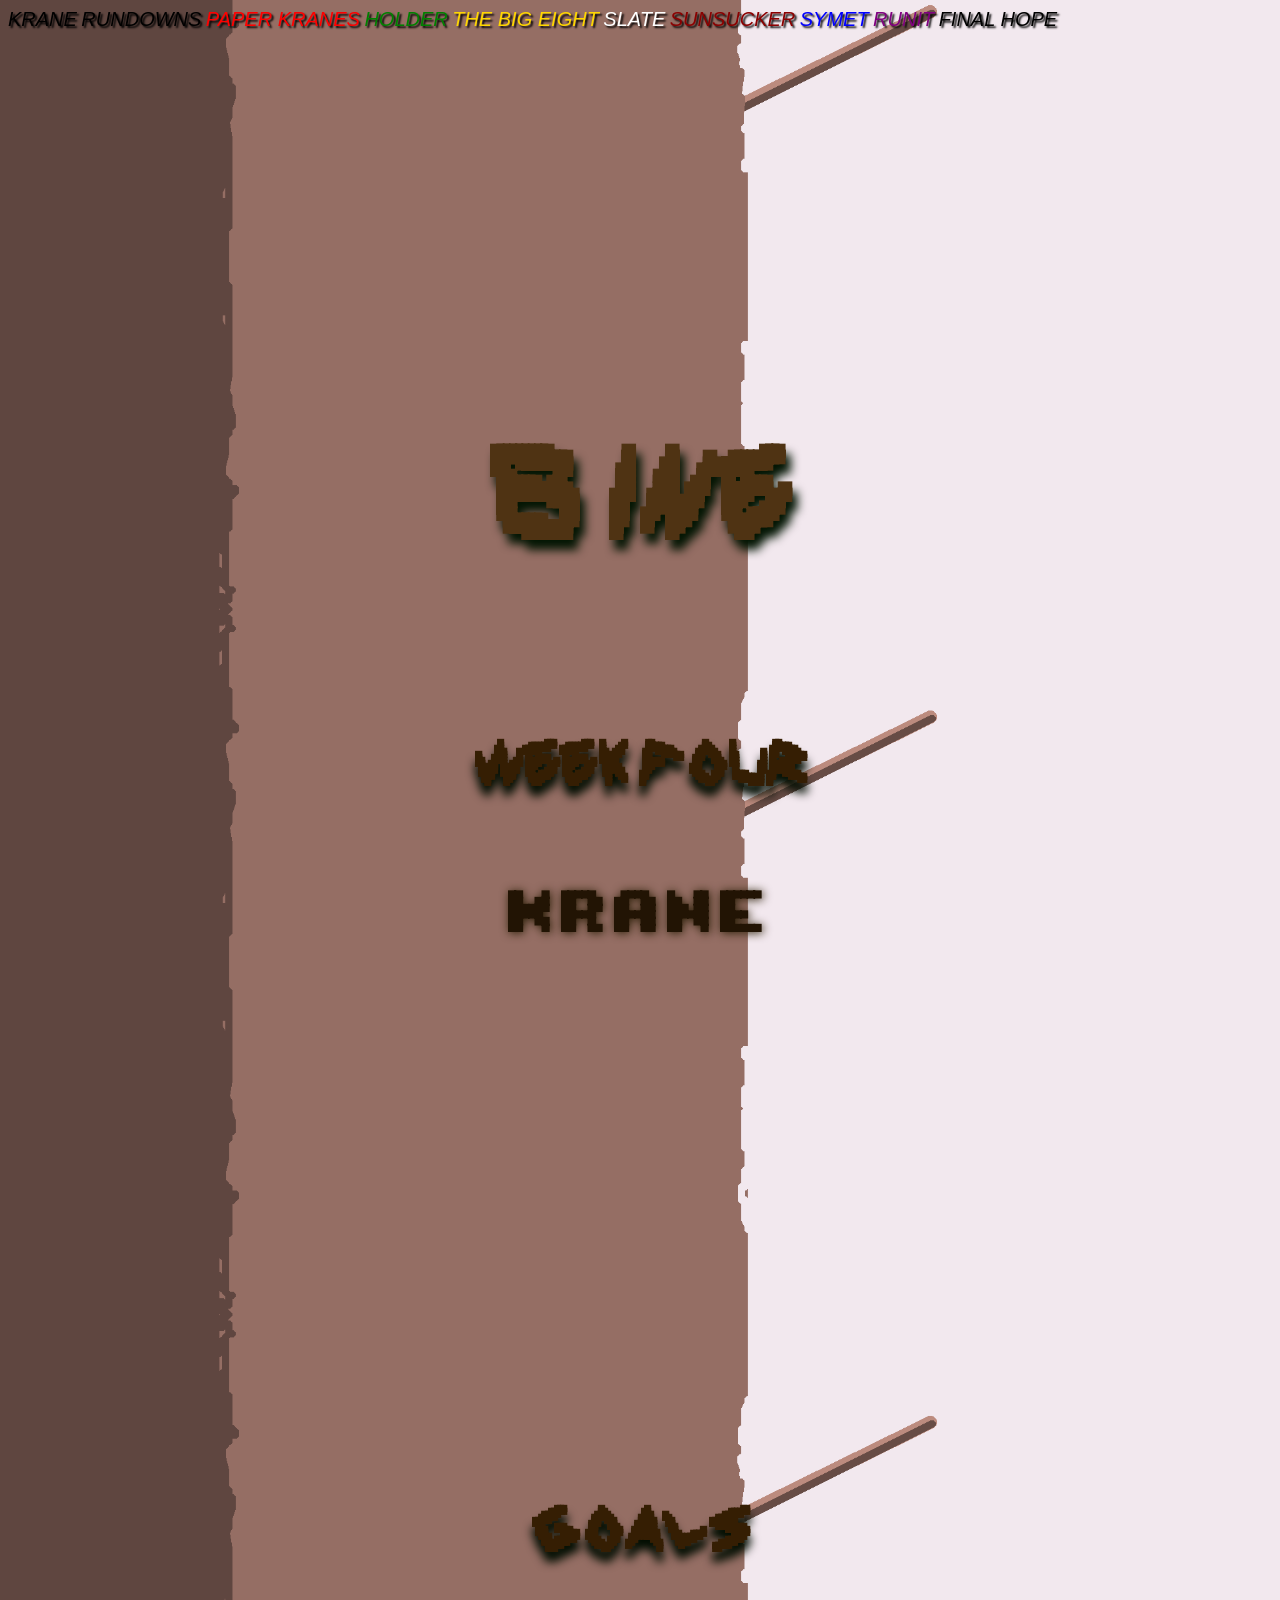
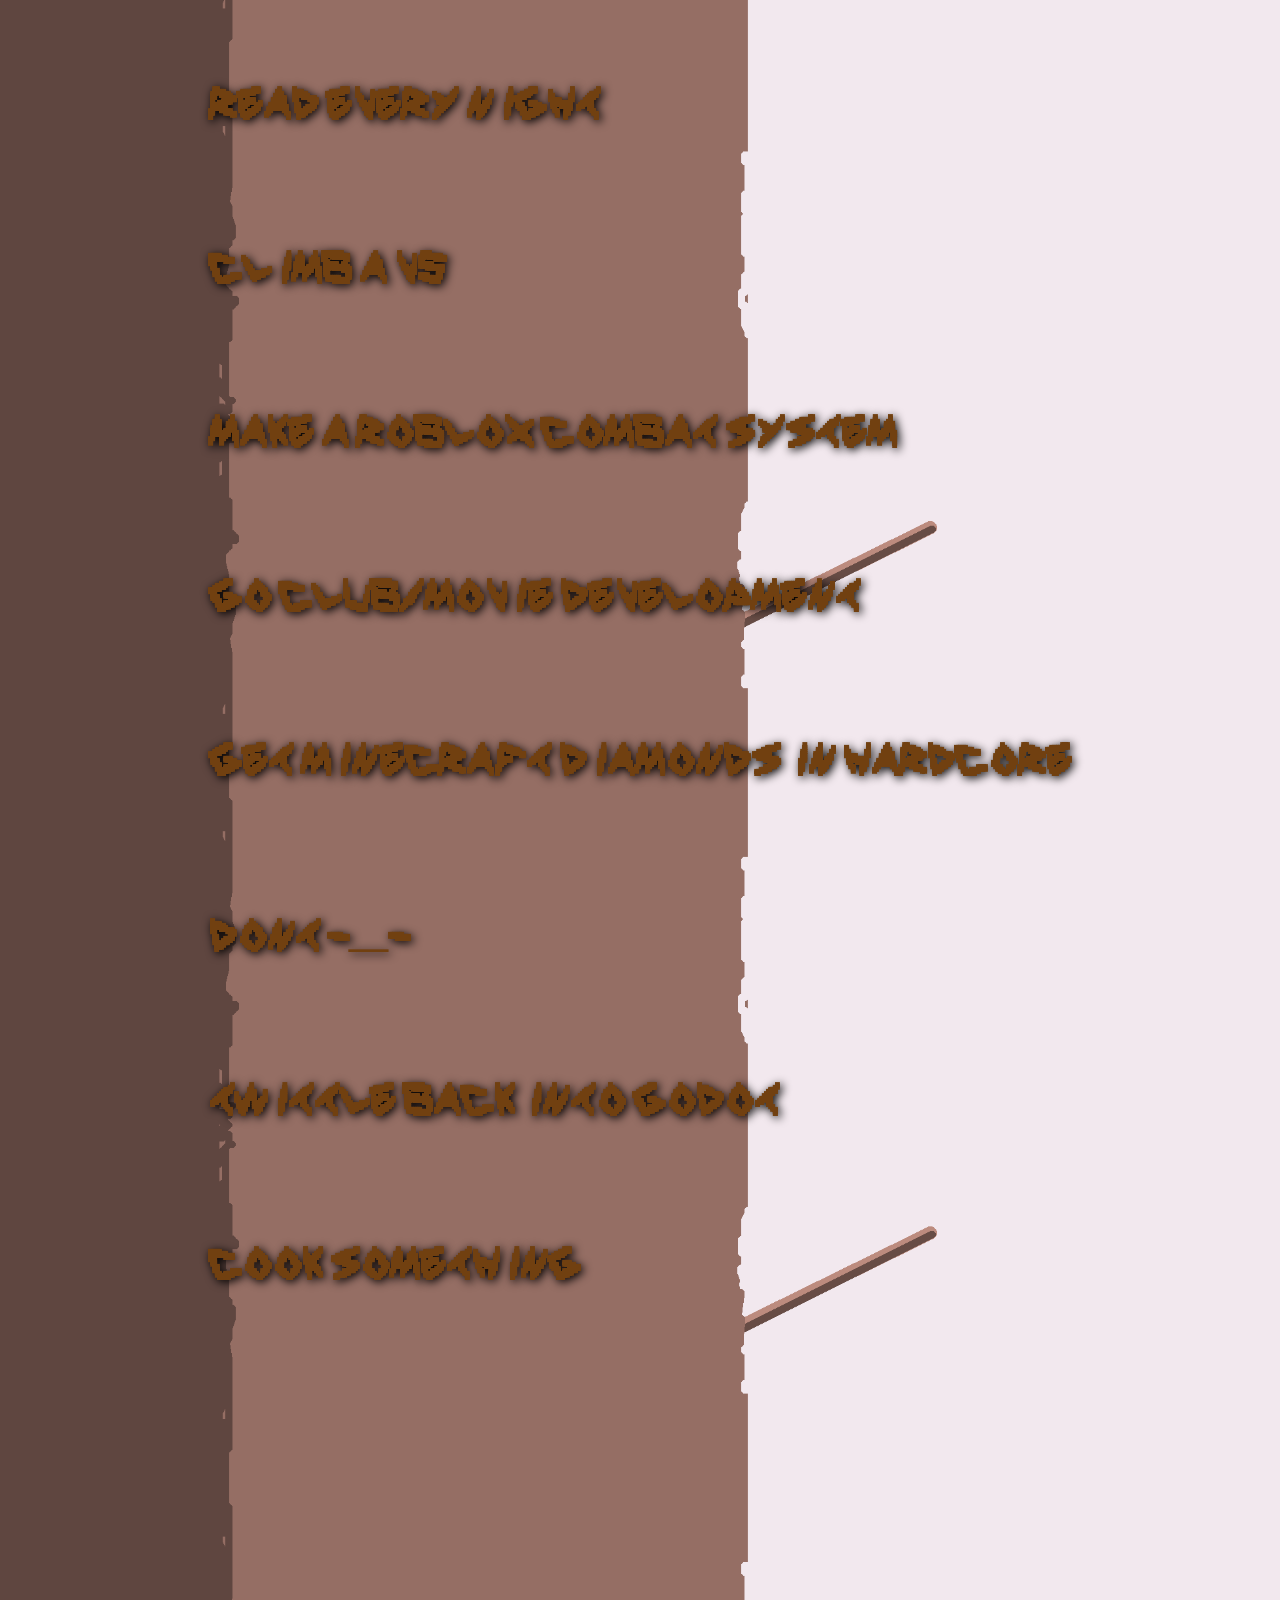
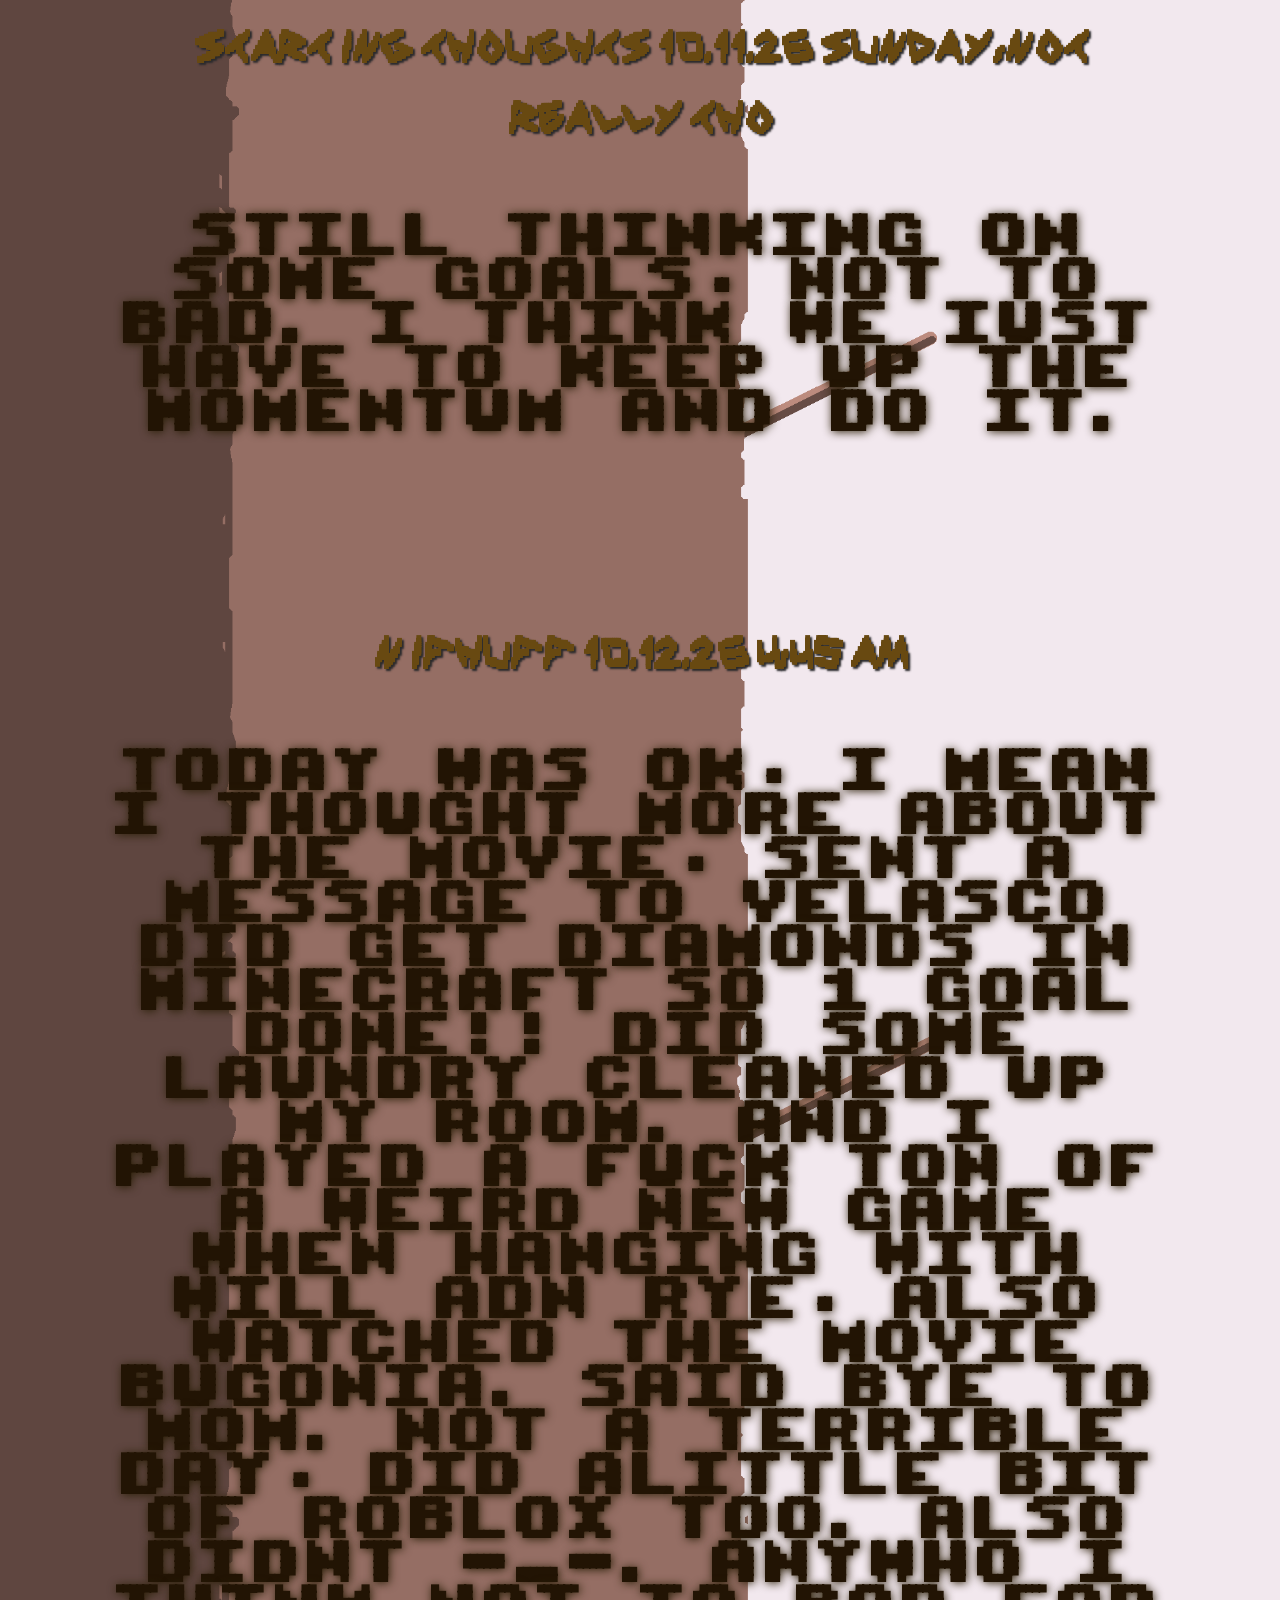
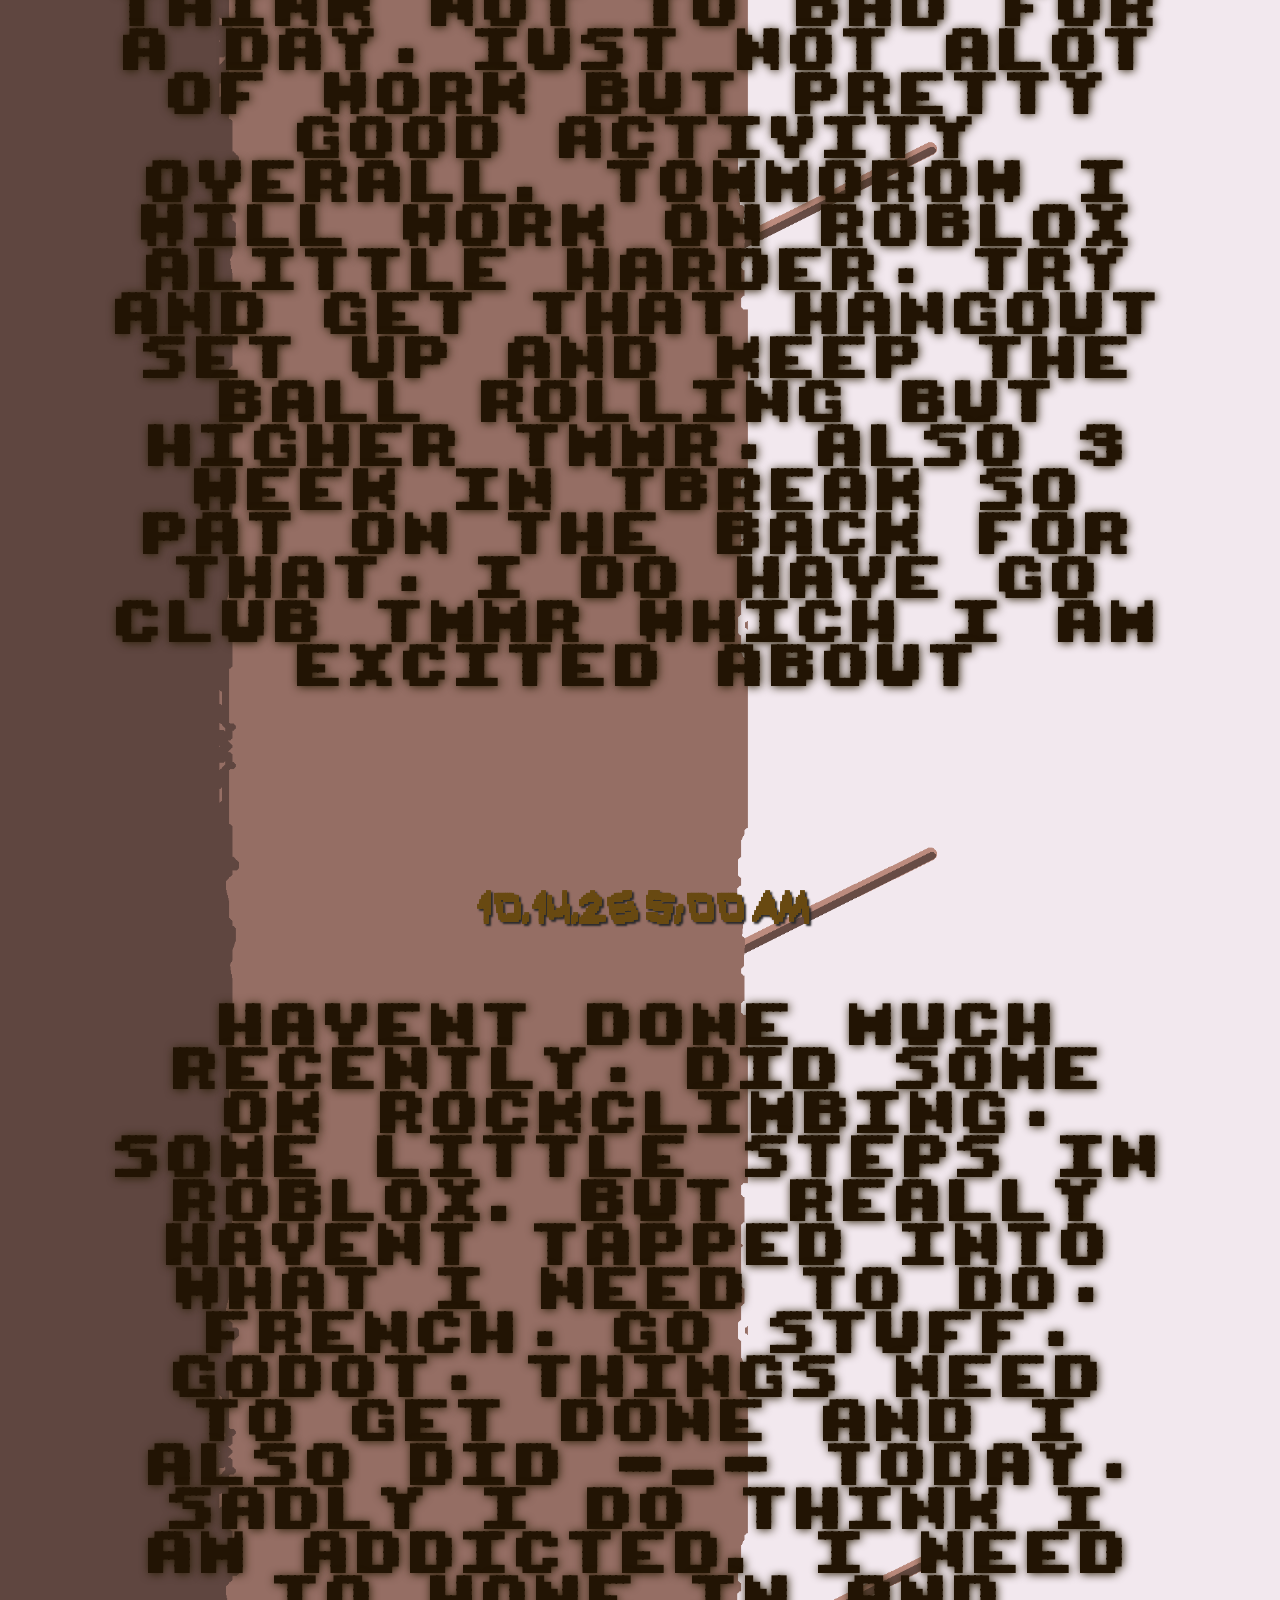
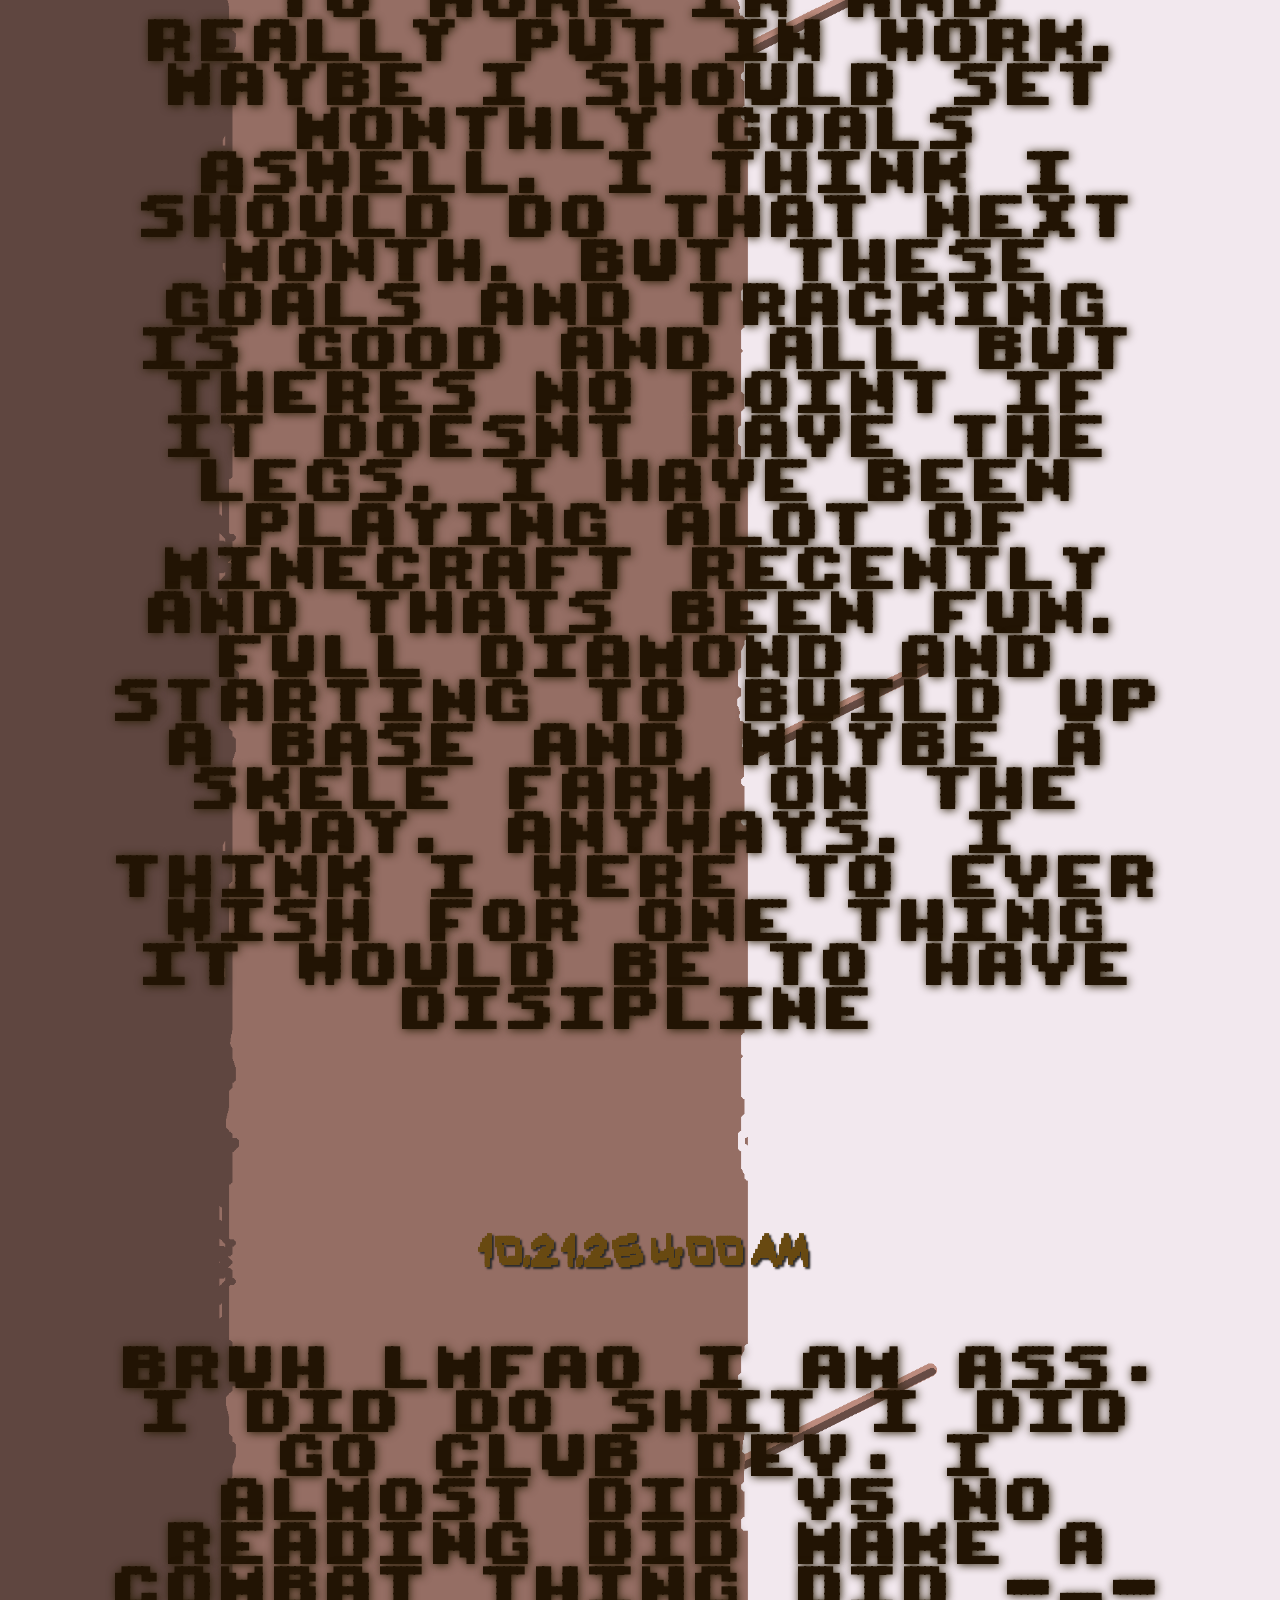
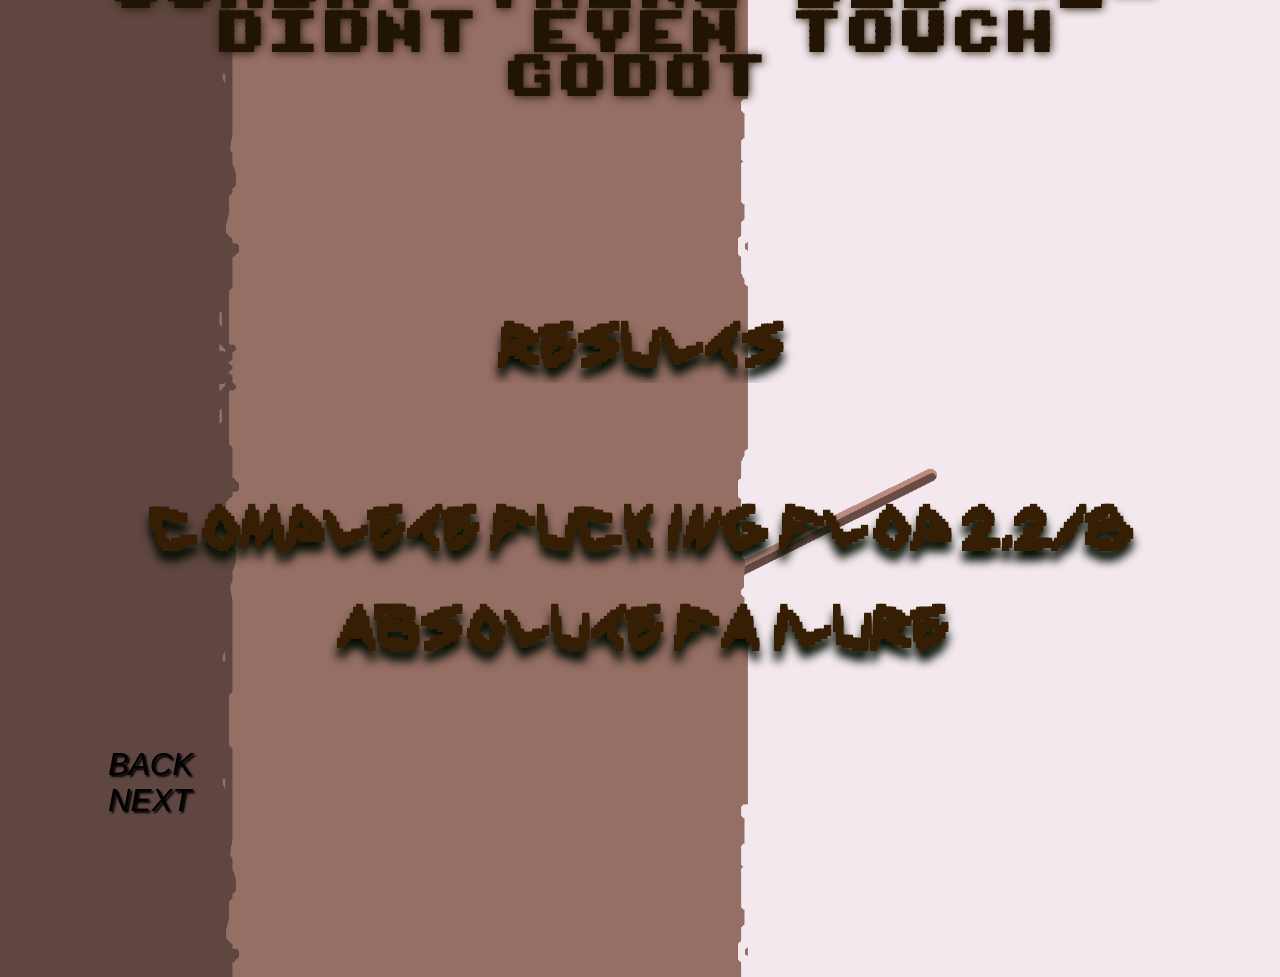
<file: Pages/BINE.html>
<!DOCTYPE html>
<html lang="en">

<head>
    <meta charset="UTF-8">
    <meta name="viewport" content="width=device-width, initial-scale=1.0">
    <link rel="stylesheet" type="text/css" href="assets/css/stylesheetc.css" />
    <title>KAMES_WEB</title>
</head>

<body>
    <nav>
        <a href="../index.html"
            style="text-decoration: none; color: black; font-size: 125%; font-style:italic; ">KRANE</a>
        <a href="../jackin.html"
            style="text-decoration: none; color: black; font-size: 125%; font-style:italic; ">RUNDOWNS</a>
        <a href="../KRANES.html" style="text-decoration: none; color: red; font-size: 125%; font-style:italic; ">PAPER
            KRANES</a>
        <a href="../holder.html"
            style="text-decoration: none; color:green; font-size: 125%; font-style:italic; ">HOLDER</a>
        <a href="../THE_BIG_EIGHT.html"
            style="text-decoration: none; color: gold; font-size: 125%; font-style:italic; ">THE BIG EIGHT</a>
        <a href="../image.html"
            style="text-decoration: none; color: white; font-size: 125%; font-style:italic; ">SLATE</a>
        <a href="../grolin.html"
            style="text-decoration: none; color: darkred; font-size: 125%; font-style:italic; ">SUNSUCKER</a>
        <a href="../Symet.html"
            style="text-decoration: none; color: blue; font-size: 125%; font-style:italic; ">SYMET</a>
        <a href="../yetit.html"
            style="text-decoration: none; color: purple; font-size: 125%; font-style:italic; ">RUNIT</a>
        <a href="../finalHope.html"
            style="text-decoration: none; color: black; font-size: 125%; font-style:italic; ">FINAL HOPE</a>

    </nav>
    <header>
        <h1>BINE</h1>
        <h2>WEEK FOUR</h2>
    </header>


    <main>
        <h2>GOALS</h2>
        <h4>READ EVERY NIGHT</h4>
        <h4>CLIMB A V5</h4>
        <h4>MAKE A ROBLOX COMBAT SYSTEM</h4>
        <h4>GO CLUB/MOVIE DEVELOPMENT</h4>
        <h4>GET MINECRAFT DIAMONDS IN HARDCORE</h4>
        <h4>DONT -_-</h4>
        <h4>twittle back into godot</h4>
        <h4>cook something</h4>

        <br><br><br><br><br>
        <h3>Starting Thoughts 10.11.26 SUNDAY,not really tho</h3>
        <p> still thinking on some goals, not to bad. i think we just have to keep up the momentum and do it.</p>
        <h3>Nifhuff 10.12.26 4:45 AM</h3>
        <p>today was ok, i mean i thought more about the movie, sent a message to Velasco did get diamonds in minecraft
            so 1 goal done!! did some laundry cleaned up my room. and i played a fuck ton of a weird new game when
            hanging with will adn rye, also watched the movie Bugonia. said bye to mom. not a terrible day, did alittle
            bit of roblox too. also didnt -_-. anywho i think not to bad for a day, just not alot of work but pretty
            good activity overall. tommorow i will work on roblox alittle harder, try and get that hangout set up and
            keep the ball rolling but higher tmmr, also 3 week in tbreak so pat on the back for that, i do have go club
            tmmr which i am excited about</p>
        <h3>10.14.26 5:00 AM</h3>
        <p>havent done much recently, did some ok rockclimbing, some little steps in roblox. but really havent tapped
            into what i need to do, french, go stuff, godot, things need to get done and i also did -_- today, sadly i
            do think i am addicted. i need to hone in and really put in work. maybe i should set monthly goals aswell. i
            think i should do that next month. but these goals and tracking is good and all but theres no point if it
            doesnt have the legs. i have been playing alot of minecraft recently and thats been fun. full diamond and
            starting to build up a base and maybe a skele farm on the way. anyways. i think i were to ever wish for one
            thing it would be to have disipline</p>

        <h3>10.21.26 4:00 AM</h3>
        <p> bruh lmfao i am ass, i did do SHIT i did go club dev, i almost did v5 no reading did make a combat thing did
            -_- didnt even touch godot</p>

        <h2>RESULTS</h2>
        <h2>complete fucking flop 2.2/8 absolute failure</h2>
        <div class="return-link"> <a href="Thaw.html"
                style="text-decoration: none; color: black; font-size: 125%; font-style:italic; ">BACK</a></div>
        <div class="next-link"> <a href="CLINK.html"
                style="text-decoration: none; color: black; font-size: 125%; font-style:italic; ">NEXT</a></div>
    </main>

    </small>
    <footer>
        <p>KRANE</p>
    </footer>
</body>

</html>
</file>
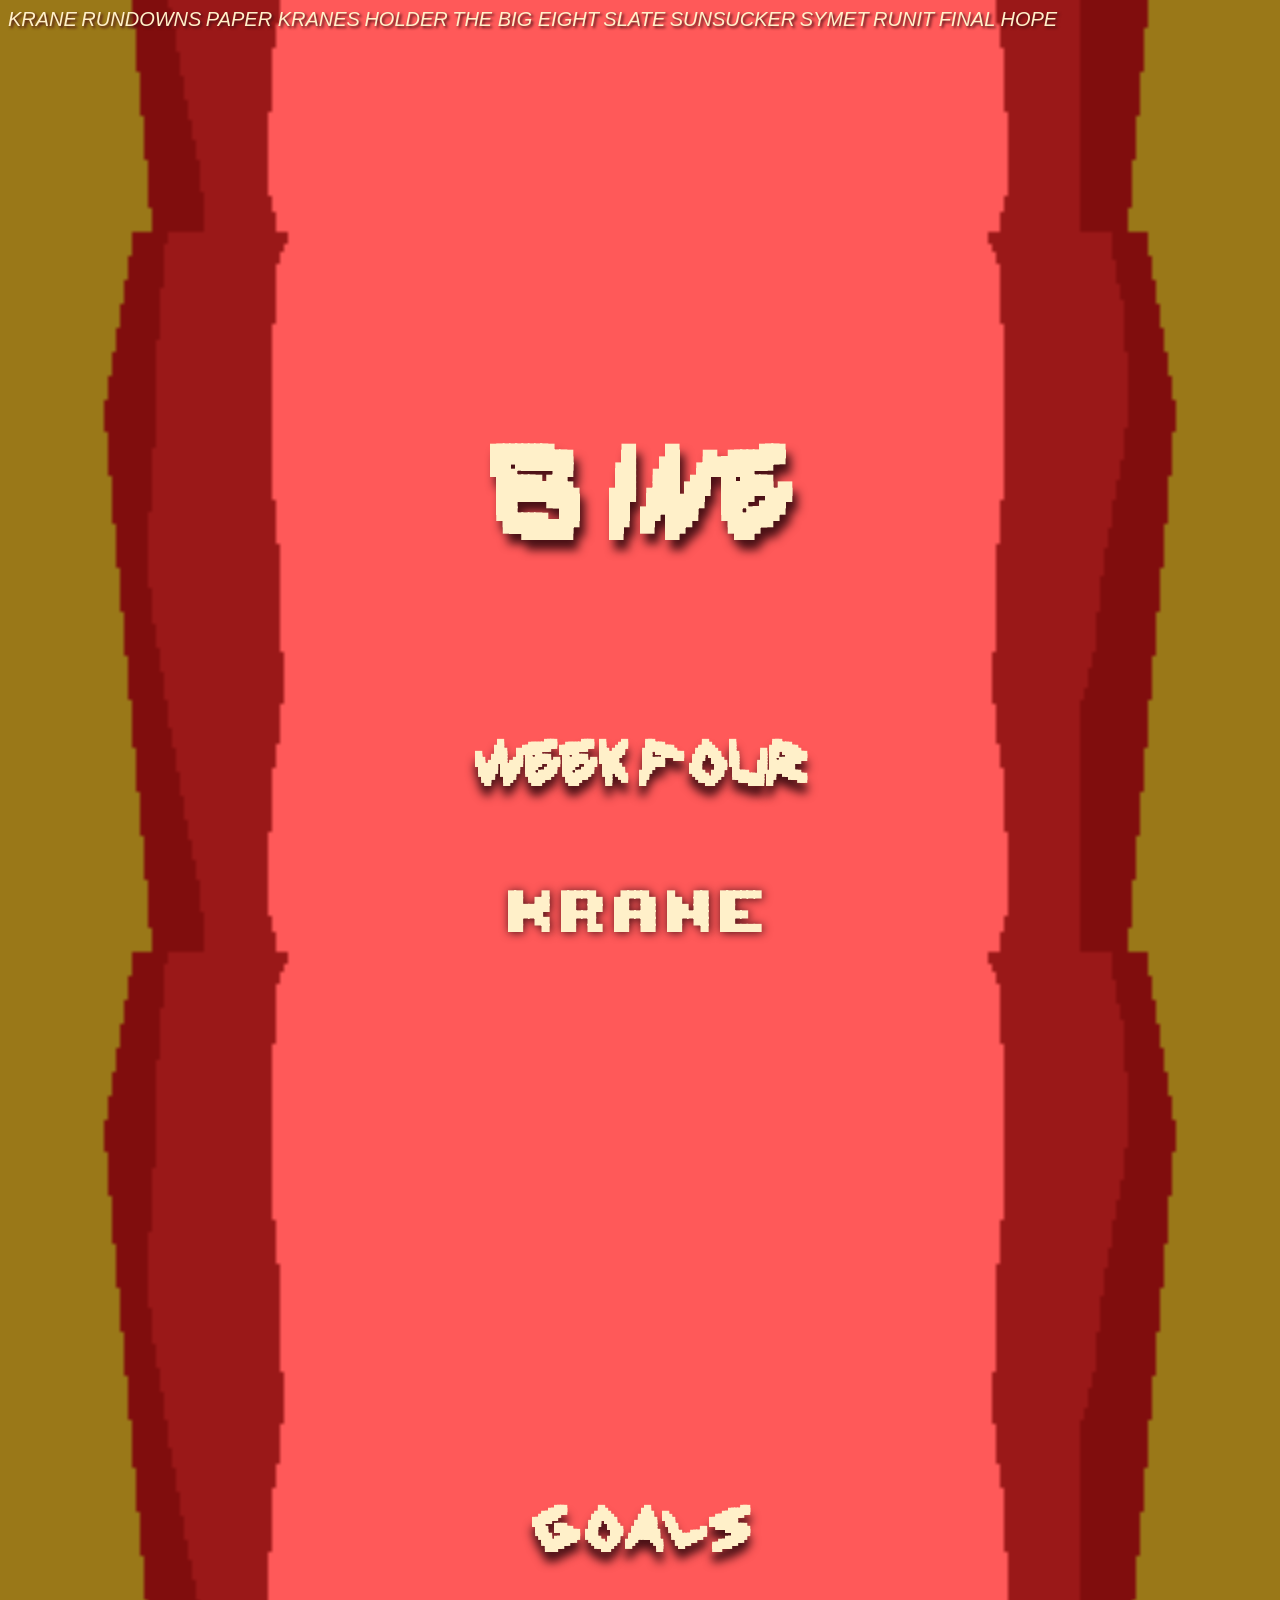
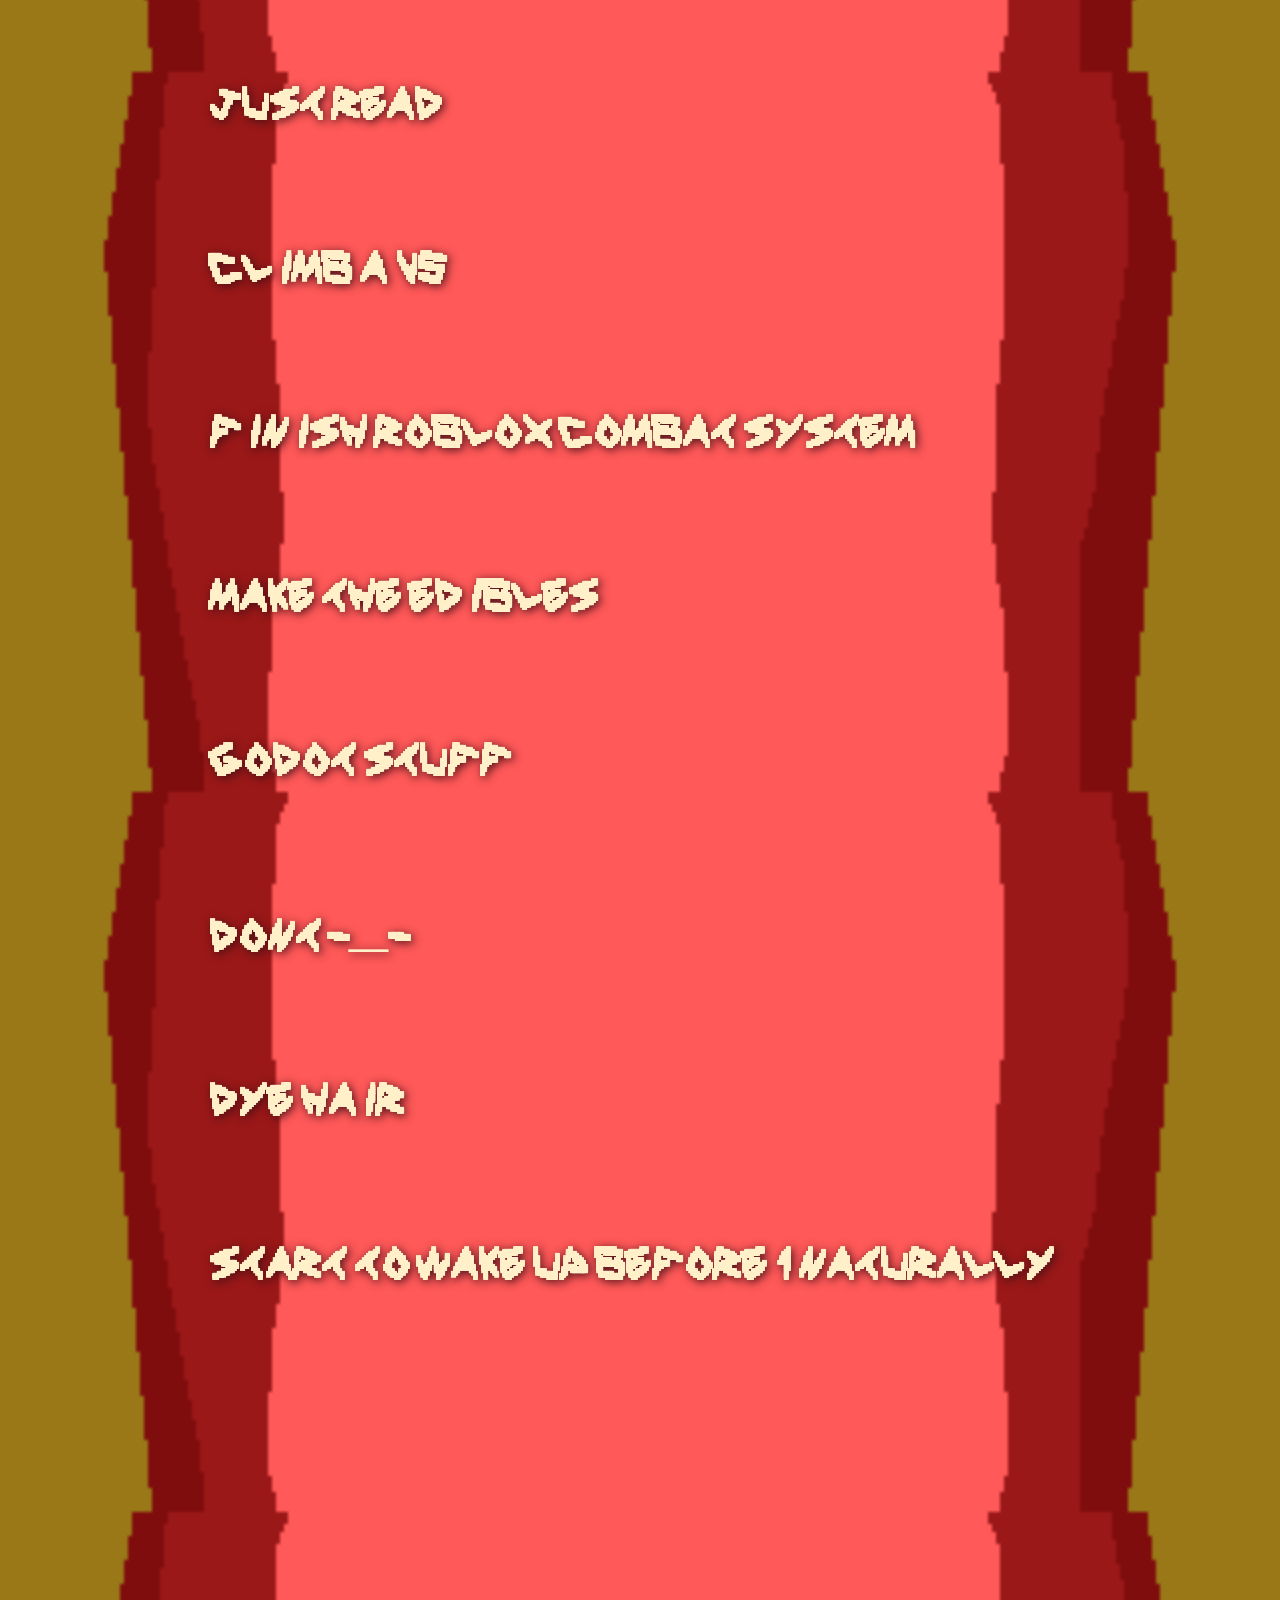
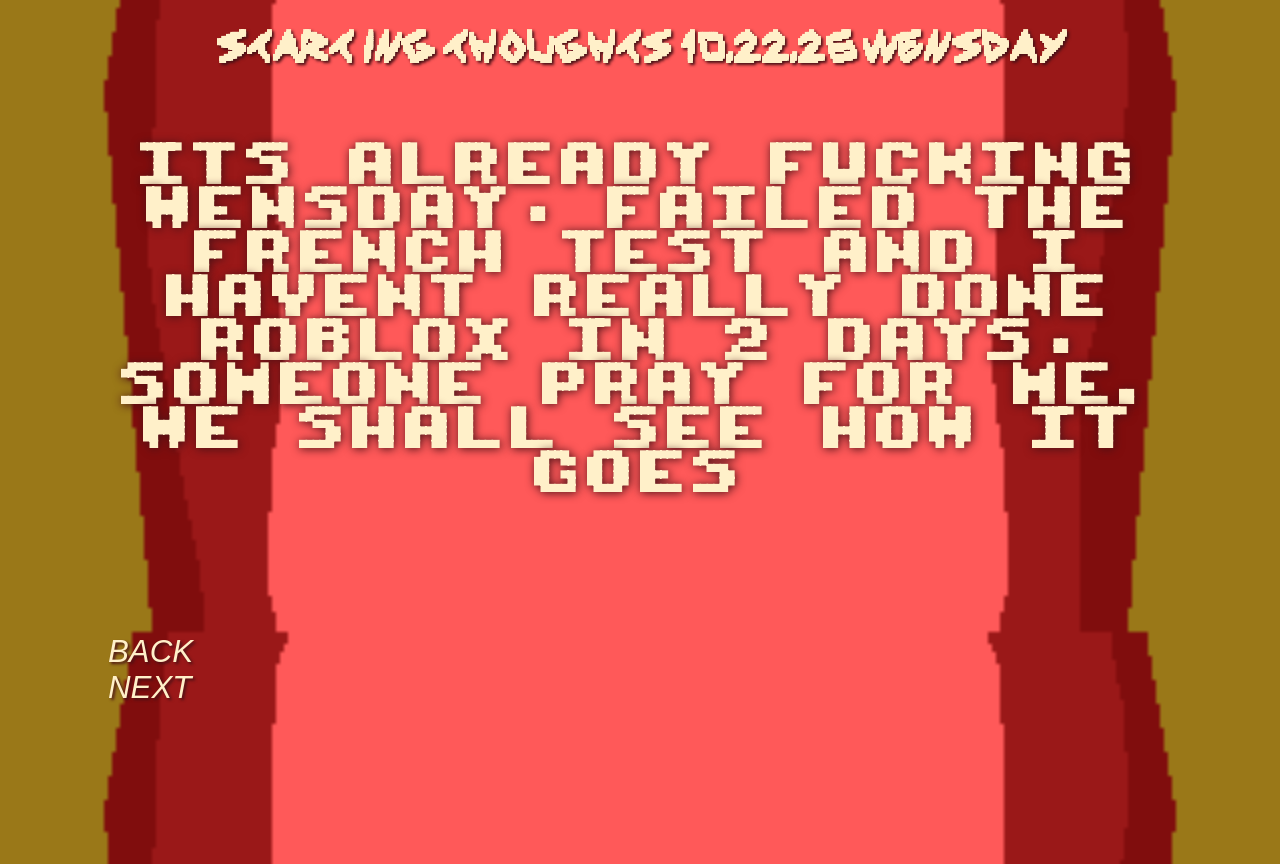
<file: Pages/CLINK.html>
<!DOCTYPE html>
<html lang="en">

<head>
    <meta charset="UTF-8">
    <meta name="viewport" content="width=device-width, initial-scale=1.0">
    <link rel="stylesheet" type="text/css" href="assets/css/stylesheetd.css" />
    <title>KAMES_WEB</title>
</head>

<body>
    <nav>
        <a href="../index.html" style="text-decoration: none; font-size: 125%; font-style:italic; ">KRANE</a>
        <a href="../jackin.html" style="text-decoration: none; font-size: 125%; font-style:italic; ">RUNDOWNS</a>
        <a href="../KRANES.html" style="text-decoration: none; font-size: 125%; font-style:italic; ">PAPER
            KRANES</a>
        <a href="../holder.html" style="text-decoration: none; font-size: 125%; font-style:italic; ">HOLDER</a>
        <a href="../THE_BIG_EIGHT.html" style="text-decoration: none; font-size: 125%; font-style:italic; ">THE BIG
            EIGHT</a>
        <a href="../image.html" style="text-decoration: none; font-size: 125%; font-style:italic; ">SLATE</a>
        <a href="../grolin.html" style="text-decoration: none; font-size: 125%; font-style:italic; ">SUNSUCKER</a>
        <a href="../Symet.html" style="text-decoration: none; font-size: 125%; font-style:italic; ">SYMET</a>
        <a href="../yetit.html" style="text-decoration: none; font-size: 125%; font-style:italic; ">RUNIT</a>
        <a href="../finalHope.html" style="text-decoration: none; font-size: 125%; font-style:italic; ">FINAL HOPE</a>

    </nav>
    <header>
        <h1>BINE</h1>
        <h2>WEEK FOUR</h2>
    </header>


    <main>
        <h2>GOALS</h2>
        <h4>just read</h4>
        <h4>CLIMB A V5</h4>
        <h4>finish ROBLOX COMBAT SYSTEM</h4>
        <h4>Make the edibles</h4>
        <h4>godot stuff</h4>
        <h4>DONT -_-</h4>
        <h4>dye hair</h4>
        <h4>start to wake up before 1 naturally</h4>

        <br><br><br><br><br>
        <h3>Starting Thoughts 10.22.26 Wensday</h3>
        <p> its already fucking wensday, failed the french test and i havent really done roblox in 2 days, someone pray
            for me. we shall see how it goes </p>


        <div class="return-link"> <a href="Thaw.html"
                style="text-decoration: none; font-size: 125%; font-style:italic; ">BACK</a></div>
        <div class="next-link"> <a href="CLINK.html"
                style="text-decoration: none; font-size: 125%; font-style:italic; ">NEXT</a></div>
    </main>

    </small>
    <footer>
        <p>KRANE</p>
    </footer>
</body>

</html>
</file>
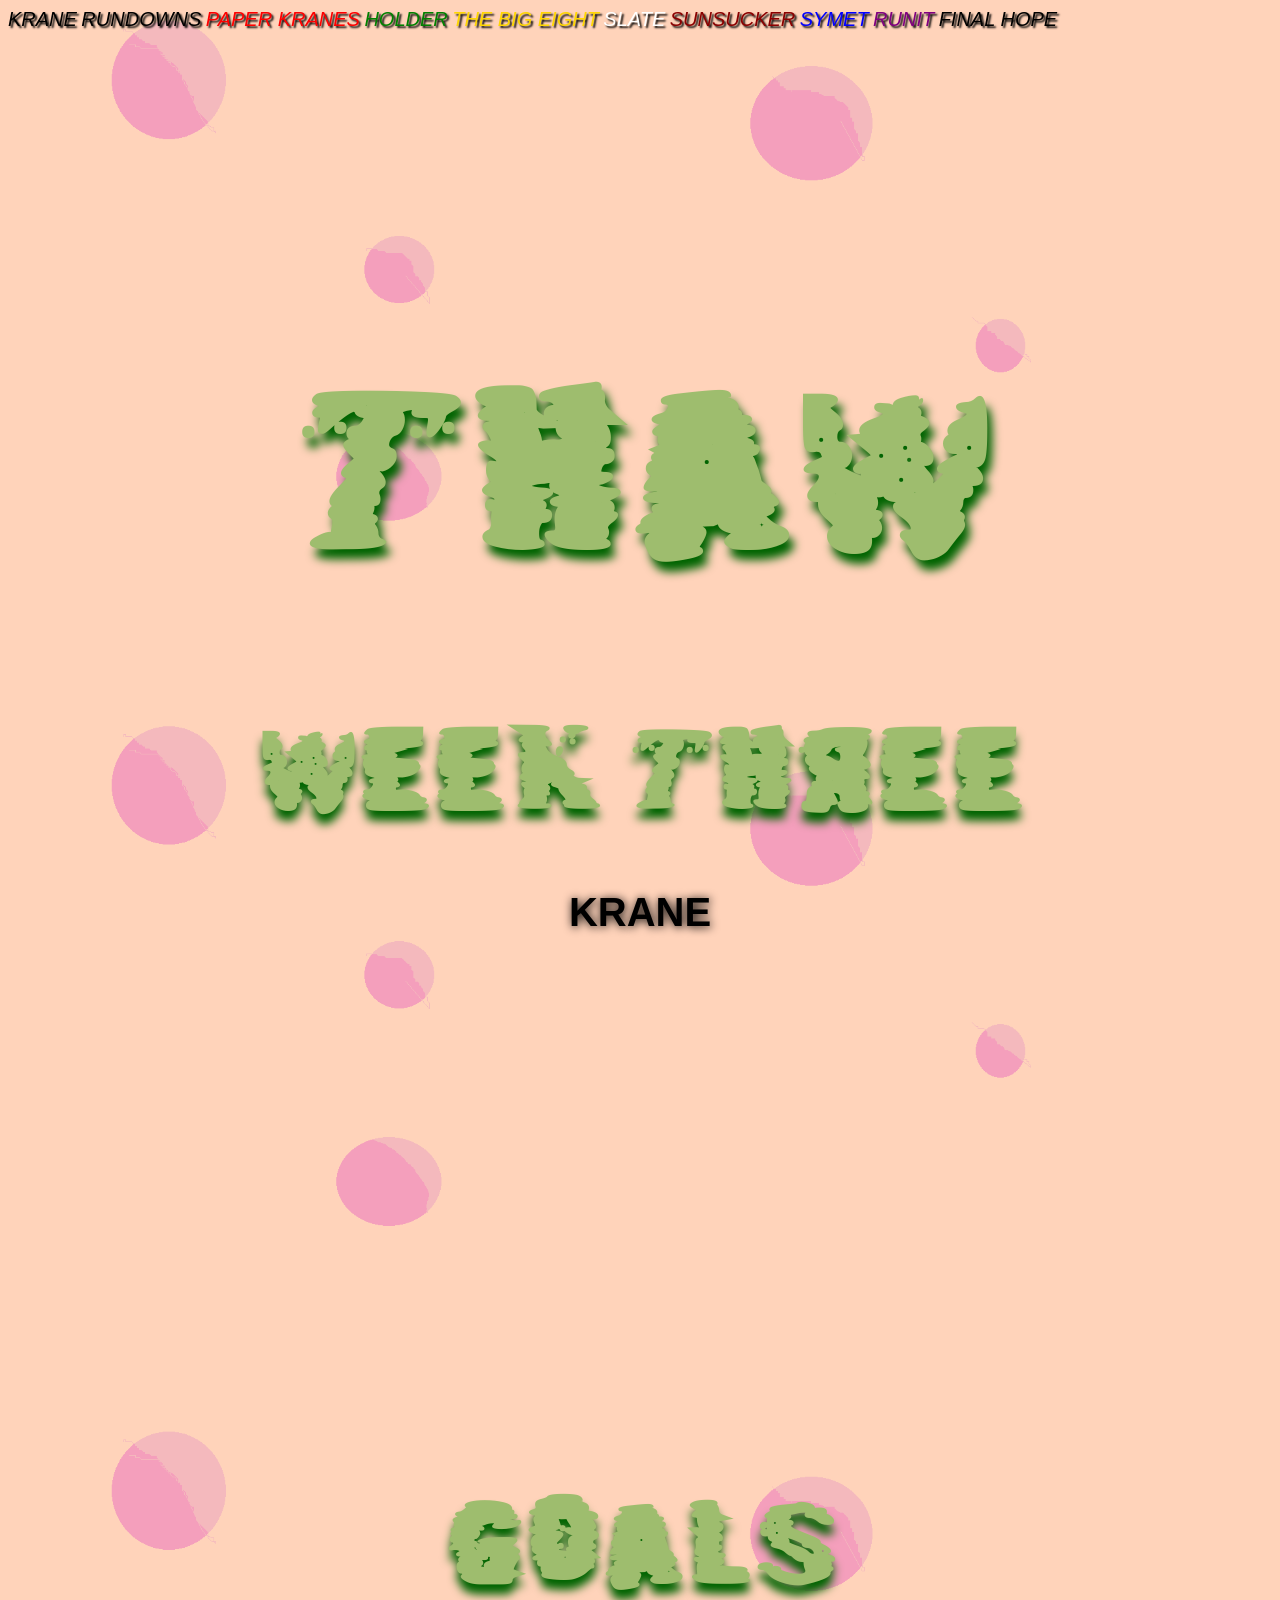
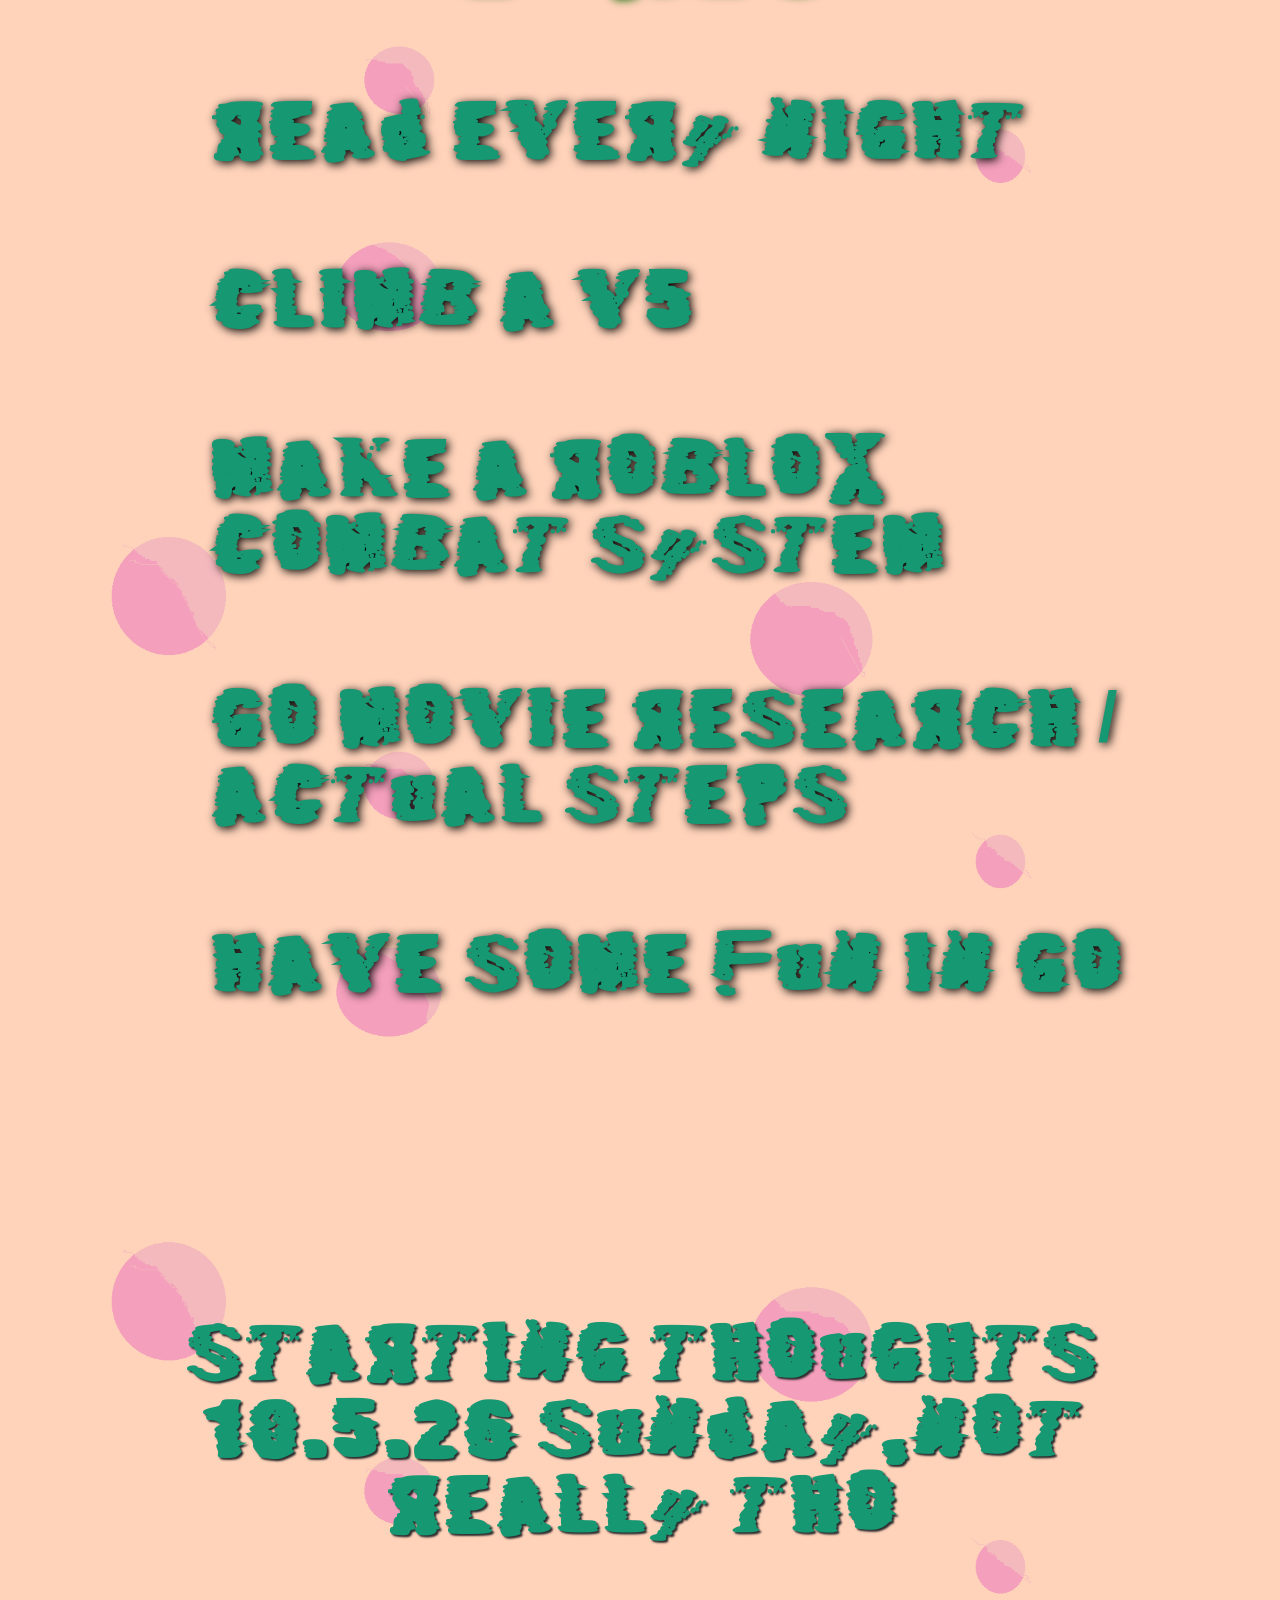
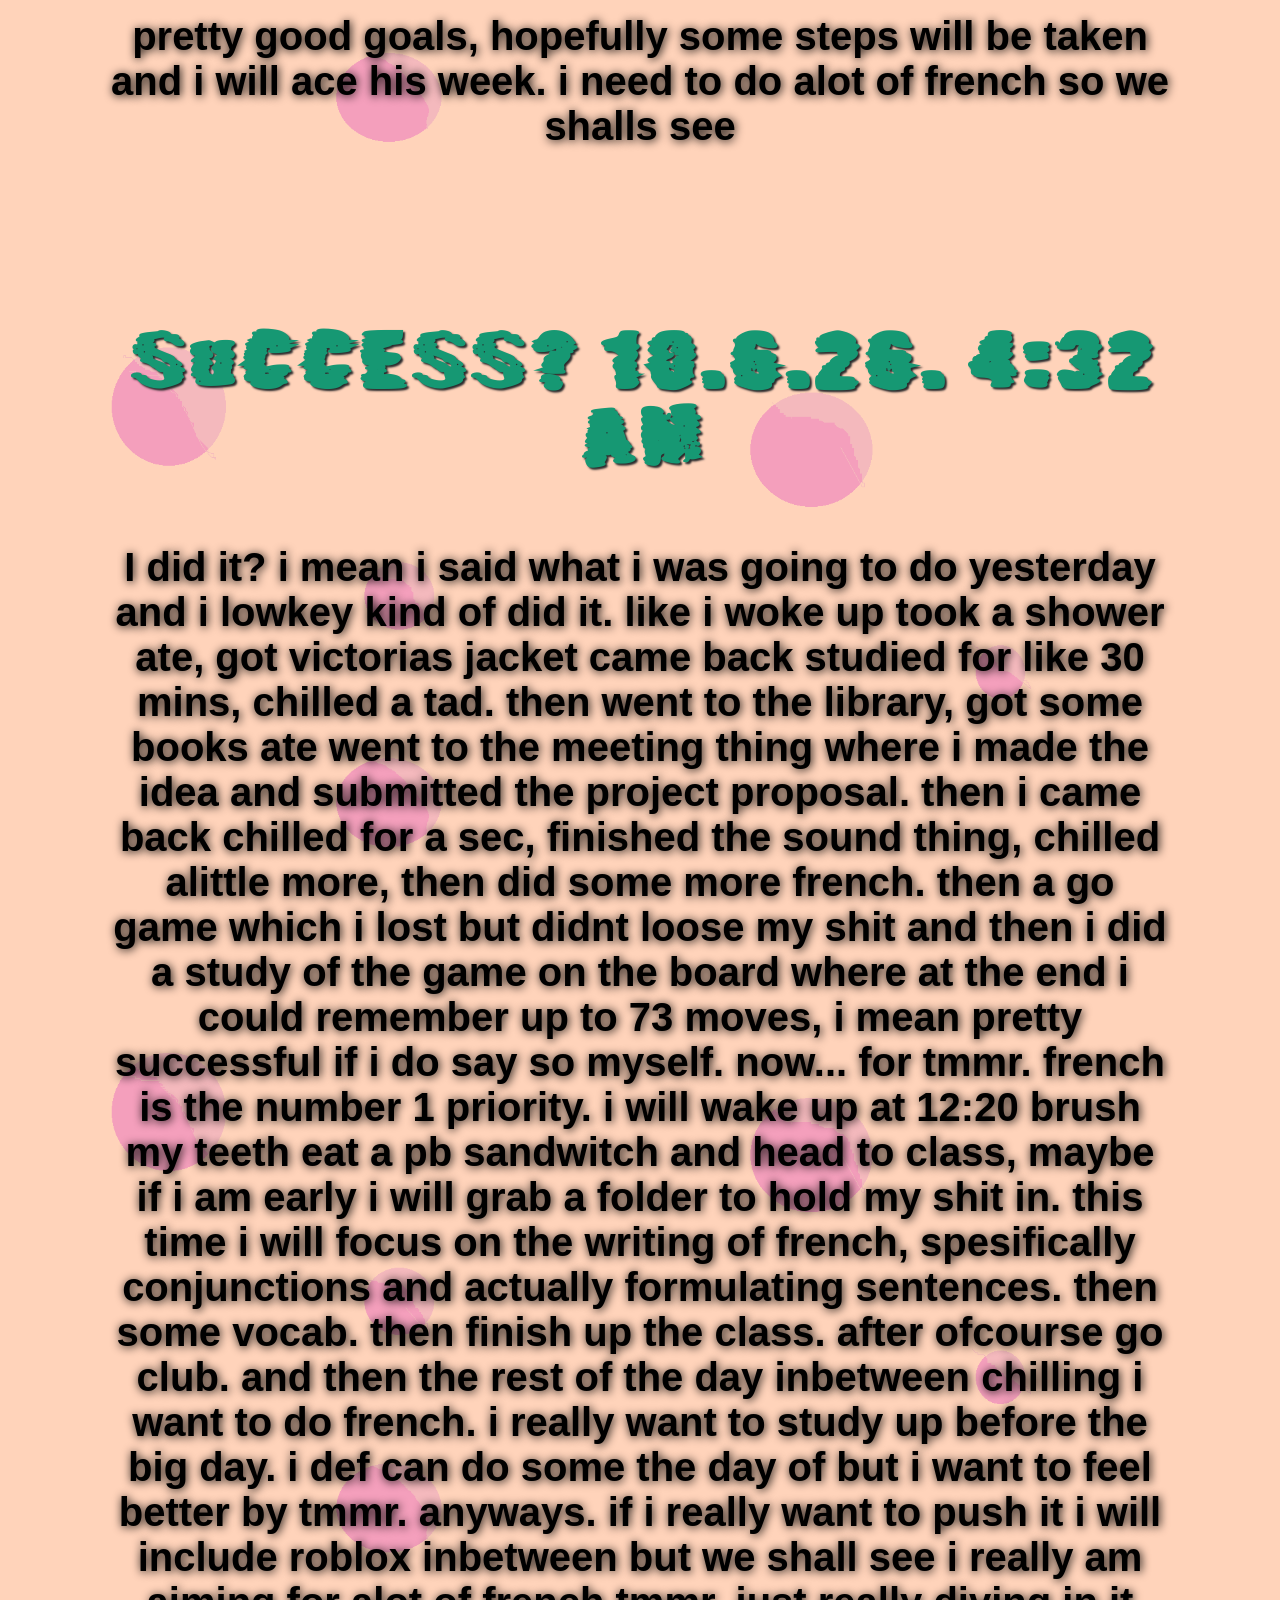
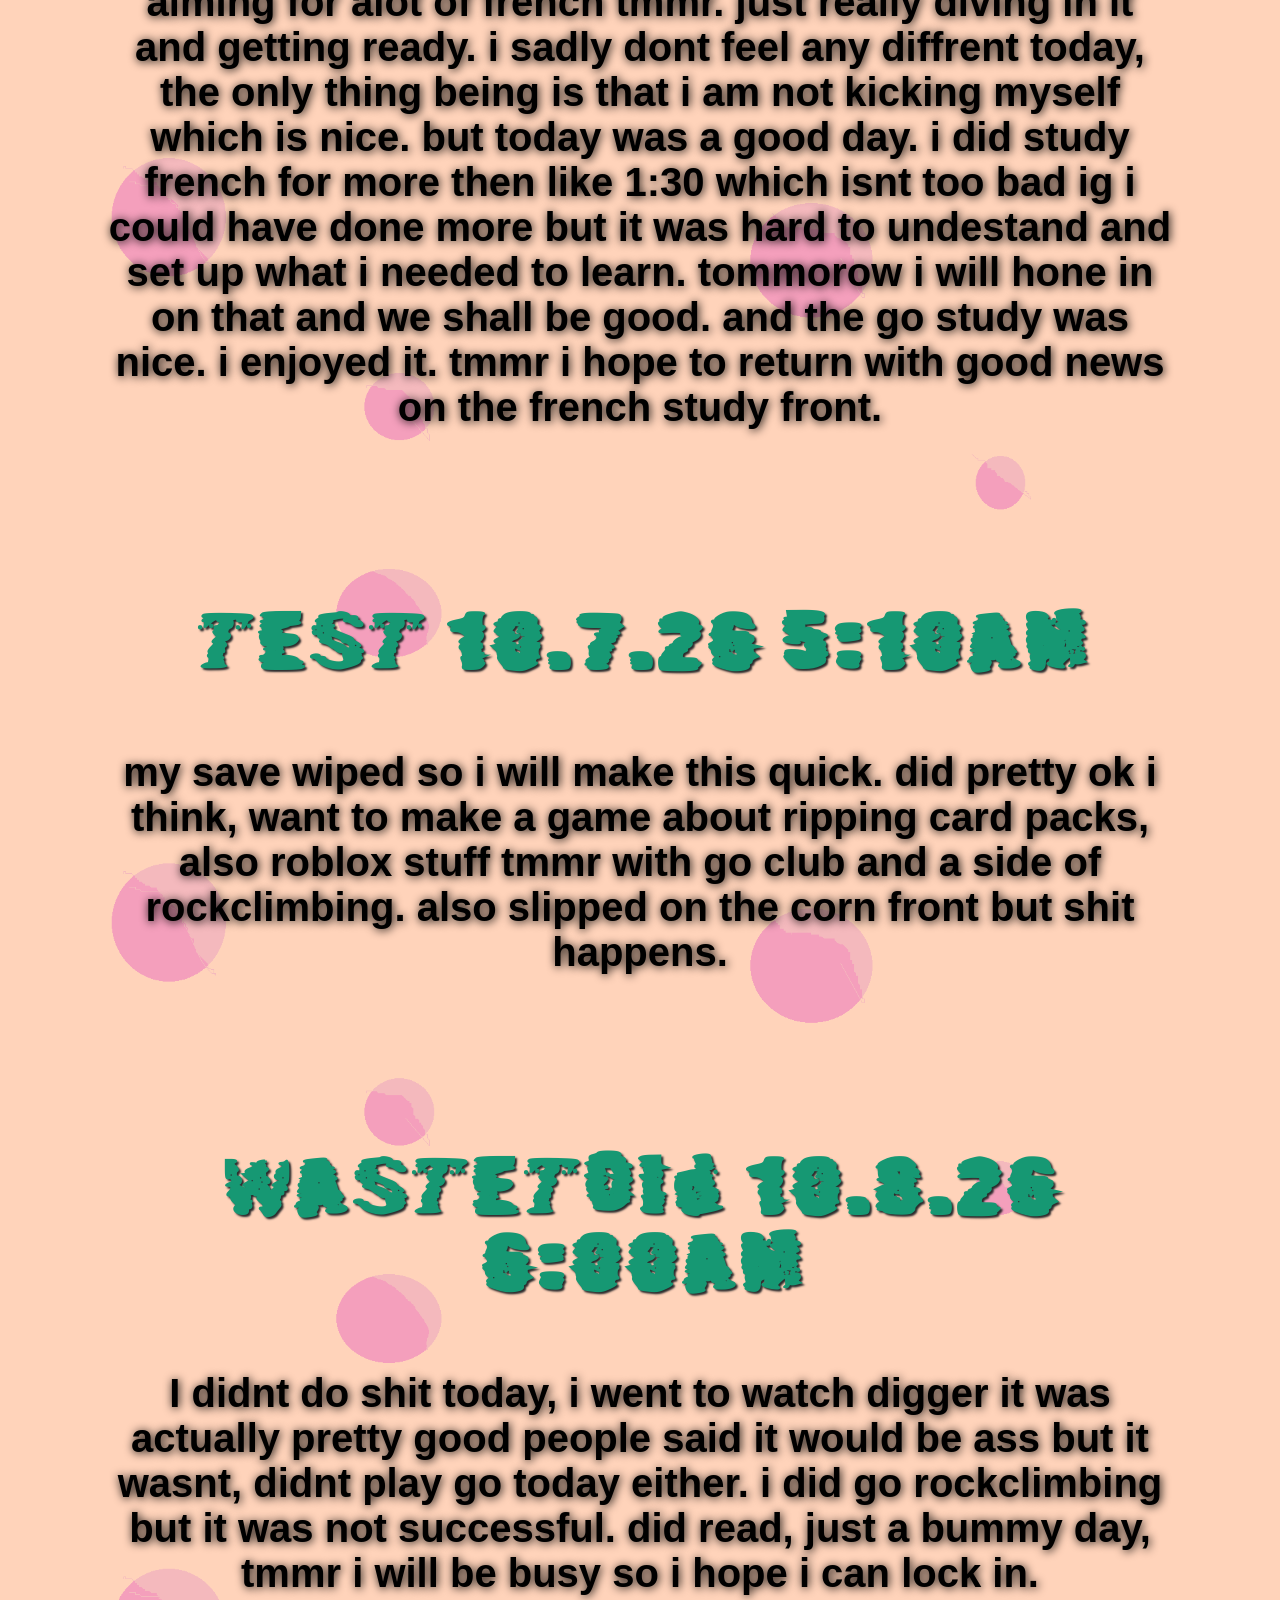
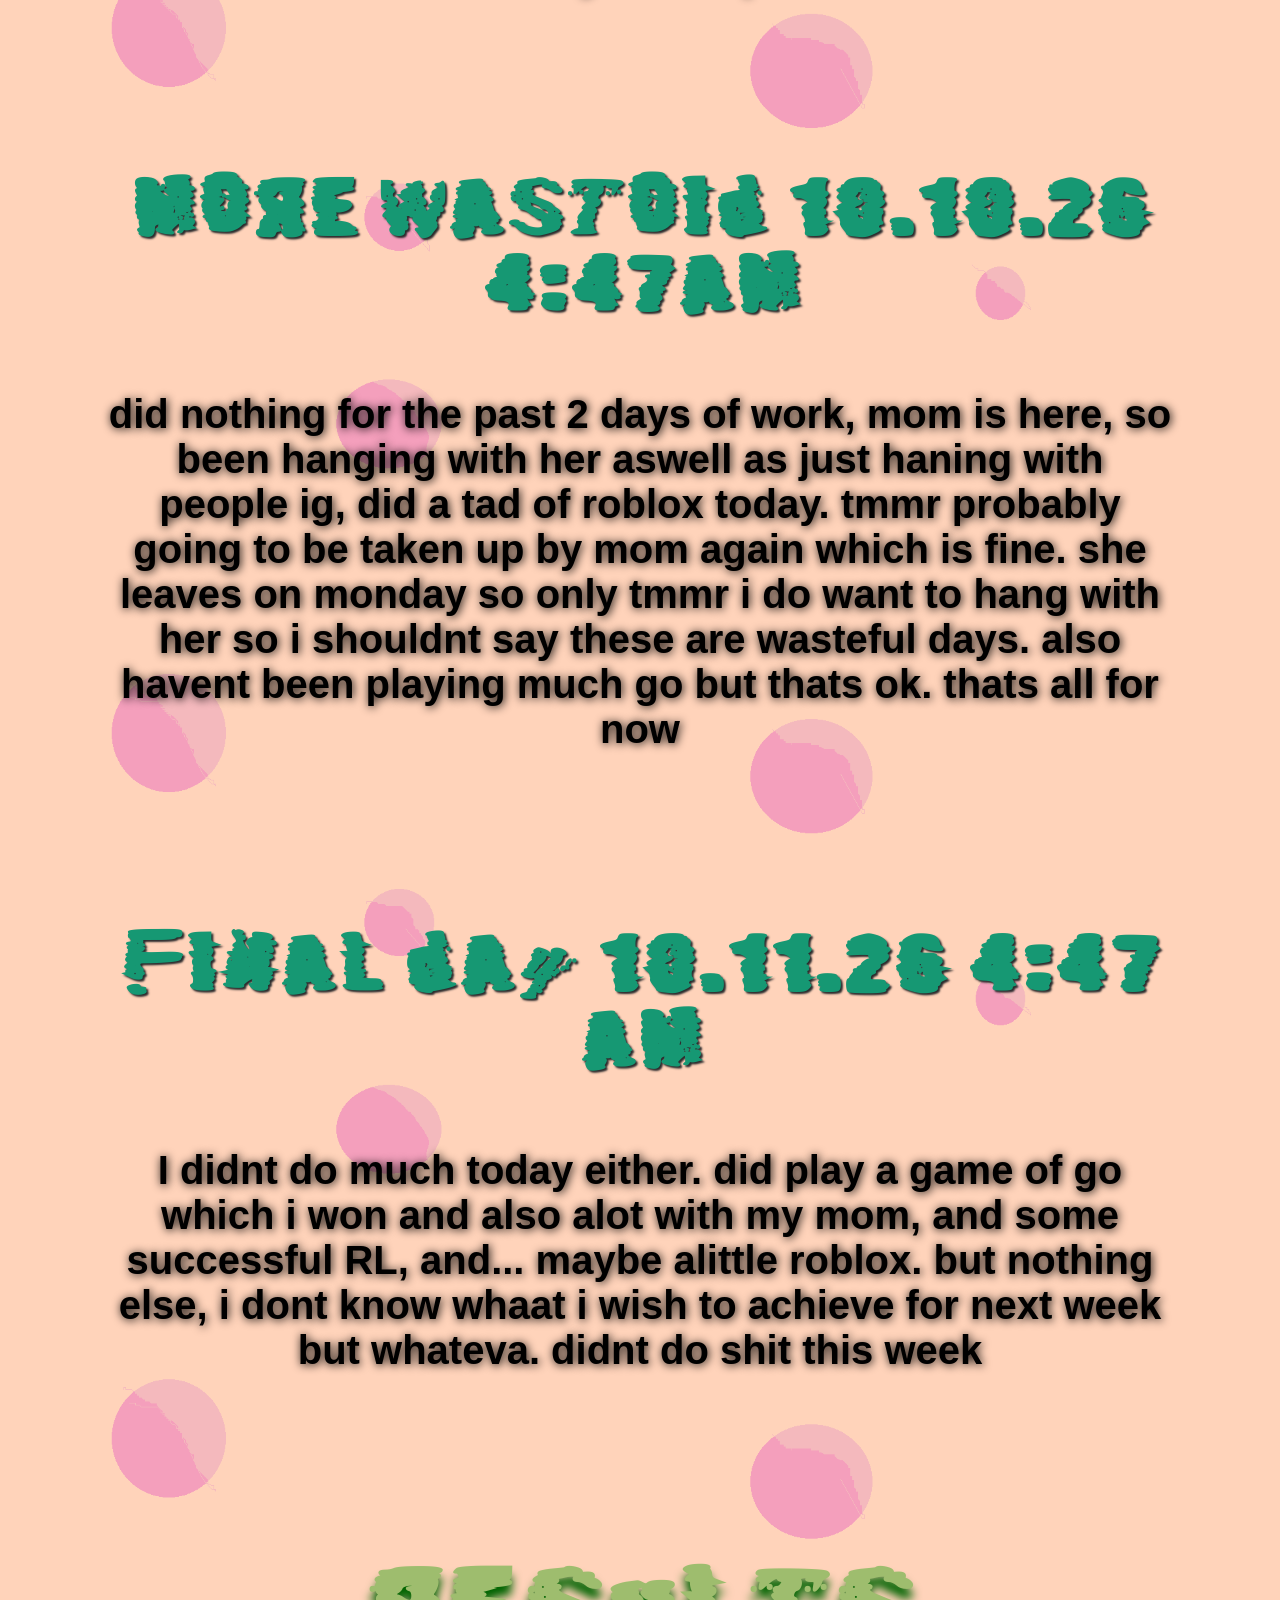
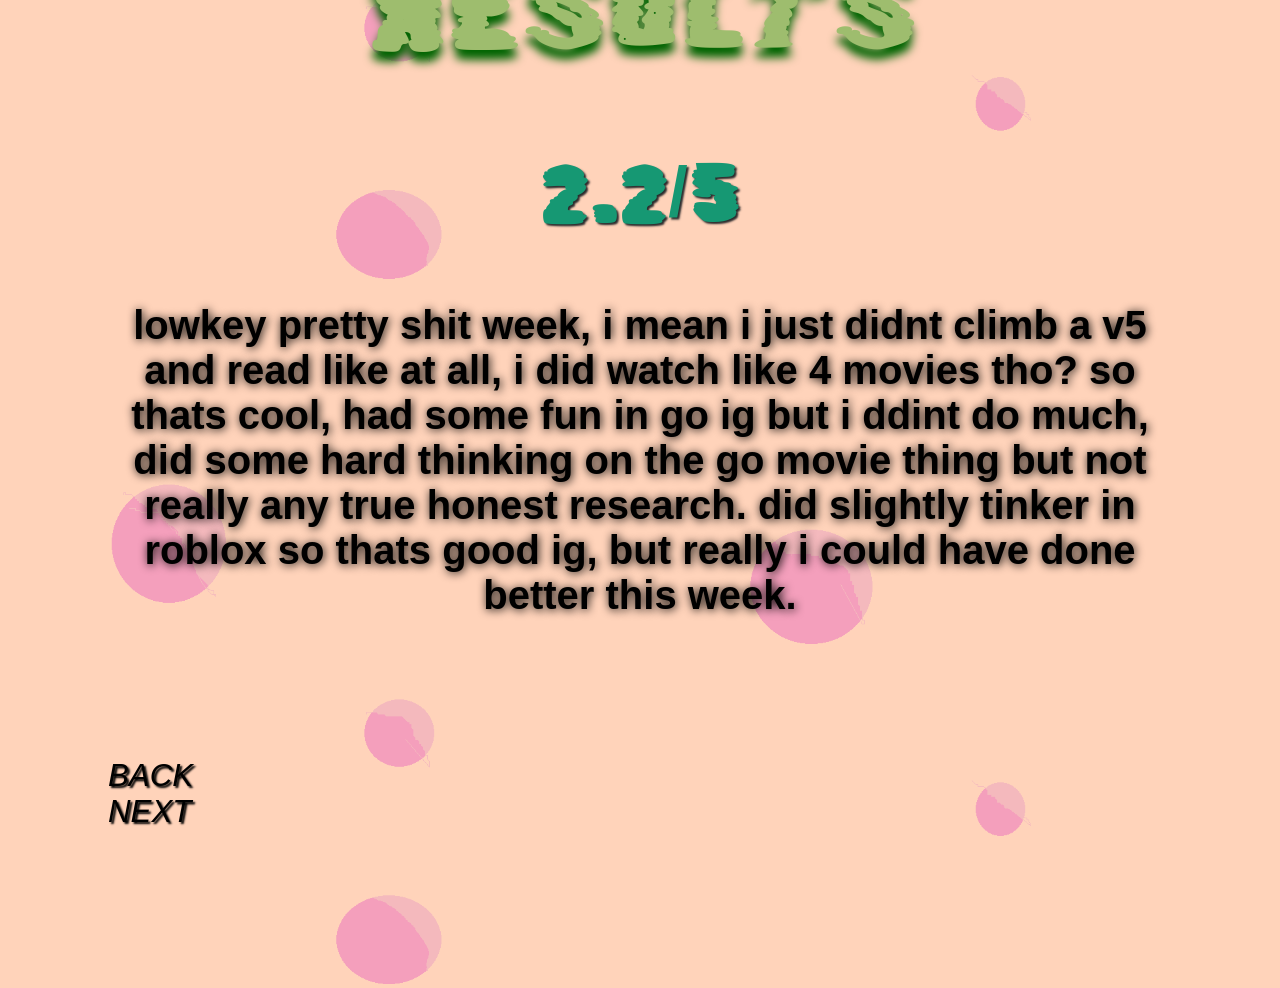
<file: Pages/Thaw.html>
<!DOCTYPE html>
<html lang="en">

<head>
    <meta charset="UTF-8">
    <meta name="viewport" content="width=device-width, initial-scale=1.0">
    <link rel="stylesheet" type="text/css" href="assets/css/stylesheetb.css" />
    <title>KAMES_WEB</title>
</head>

<body>
    <nav>
        <a href="../index.html"
            style="text-decoration: none; color: black; font-size: 125%; font-style:italic; ">KRANE</a>
        <a href="../jackin.html"
            style="text-decoration: none; color: black; font-size: 125%; font-style:italic; ">RUNDOWNS</a>
        <a href="../KRANES.html" style="text-decoration: none; color: red; font-size: 125%; font-style:italic; ">PAPER
            KRANES</a>
        <a href="../holder.html"
            style="text-decoration: none; color:green; font-size: 125%; font-style:italic; ">HOLDER</a>
        <a href="../THE_BIG_EIGHT.html"
            style="text-decoration: none; color: gold; font-size: 125%; font-style:italic; ">THE BIG EIGHT</a>
        <a href="../image.html"
            style="text-decoration: none; color: white; font-size: 125%; font-style:italic; ">SLATE</a>
        <a href="../grolin.html"
            style="text-decoration: none; color: darkred; font-size: 125%; font-style:italic; ">SUNSUCKER</a>
        <a href="../Symet.html"
            style="text-decoration: none; color: blue; font-size: 125%; font-style:italic; ">SYMET</a>
        <a href="../yetit.html"
            style="text-decoration: none; color: purple; font-size: 125%; font-style:italic; ">RUNIT</a>
        <a href="../finalHope.html"
            style="text-decoration: none; color: black; font-size: 125%; font-style:italic; ">FINAL HOPE</a>

    </nav>
    <header>
        <h1>THAW</h1>
        <h2>WEEK THREE</h2>
    </header>


    <main>
        <h2>GOALS</h2>
        <h4>READ EVERY NIGHT</h4>
        <h4>CLIMB A V5</h4>
        <h4>MAKE A ROBLOX COMBAT SYSTEM</h4>
        <h4>GO MOVIE RESEARCH / ACTUAL STEPS</h4>
        <h4>HAVE SOME FUN IN GO</h4>
        <br><br><br><br><br>
        <h3>Starting Thoughts 10.5.26 SUNDAY,not really tho</h3>
        <p> pretty good goals, hopefully some steps will be taken and i will ace his week. i need to do alot of french
            so we
            shalls see</p>
        <h3>Success? 10.6.26. 4:32 AM</h3>
        <p>I did it? i mean i said what i was going to do yesterday and i lowkey kind of did it. like i woke up took a
            shower ate, got victorias jacket came back studied for like 30 mins, chilled a tad. then went to the
            library, got some books ate went to the meeting thing where i made the idea and submitted the project
            proposal. then i came back chilled for a sec, finished the sound thing, chilled alittle more, then did some
            more french. then a go game which i lost but didnt loose my shit and then i did a study of the game on the
            board where at the end i could remember up to 73 moves, i mean pretty successful if i do say so myself.
            now... for tmmr. french is the number 1 priority. i will wake up at 12:20 brush my teeth eat a pb sandwitch
            and head to class, maybe if i am early i will grab a folder to hold my shit in. this time i will focus on
            the writing of french, spesifically conjunctions and actually formulating sentences. then some vocab. then
            finish up the class. after ofcourse go club. and then the rest of the day inbetween chilling i want to do
            french. i really want to study up before the big day. i def can do some the day of but i want to feel better
            by tmmr. anyways. if i really want to push it i will include roblox inbetween but we shall see i really am
            aiming for alot of french tmmr. just really diving in it and getting ready. i sadly dont feel any diffrent
            today, the only thing being is that i am not kicking myself which is nice. but today was a good day. i did
            study french for more then like 1:30 which isnt too bad ig i could have done more but it was hard to
            undestand and set up what i needed to learn. tommorow i will hone in on that and we shall be good. and the
            go study was nice. i enjoyed it. tmmr i hope to return with good news on the french study front.
        </p>
        <h3>test 10.7.26 5:10AM</h3>
        <p> my save wiped so i will make this quick. did pretty ok i think, want to make a game about ripping card
            packs, also roblox stuff tmmr with go club and a side of rockclimbing. also slipped on the corn front but
            shit happens.</p>
        <h3>wastetoid 10.8.26 6:00AM</h3>
        <p>
            I didnt do shit today, i went to watch digger it was actually pretty good people said it would be ass but it
            wasnt, didnt play go today either. i did go rockclimbing but it was not successful. did read, just a bummy
            day, tmmr i will be busy so i hope i can lock in.

        </p>
        <h3>more wastoid 10.10.26 4:47AM</h3>
        <p>did nothing for the past 2 days of work, mom is here, so been hanging with her aswell as just haning with
            people ig, did a tad of roblox today. tmmr probably going to be taken up by mom again which is fine. she
            leaves on monday so only tmmr i do want to hang with her so i shouldnt say these are wasteful days. also
            havent been playing much go but thats ok. thats all for now
        </p>
        <h3>final day 10.11.26 4:47 AM</h3>
        <p>
            I didnt do much today either. did play a game of go which i won and also alot with my mom, and some
            successful RL, and... maybe alittle roblox. but nothing else, i dont know whaat i wish to achieve for next
            week but whateva. didnt do shit this week
        </p>

        <h2>RESULTS</h2>
        <h3>2.2/5</h3>
        <p>lowkey pretty shit week, i mean i just didnt climb a v5 and read like at all, i did watch like 4 movies tho?
            so thats cool, had some fun in go ig but i ddint do much, did some hard thinking on the go movie thing but
            not really any true honest research. did slightly tinker in roblox so thats good ig, but really i could have
            done better this week. </p>
        <div class="return-link"> <a href="zelton.html"
                style="text-decoration: none; color: black; font-size: 125%; font-style:italic; ">BACK</a></div>
        <div class="next-link"> <a href="BINE.html"
                style="text-decoration: none; color: black; font-size: 125%; font-style:italic; ">NEXT</a></div>
    </main>

    </small>
    <footer>
        <p>KRANE</p>
    </footer>
</body>

</html>
</file>
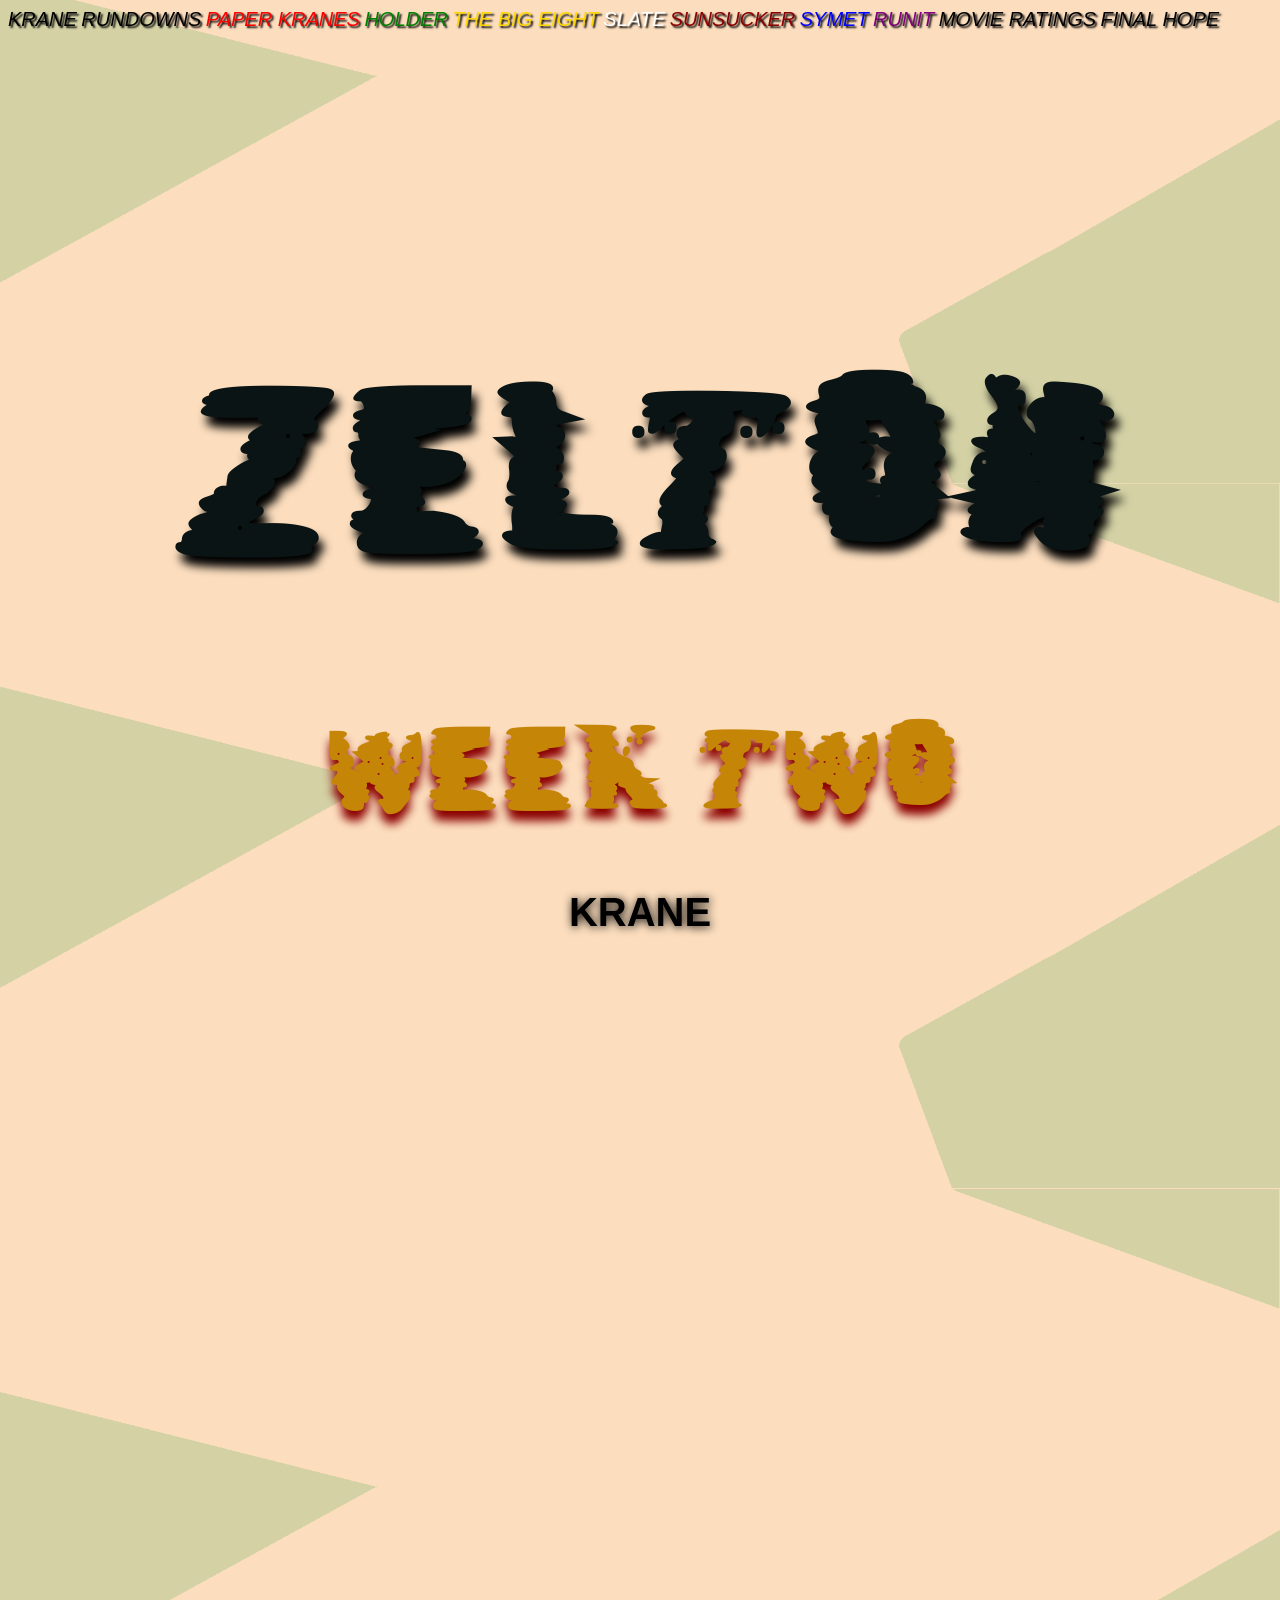
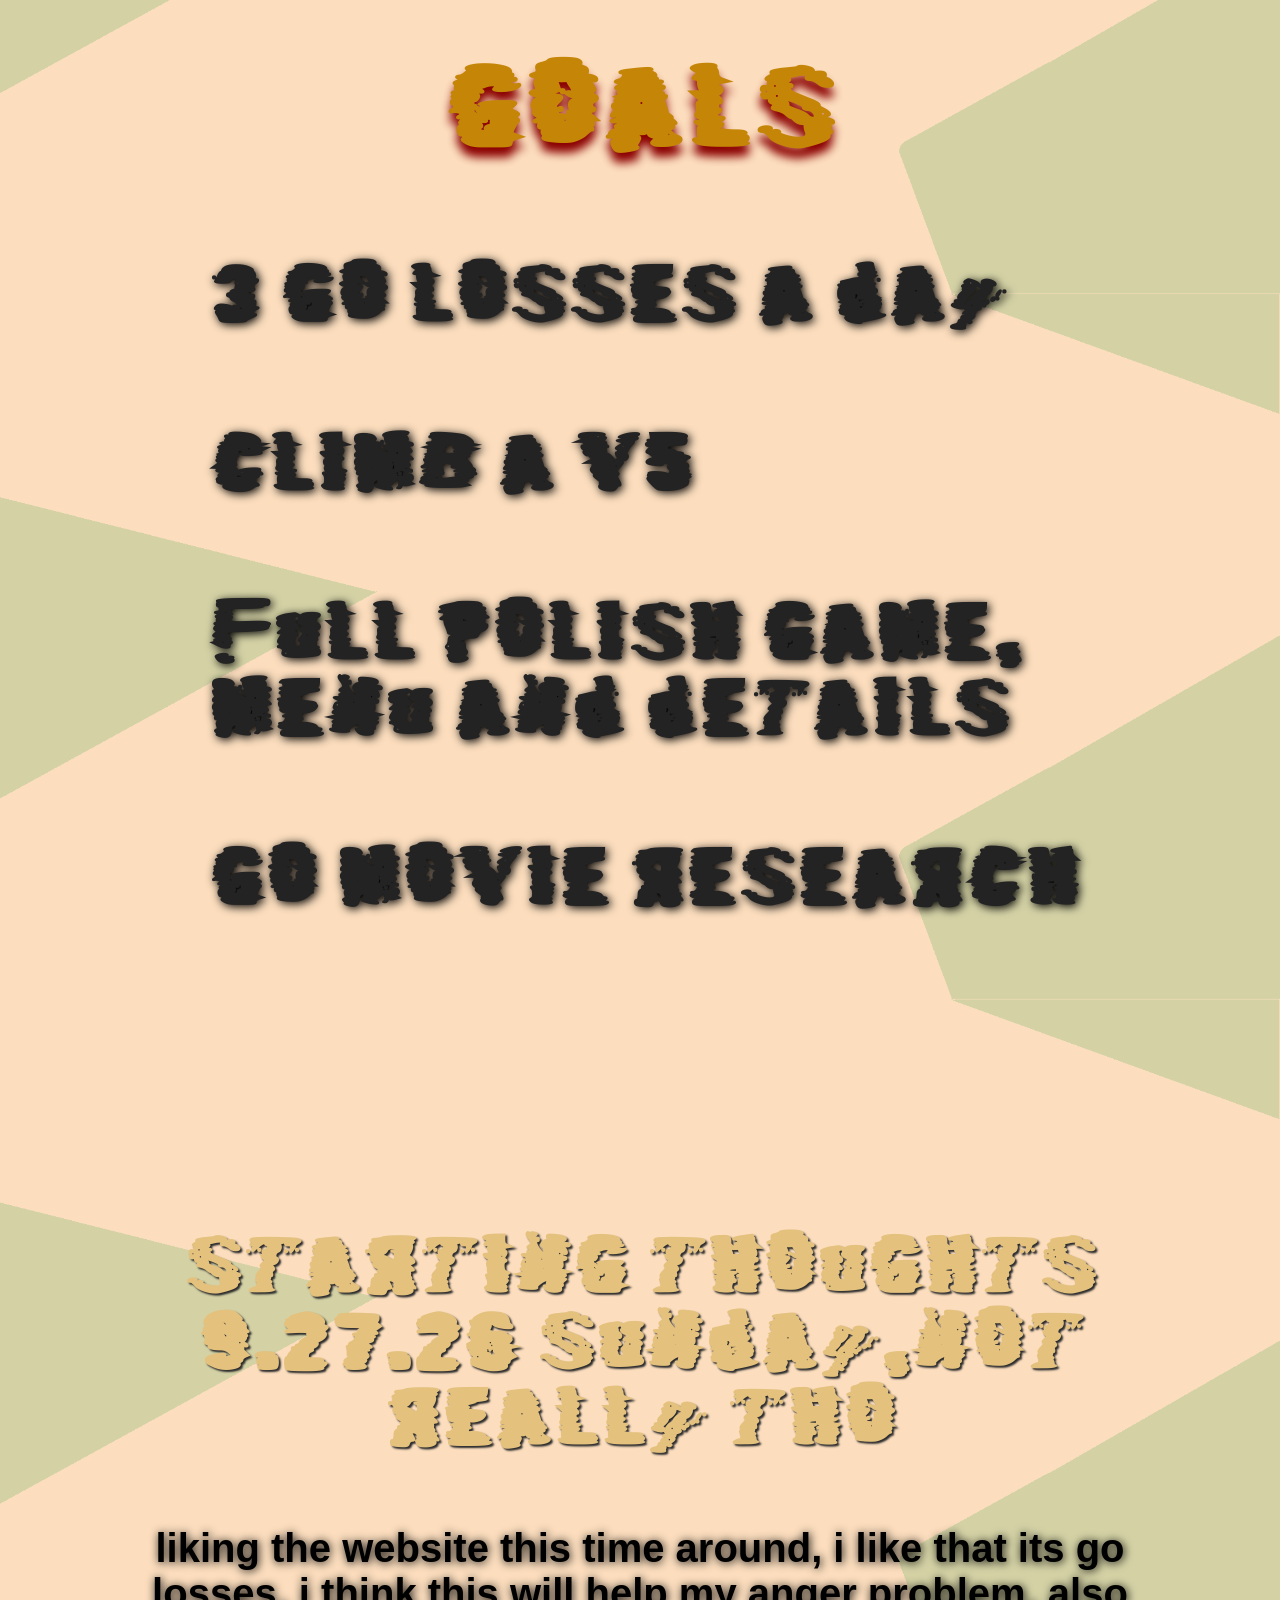
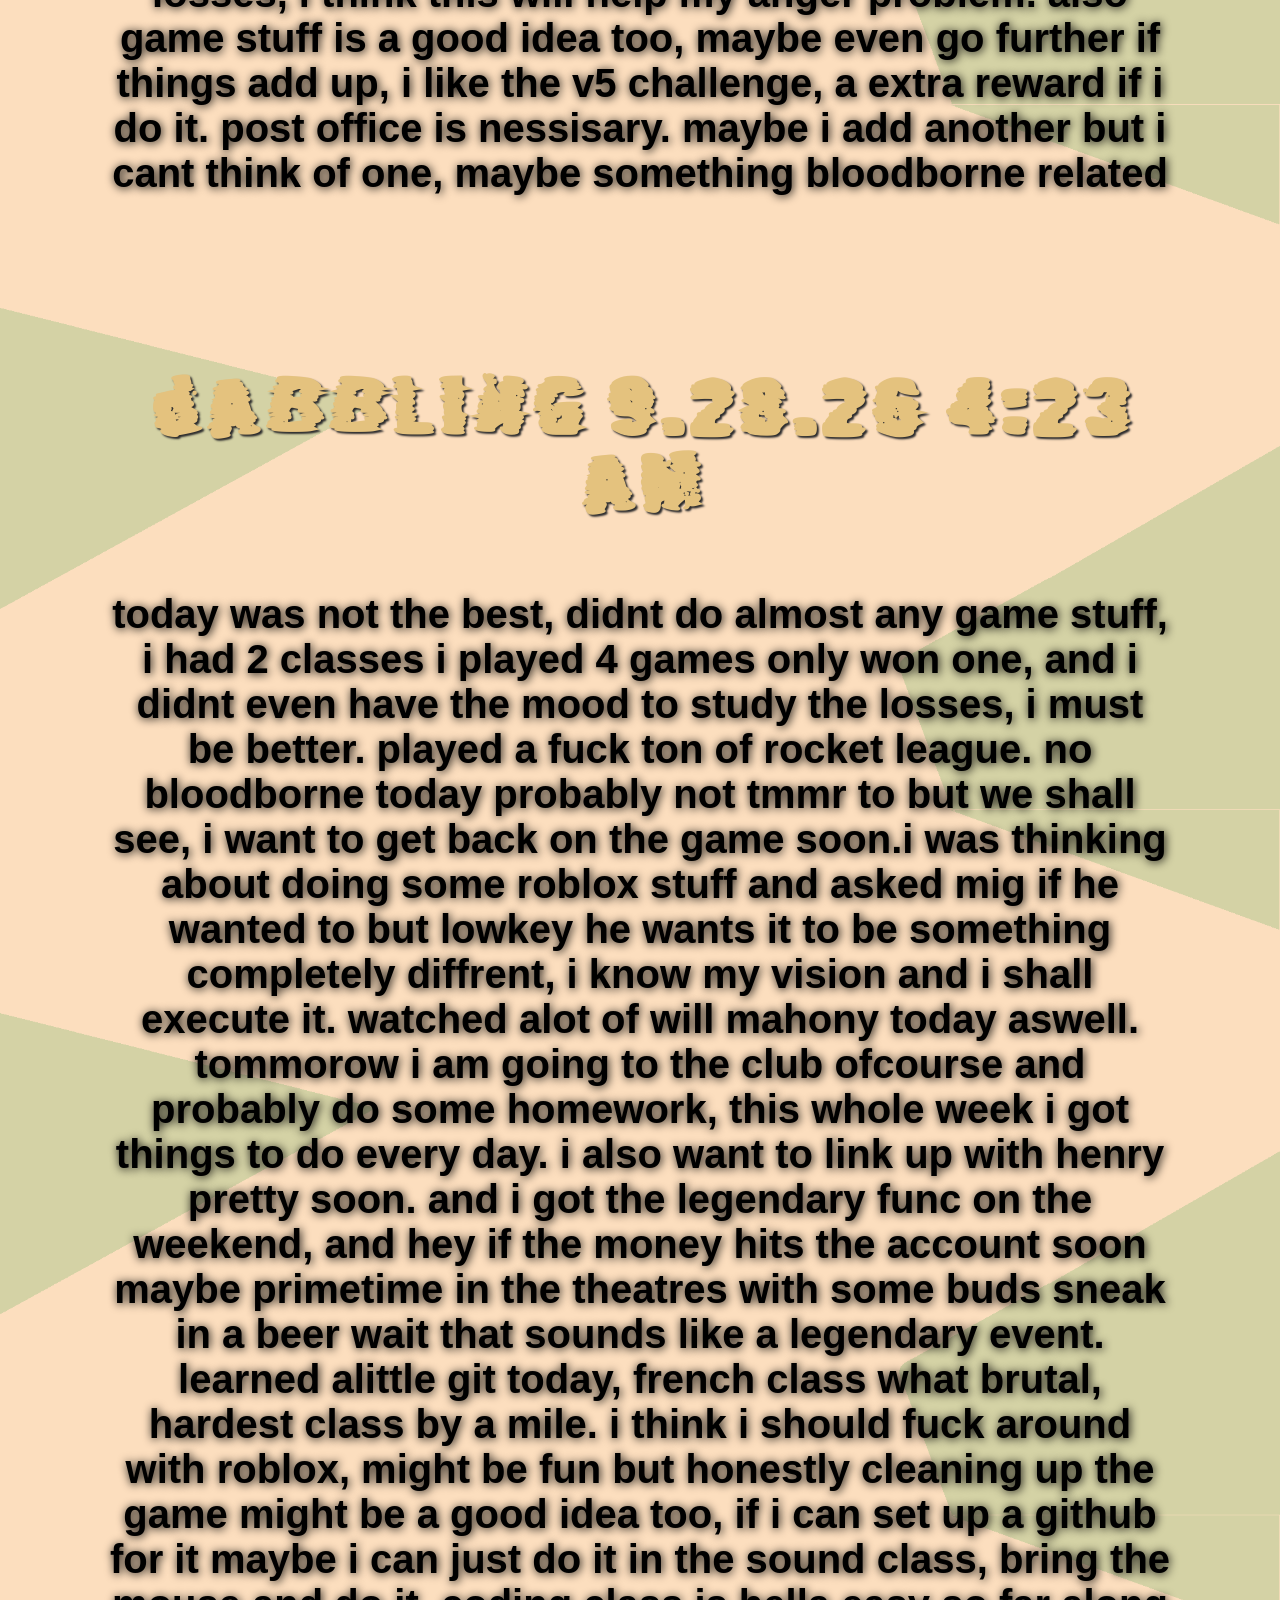
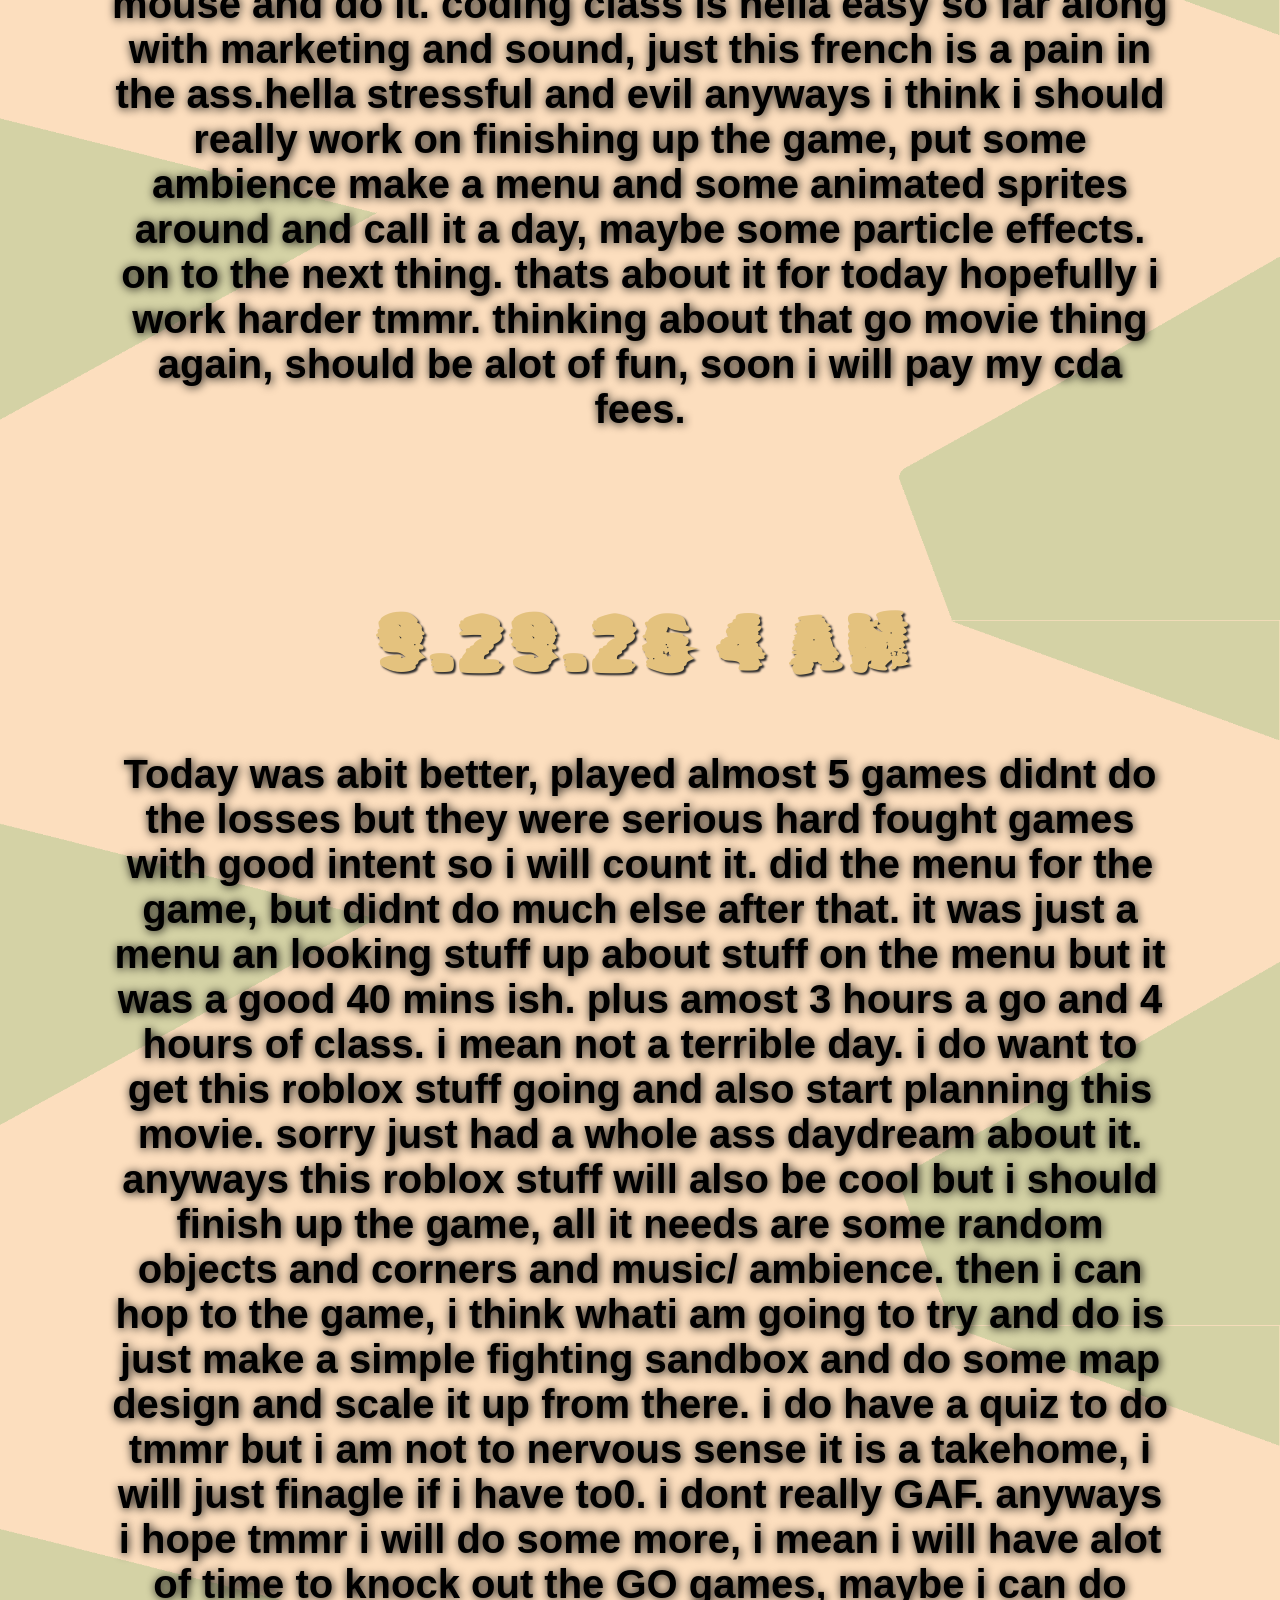
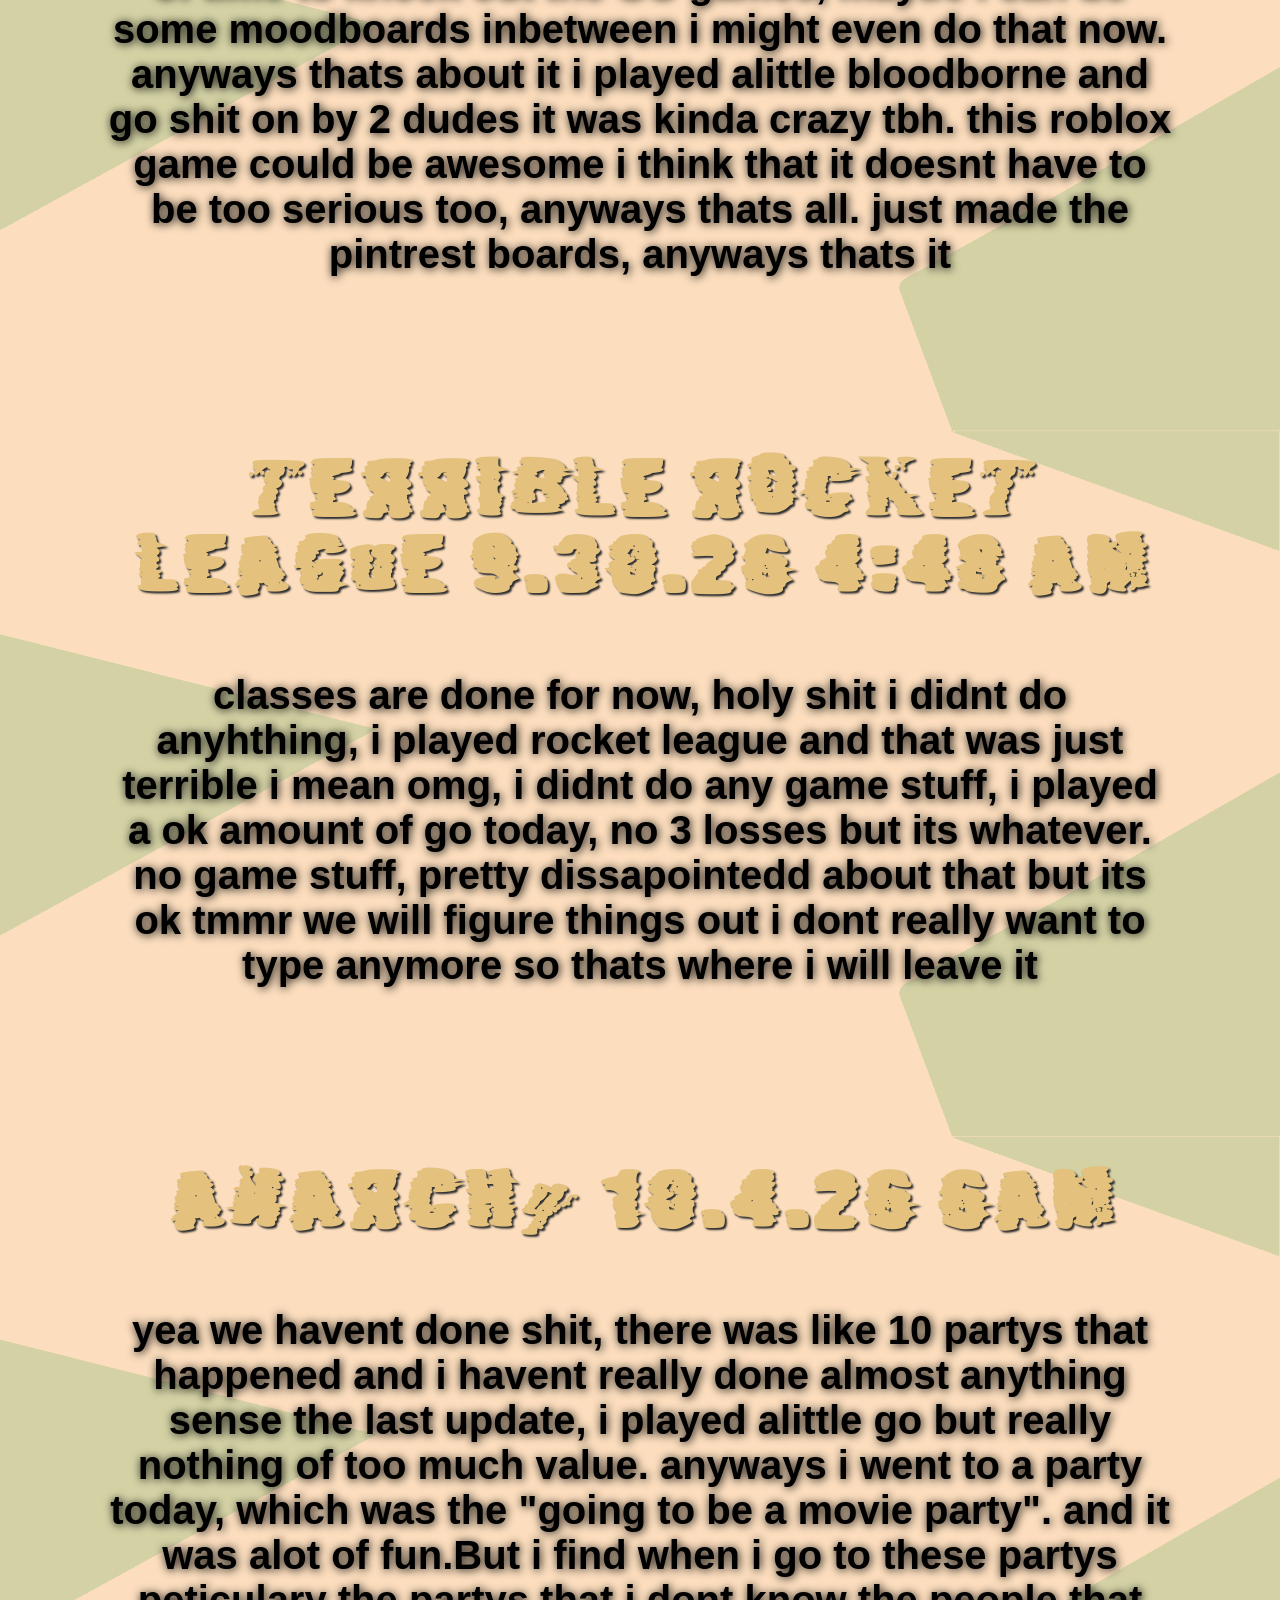
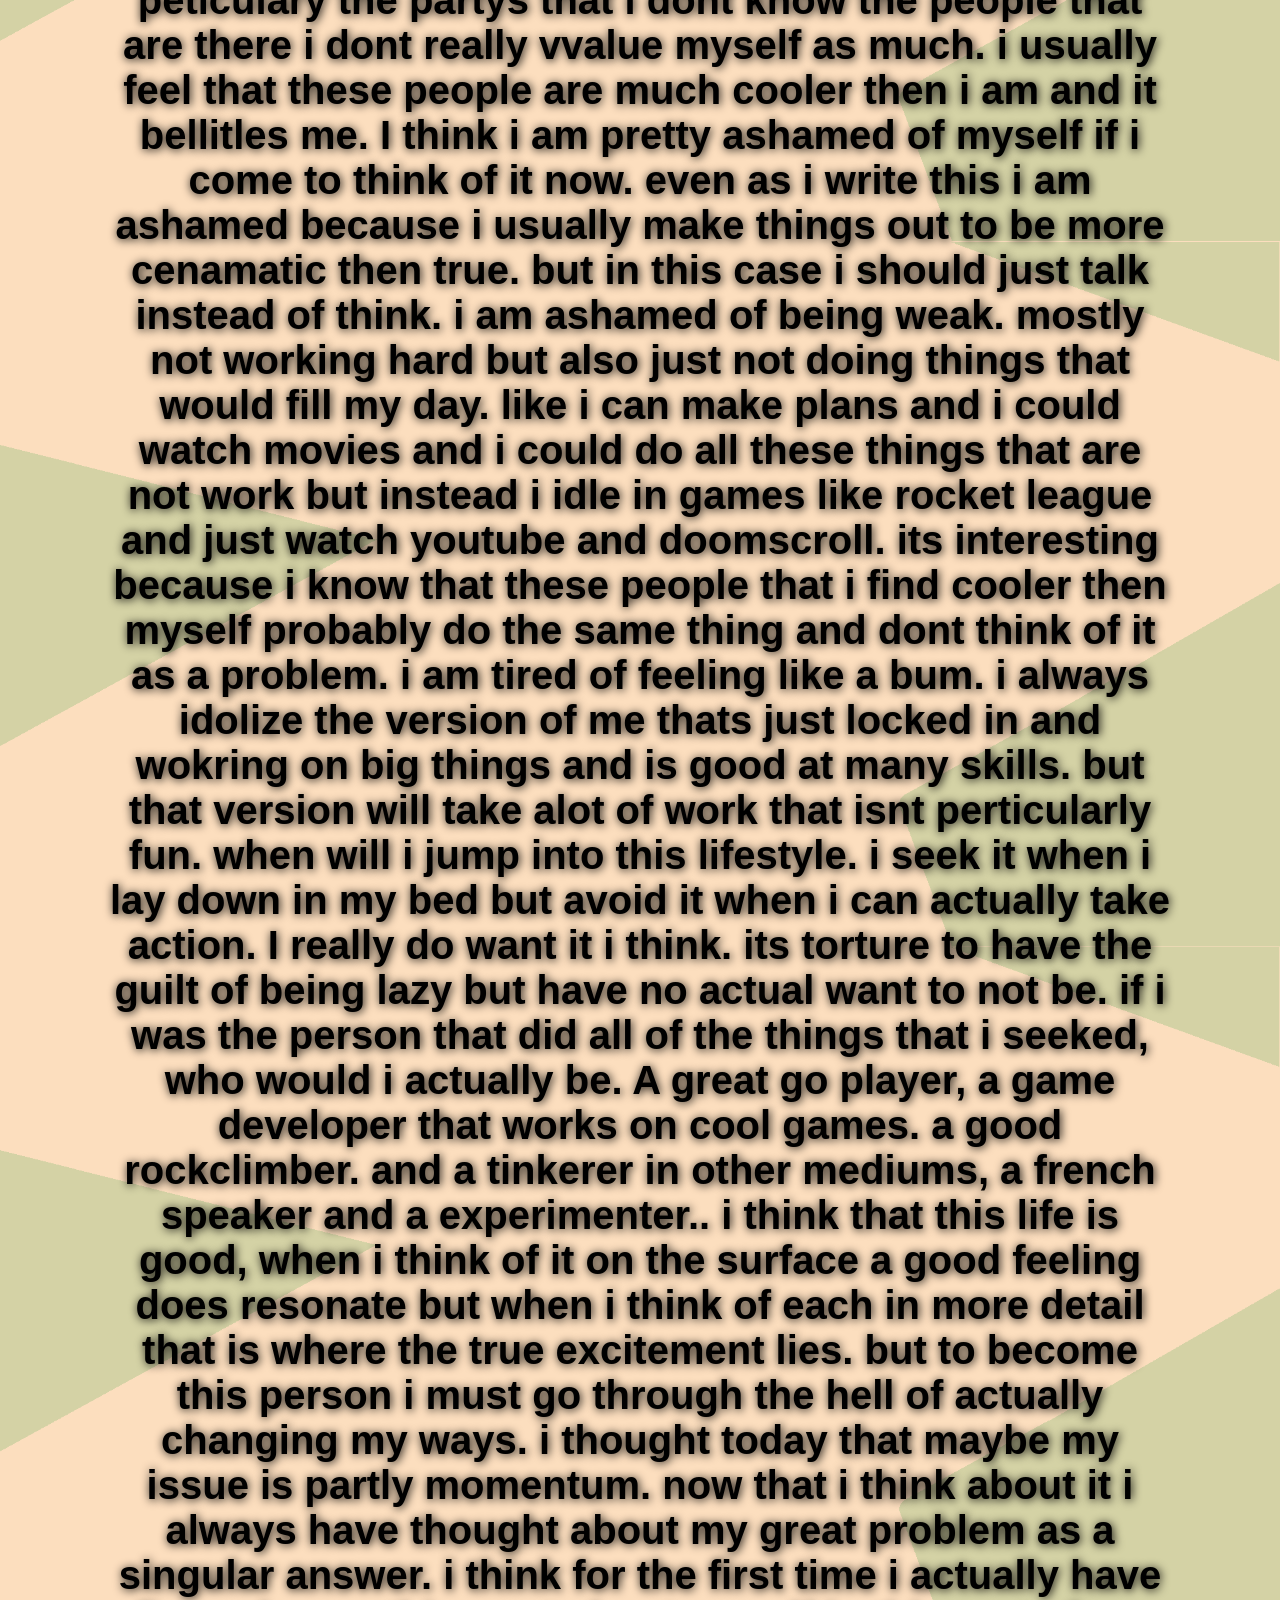
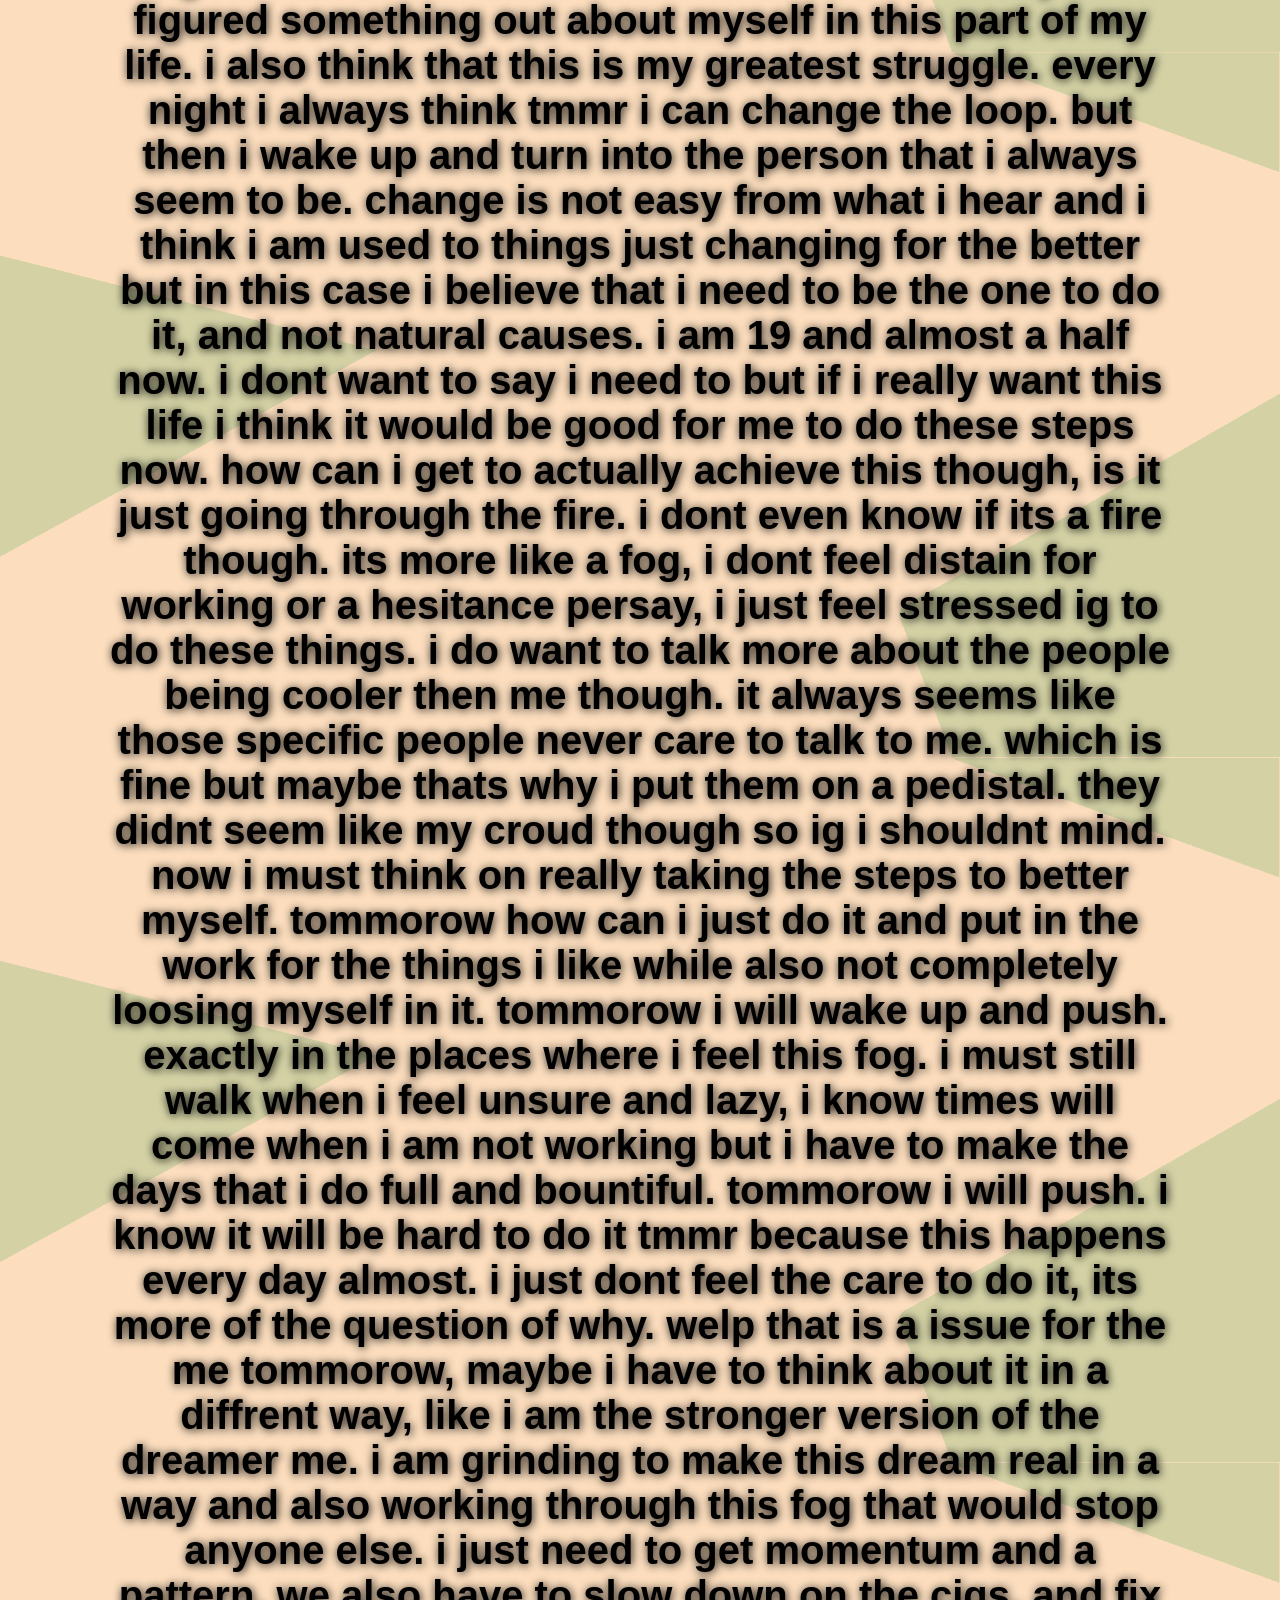
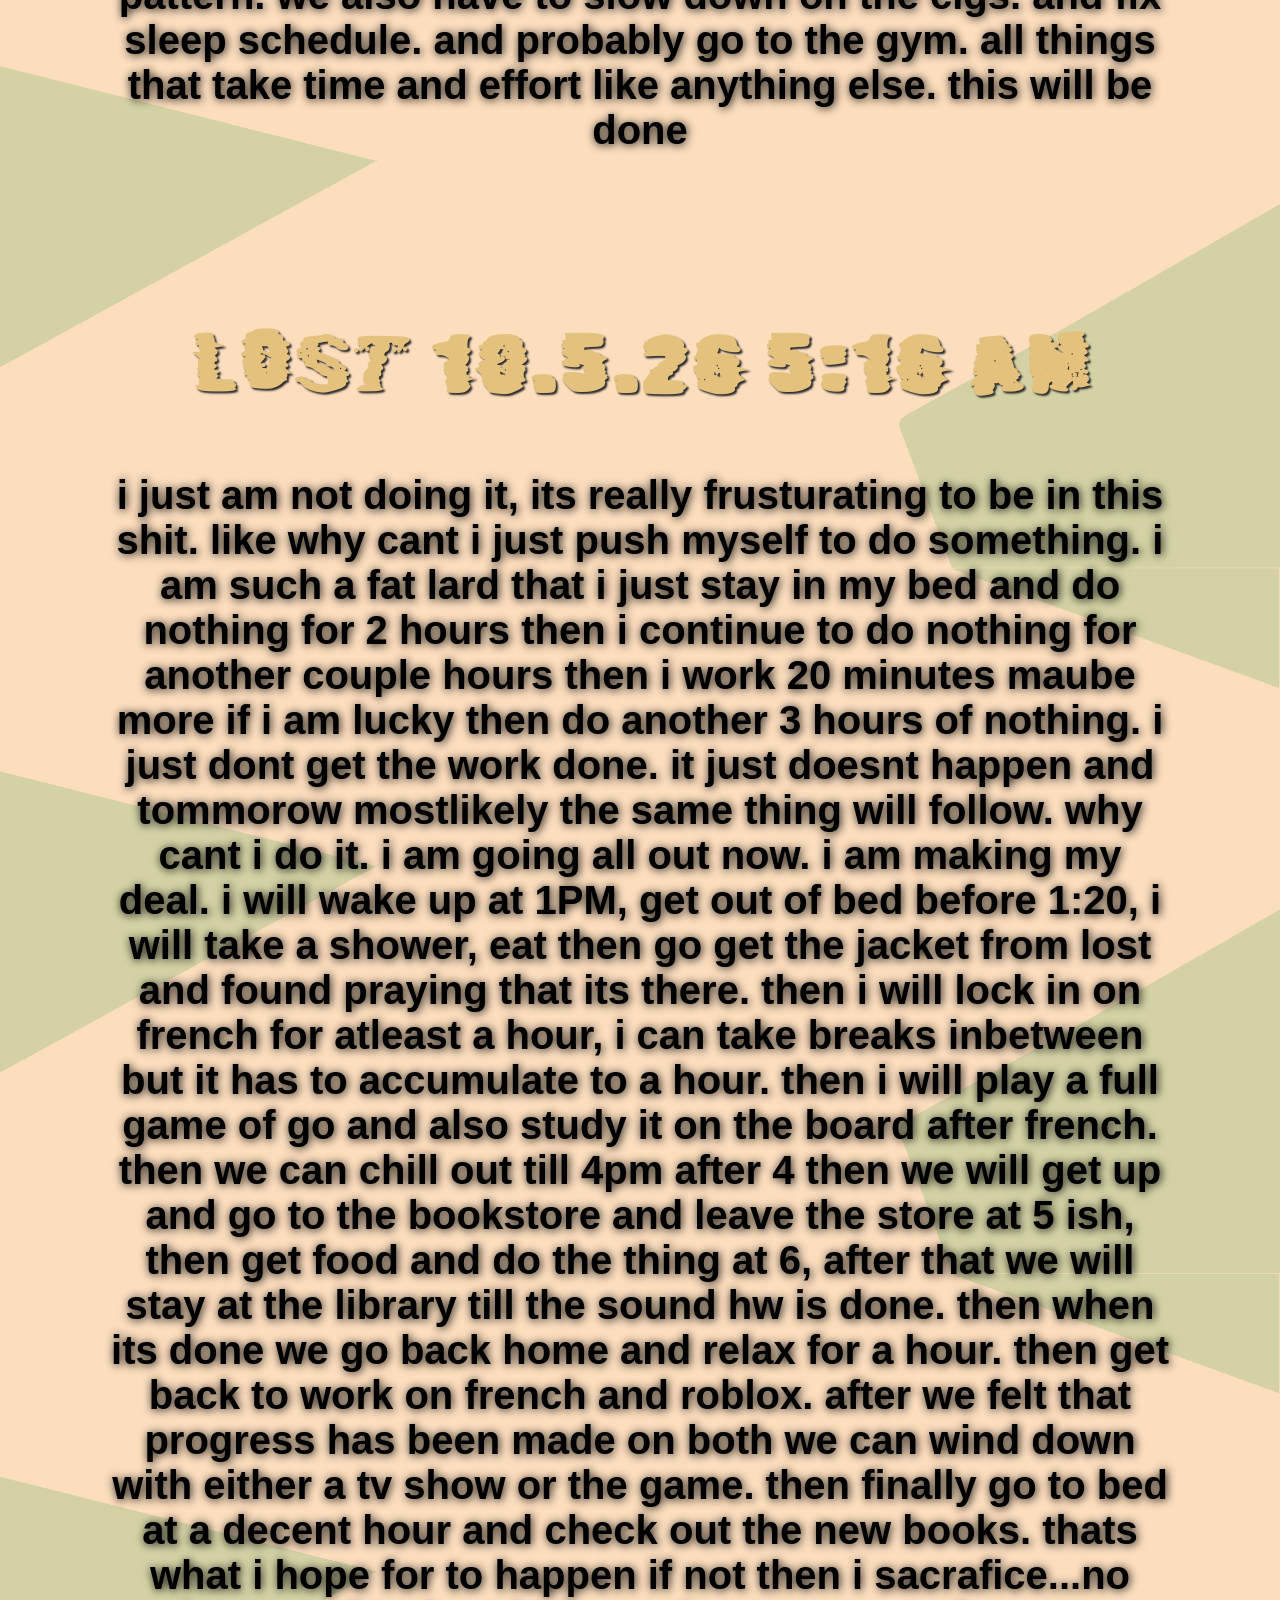
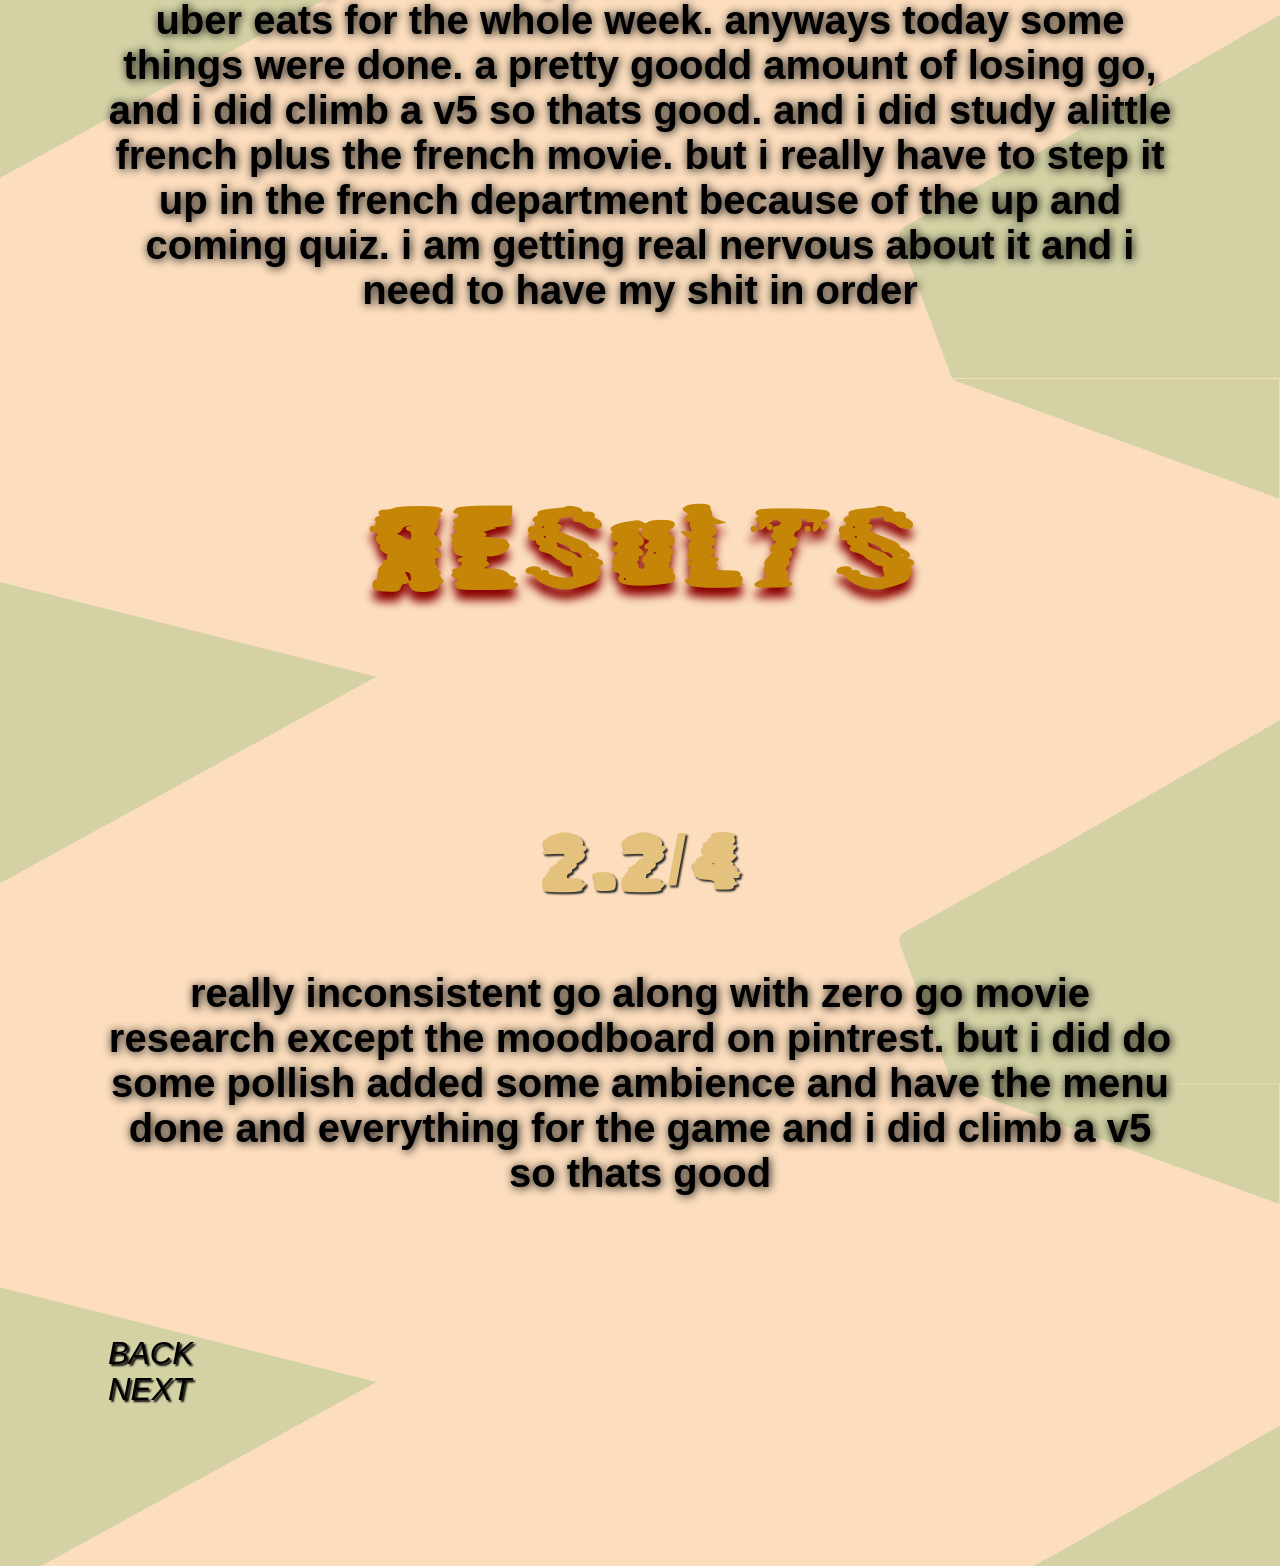
<file: Pages/zelton.html>
<!DOCTYPE html>
<html lang="en">

<head>
    <meta charset="UTF-8">
    <meta name="viewport" content="width=device-width, initial-scale=1.0">
    <link rel="stylesheet" type="text/css" href="assets/css/stylesheeta.css" />
    <title>KAMES_WEB</title>
</head>

<body>
    <nav>
        <a href="../index.html"
            style="text-decoration: none; color: black; font-size: 125%; font-style:italic; ">KRANE</a>
        <a href="../jackin.html"
            style="text-decoration: none; color: black; font-size: 125%; font-style:italic; ">RUNDOWNS</a>
        <a href="../KRANES.html" style="text-decoration: none; color: red; font-size: 125%; font-style:italic; ">PAPER
            KRANES</a>
        <a href="../holder.html"
            style="text-decoration: none; color:green; font-size: 125%; font-style:italic; ">HOLDER</a>
        <a href="../THE_BIG_EIGHT.html"
            style="text-decoration: none; color: gold; font-size: 125%; font-style:italic; ">THE BIG EIGHT</a>
        <a href="../image.html"
            style="text-decoration: none; color: white; font-size: 125%; font-style:italic; ">SLATE</a>
        <a href="../grolin.html"
            style="text-decoration: none; color: darkred; font-size: 125%; font-style:italic; ">SUNSUCKER</a>
        <a href="../Symet.html"
            style="text-decoration: none; color: blue; font-size: 125%; font-style:italic; ">SYMET</a>
        <a href="../yetit.html"
            style="text-decoration: none; color: purple; font-size: 125%; font-style:italic; ">RUNIT</a>
        <a href="../MovieRatings.html"
            style="text-decoration: none; color: black; font-size: 125%; font-style:italic; ">MOVIE RATINGS</a>
        <a href="../finalHope.html"
            style="text-decoration: none; color: black; font-size: 125%; font-style:italic; ">FINAL HOPE</a>

    </nav>
    <header>
        <h1>ZELTON</h1>
        <h2>WEEK TWO</h2>
    </header>
    <main>
        <br>
        <br>
        <br>
        <br>
        <br>
        <br>
        <br>
        <br>
        <br>
        <br>
        <br>
        <br>
        <br>
        <br>
        <br>
        <br>
        <br>
        <br>
        <br>
        <br>
        <br>
        <br>
        <h2>GOALS</h2>
        <h4>3 GO LOSSES A DAY</h4>
        <h4>CLIMB A V5</h4>
        <h4>FULL POLISH GAME, MENU AND DETAILS</h4>
        <h4>GO MOVIE RESEARCH</h4>
        <br><br><br><br><br>
        <h3>Starting Thoughts 9.27.26 SUNDAY,not really tho</h3>
        <p> liking the website this time around, i like that its go losses, i think this will help my anger problem.
            also game stuff is a good idea too, maybe even go further if things add up, i like the v5 challenge, a extra
            reward if i do it. post office is nessisary. maybe i add another but i cant think of one, maybe something
            bloodborne related</p>
        <h3>dabbling 9.28.26 4:23 AM</h3>
        <p>
            today was not the best, didnt do almost any game stuff, i had 2 classes i played 4 games only won one, and i
            didnt even have the mood to study the losses, i must be better. played a fuck ton of rocket league. no
            bloodborne today probably not tmmr to but we shall see, i want to get back on the game soon.i was thinking
            about doing some roblox stuff and asked mig if he wanted to but lowkey he wants it to be something
            completely diffrent, i know my vision and i shall execute it. watched alot of will mahony today aswell.
            tommorow i am going to the club ofcourse and probably do some homework, this whole week i got things to do
            every day. i also want to link up with henry pretty soon. and i got the legendary func on the weekend, and
            hey if the money hits the account soon maybe primetime in the theatres with some buds sneak in a beer
            wait that sounds like a legendary event. learned alittle git today, french class what brutal, hardest class
            by a mile. i think i should fuck around with roblox, might be fun but honestly cleaning up the game might be
            a good idea too, if i can set up a github for it maybe i can just do it in the sound class, bring the mouse
            and do it. coding class is hella easy so far along with marketing and sound, just this french is a pain in
            the ass.hella stressful and evil anyways i think i should really work on finishing up the game, put some
            ambience make a menu and some animated sprites around and call it a day, maybe some particle effects. on to
            the next thing. thats about it for today hopefully i work harder tmmr. thinking about that go movie thing
            again, should be alot of fun, soon i will pay my cda fees.
        </p>
        <h3>9.29.26 4 AM</h3>
        <p>
            Today was abit better, played almost 5 games didnt do the losses but they were serious hard fought games
            with good intent so i will count it. did the menu for the game, but didnt do much else after that. it was
            just a menu an looking stuff up about stuff on the menu but it was a good 40 mins ish. plus amost 3 hours a
            go and 4 hours of class. i mean not a terrible day. i do want to get this roblox stuff going and also start
            planning this movie. sorry just had a whole ass daydream about it. anyways this roblox stuff will also be
            cool but i should finish up the game, all it needs are some random objects and corners and music/ ambience.
            then i can hop to the game, i think whati am going to try and do is just make a simple fighting sandbox and
            do some map design and scale it up from there. i do have a quiz to do tmmr but i am not to nervous sense it
            is a takehome, i will just finagle if i have to0. i dont really GAF. anyways i hope tmmr i will do some
            more, i mean i will have alot of time to knock out the GO games, maybe i can do some moodboards inbetween i
            might even do that now. anyways thats about it i played alittle bloodborne and go shit on by 2 dudes it was
            kinda crazy tbh. this roblox game could be awesome i think that it doesnt have to be too serious too,
            anyways thats all. just made the pintrest boards, anyways thats it
        </p>
        <h3>terrible rocket league 9.30.26 4:48 AM</h3>
        <p> classes are done for now, holy shit i didnt do anyhthing, i played rocket league and that was just terrible
            i mean omg, i didnt do any game stuff, i played a ok amount of go today, no 3 losses but its whatever. no
            game stuff, pretty dissapointedd about that but its ok tmmr we will figure things out i dont really want to
            type anymore so thats where i will leave it</p>

        <h3>anarchy 10.4.26 6AM</h3>
        <p>yea we havent done shit, there was like 10 partys that happened and i havent really done almost anything
            sense the last update, i played alittle go but really nothing of too much value. anyways i went to a party
            today, which was the "going to be a movie party". and it was alot of fun.But i find when i go to these
            partys peticulary the partys that i dont know the people that are there i dont really vvalue myself as much.
            i usually feel that these people are much cooler then i am and it bellitles me. I think i am pretty ashamed
            of myself if i come to think of it now. even as i write this i am ashamed because i usually make things out
            to be more cenamatic then true. but in this case i should just talk instead of think. i am ashamed of being
            weak. mostly not working hard but also just not doing things that would fill my day. like i can make plans
            and i could watch movies and i could do all these things that are not work but instead i idle in games like
            rocket league and just watch youtube and doomscroll. its interesting because i know that these people that i
            find cooler then myself probably do the same thing and dont think of it as a problem. i am tired of feeling
            like a bum. i always idolize the version of me thats just locked in and wokring on big things and is good at
            many skills. but that version will take alot of work that isnt perticularly fun. when will i jump into this
            lifestyle. i seek it when i lay down in my bed but avoid it when i can actually take action. I really do
            want it i think. its torture to have the guilt of being lazy but have no actual want to not be. if i was the
            person that did all of the things that i seeked, who would i actually be. A great go player, a game
            developer that works on cool games. a good rockclimber. and a tinkerer in other mediums, a french speaker
            and a experimenter.. i think that this life is good, when i think of it on the surface a good feeling does
            resonate but when i think of each in more detail that is where the true excitement lies. but to become this
            person i must go through the hell of actually changing my ways. i thought today that maybe my issue is
            partly momentum. now that i think about it i always have thought about my great problem as a singular
            answer. i think for the first time i actually have figured something out about myself in this part of my
            life. i also think that this is my greatest struggle. every night i always think tmmr i can change the loop.
            but then i wake up and turn into the person that i always seem to be. change is not easy from what i hear
            and i think i am used to things just changing for the better but in this case i believe that i need to be
            the one to do it, and not natural causes. i am 19 and almost a half now. i dont want to say i need to but if
            i really want this life i think it would be good for me to do these steps now. how can i get to actually
            achieve this though, is it just going through the fire. i dont even know if its a fire though. its more like
            a fog, i dont feel distain for working or a hesitance persay, i just feel stressed ig to do these things. i
            do want to talk more about the people being cooler then me though. it always seems like those specific
            people never care to talk to me. which is fine but maybe thats why i put them on a pedistal. they didnt seem
            like my croud though so ig i shouldnt mind. now i must think on really taking the steps to better myself.
            tommorow how can i just do it and put in the work for the things i like while also not completely loosing
            myself in it. tommorow i will wake up and push. exactly in the places where i feel this fog. i must still
            walk when i feel unsure and lazy, i know times will come when i am not working but i have to make the days
            that i do full and bountiful. tommorow i will push. i know it will be hard to do it tmmr because this
            happens every day almost. i just dont feel the care to do it, its more of the question of why. welp that is
            a issue for the me tommorow, maybe i have to think about it in a diffrent way, like i am the stronger
            version of the dreamer me. i am grinding to make this dream real in a way and also working through this fog
            that would stop anyone else. i just need to get momentum and a pattern. we also have to slow down on the
            cigs. and fix sleep schedule. and probably go to the gym. all things that take time and effort like anything
            else. this will be done </p>
        <h3>lost 10.5.26 5:16 AM</h3>
        <p>i just am not doing it, its really frusturating to be in this shit. like why cant i just push myself to do
            something. i am such a fat lard that i just stay in my bed and do nothing for 2 hours then i continue to do
            nothing for another couple hours then i work 20 minutes maube more if i am lucky then do another 3 hours of
            nothing. i just dont get the work done. it just doesnt happen and tommorow mostlikely the same thing will
            follow. why cant i do it. i am going all out now. i am making my deal. i will wake up at 1PM, get out of
            bed before 1:20, i will take a shower, eat then go get the jacket from lost and found praying that its
            there.
            then i will lock in on french for atleast a hour, i can take breaks inbetween but it has to accumulate to a
            hour. then i will play a full game of go and also study it on the board after french. then we can chill out
            till
            4pm after 4 then we will get up and go to the bookstore and leave the store at 5 ish, then get food and do
            the
            thing at 6, after that we will stay at the library till the sound hw is done. then when its done we go back
            home
            and relax for a hour. then get back to work on french and roblox. after we felt that progress has been made
            on
            both we can wind down with either a tv show or the game. then finally go to bed at a decent hour and check
            out
            the new books. thats what i hope for to happen if not then i sacrafice...no uber eats for the whole week.
            anyways today some things were done. a pretty goodd amount of losing go, and i did climb a v5 so thats good.
            and
            i did study alittle french plus the french movie. but i really have to step it up in the french department
            because of the up and coming quiz. i am getting real nervous about it and i need to have my shit in order
        </p>
        <h2>RESULTS</h2>
        <br><br>
        <h3>2.2/4</h3>
        <p>really inconsistent go along with zero go movie research except the moodboard on pintrest. but i did do some
            pollish added some ambience and have the menu done and everything for the game and i did climb a v5 so thats
            good</p>
        <div class="return-link"> <a href="../jackin.html"
                style="text-decoration: none; color: black; font-size: 125%; font-style:italic; ">BACK</a></div>
        <div class="next-link"> <a href="Thaw.html"
                style="text-decoration: none; color: black; font-size: 125%; font-style:italic; ">NEXT</a></div>


    </main>

    </small>
    <footer>
        <p>KRANE</p>
    </footer>
</body>

</html>
</file>
<file: assets/css/stylesheet.css>
@font-face {
    font-family: "Primal";
    src: url("../fonts/Primal Dream.otf") format("truetype");
    font-weight: normal;
    font-style: normal;
    font-display: swap;
}

html {
    font-family: "Franklin Gothic Medium", "Arial Narrow", Arial, sans-serif;
}

body {
    padding: 0;
    margin: 0;
    width: 100%;
    height: 100%;
    background-color: rgb(200, 70, 0);
}

nav {
    text-shadow: 2px 2px 2px;
}


header {
    color: black;
    text-shadow: 2px 2px 2px;
    place-items: center;
}

main {
    padding-top: 25px;
    font-size: 25px;
    text-shadow: 2px;
    padding-left: 100px;
    padding-right: 100px;
    padding-bottom: 100px;

    place-items: center;
    text-align: center;

}

footer {
    position: fixed;
    bottom: 0;
    /* Positions it at the bottom of the viewport */
    left: 0;
    /* Aligns to the left edge */
    width: 100%;
    /* Ensures it spans the full width */
    height: 50px;
    /* Define a fixed height */
    /* Add padding to the body or main content to prevent text from being hidden behind the fixed footer */
    margin-bottom: 50px;
    text-shadow: 20px;
    color: black;
    margin: auto;
    text-align: center;
}

h3 {
    padding-top: 30px;
    text-shadow: 2px 2px 2px;
    color: black;
}

img {
    place-items: center;
}


/*
SPECIAL TEXT CLASSES
*/
.primal-text {
    color: grey;
    font-family: 'primal';
    text-shadow: 10px 2px 20px;
    font-size: 50px;
    font-weight: bold;
}
</file>
<file: assets/css/stylesheetk.css>
@font-face {
    font-family: "Sym";
    src: url("../fonts/BlMindfuck-Regular.ttf") format("truetype");
    font-weight: normal;
    font-style: normal;
    font-display: swap;
}

html {
    font-family: "Franklin Gothic Medium", "Arial Narrow", Arial, sans-serif;
}

.three-line-limit {
    display: -webkit-box;
    /* Number of lines to show */
    -webkit-box-orient: vertical;
    overflow: hidden;
    text-overflow: ellipsis;
    /* Adds "..." */
    word-break: break-word;
    /* Ensures clean breaking */
}

body {
    padding: 0;
    margin: 0;
    width: 100%;
    height: 100%;
    background-color: darkgray;
}

nav {
    text-shadow: 2px 2px 2px;
}


header {
    color: black;
    text-shadow: 2px 2px 2px;
    place-items: center;
}

main {
    padding-top: 25px;
    font-size: 25px;
    text-shadow: 2px;
    padding-left: 100px;
    padding-right: 100px;
    padding-bottom: 100px;

    place-items: center;
    text-align: center;

}

footer {
    position: fixed;
    top: 0;
    left: 45%;
    /* Aligns to the left edge */
    width: 100%;
    /* Ensures it spans the full width */
    height: 50px;
    /* Define a fixed height */
    /* Add padding to the body or main content to prevent text from being hidden behind the fixed footer */
    margin-bottom: 50px;
    font-family: "Sym";
    text-shadow: 20px;
    color: black;
    margin: auto;
    text-align: center;
}

h1 {
    font-size: 200px;
    padding-top: 4px;
    text-shadow: 5px 10px 10px;
    color: rgba(70, 20, 20, 100);
    font: bold;
    font-family: 'Sym';

}

h2 {
    font-size: 100px;
    padding-top: 4px;
    text-shadow: 0px 10px 10px grey;
    color: rgba(10, 20, 20, 10);
    font: bold;
    font-family: 'Sym';

}

h3 {
    font-size: 70px;
    padding-top: 4px;
    text-shadow: 2px 2px 2px black;
    color: rgba(60, 5, 20, 10);
    font: bold;
    font-family: 'Sym';

}

h4 {
    text-align: left;
    font-size: 70px;
    padding-top: 0px;
    text-shadow: 2px 2px 2px rgb(255, 247, 247);
    color: rgba(20, 40, 20, 10);
    font: bold;
    font-family: 'Sym';
}

h5 {
    text-align: left;
    font-size: 70px;
    padding-top: 0px;
    text-shadow: 2px 2px 2px rgb(255, 247, 247);
    color: rgba(10, 40, 20, 100);
    font: bold;
    font-family: 'Sym';

}

img {
    place-items: center;
}

p {
    font-weight: bold;
    text-shadow: 1px 1px 10px;
    font-family: 'Trebuchet MS', 'Lucida Sans Unicode', 'Lucida Grande', 'Lucida Sans', Arial, sans-serif;
    padding-bottom: 100px;
}

/*
SPECIAL TEXT CLASSES
*/
</file>
<file: assets/css/stylesheetM.css>
@font-face {
    font-family: "PunkBabe";
    src: url("../fonts/Telegraphem.otf") format("truetype");
    font-weight: normal;
    font-style: normal;
    font-display: swap;
}

@font-face {
    font-family: "typa";
    src: url("../fonts/Why\ do\ we\ blink\ so\ frequently\,\ Dark.ttf") format("truetype");
    font-weight: normal;
    font-style: normal;
    font-display: swap;
}

html {
    font-family: "Franklin Gothic Medium", "Arial Narrow", Arial, sans-serif;
}

.three-line-limit {
    display: -webkit-box;
    -webkit-box-orient: vertical;
    overflow: hidden;
    text-overflow: ellipsis;
    word-break: break-word;
}

body {
    /* background-image: url("../../Pages/assets/images/testingBackgorund.png");
    background-repeat: repeat;
    background-position: center;
    background-size: 100%; */
    padding: 0;
    margin: 0;
    width: 100%;
    height: 100%;
    background-color: #040404;
}

nav {
    text-shadow: 2px 2px 2px black;
}

header {
    color: black;
    text-shadow: 2px 2px 2px black;
    text-align: left;
    /* Changed from center to force left alignment */
}

main {
    padding-top: 25px;
    font-size: 25px;
    text-shadow: 2px 2px 2px black;
    padding-left: 100px;
    padding-right: 100px;
    padding-bottom: 150px;
    /* Increased to give breathing room over footer */
    text-align: left;
    /* Strictly forces text left */
}

footer {
    position: fixed;
    /* Locks it to the screen */
    bottom: 0;
    /* Forces it to the absolute bottom */
    left: 0;
    /* Starts exactly at the left edge */
    width: 100%;
    /* Cleanly spans across the monitor */
    height: 50px;
    font-family: "typa", sans-serif;
    text-shadow: 2px 2px 2px black;
    color: black;
    text-align: center;
    /* Only the footer link stays centered */
    background-color: transparent;
}

h1,
h2,
h3,
h4,
h5 {
    font-family: "typa";
}

h1 {
    text-align: center;
    font-size: 200px;
    padding-top: 200px;
    text-shadow: 5px 10px 10px black;
    color: rgb(202, 214, 214);
    font-weight: bold;
}

h2 {
    text-align: center;
    font-size: 100px;
    padding-top: 0px;
    text-shadow: 0px 10px 10px rgb(57, 74, 87);
    color: rgb(214, 217, 219);
    font-weight: bold;
}

h3 {
    text-align: center;
    font-size: 70px;
    padding-top: 4px;
    text-shadow: 2px 2px 2px rgb(42, 42, 44);
    color: rgb(0, 0, 0);
    font-weight: bold;
}

h4 {
    padding-left: 100px;
    text-align: left;
    font-size: 70px;
    padding-top: 0px;
    text-shadow: 2px 2px 10px black;
    color: #232324;
    font-weight: bold;
}

h5 {
    text-align: left;
    font-size: 70px;
    padding-top: 0px;
    text-shadow: 2px 2px 2px rgb(255, 247, 247);
    color: rgba(10, 40, 20, 1);
    font-weight: bold;
}

img {
    border-color: black;
    border-radius: 10px;
    display: block;
    margin: 0 auto;
    width: 500px;
    height: auto;
    /* Prevents image auto-centering layout rules */
}

p {

    text-align: center;
    /* Explicitly locks paragraphs to the left side */
    font-weight: bold;
    font-size: 40px;
    color: aliceblue;
    font-family: 'PunkBabe', 'Lucida Sans Unicode', 'Lucida Grande', 'Lucida Sans', Arial, sans-serif;
    padding-bottom: 100px;

}
</file>
<file: assets/css/stylesheetsym.css>
@font-face {
    font-family: "Sym";
    src: url("../fonts/BlMindfuck-Regular.ttf") format("truetype");
    font-weight: normal;
    font-style: normal;
    font-display: swap;
}

html {
    font-family: "Franklin Gothic Medium", "Arial Narrow", Arial, sans-serif;
}

.three-line-limit {
    display: -webkit-box;
    /* Number of lines to show */
    -webkit-box-orient: vertical;
    overflow: hidden;
    text-overflow: ellipsis;
    /* Adds "..." */
    word-break: break-word;
    /* Ensures clean breaking */
}

body {
    padding: 0;
    margin: 0;
    width: 100%;
    height: 100%;
    background-color: rgb(0, 70, 200);
}

nav {
    text-shadow: 2px 2px 2px;
}


header {
    color: black;
    text-shadow: 2px 2px 2px;
    place-items: center;
}

main {
    padding-top: 25px;
    font-size: 25px;
    text-shadow: 2px;
    padding-left: 100px;
    padding-right: 100px;
    padding-bottom: 100px;

    place-items: center;
    text-align: center;

}

footer {
    position: fixed;
    top: 0;
    left: 45%;
    /* Aligns to the left edge */
    width: 100%;
    /* Ensures it spans the full width */
    height: 50px;
    /* Define a fixed height */
    /* Add padding to the body or main content to prevent text from being hidden behind the fixed footer */
    margin-bottom: 50px;
    font-family: "Sym";
    text-shadow: 20px;
    color: black;
    margin: auto;
    text-align: center;
}

h1 {
    font-size: 200px;
    padding-top: 4px;
    text-shadow: 5px 10px 10px;
    color: rgba(50, 20, 200, 100);
    font: bold;
    font-family: 'Sym';

}

h2 {
    font-size: 100px;
    padding-top: 4px;
    text-shadow: 0px 10px 10px darkblue;
    color: rgba(10, 10, 10, 100);
    font: bold;
    font-family: 'Sym';

}

h3 {
    font-size: 70px;
    padding-top: 4px;
    text-shadow: 2px 2px 2px blue;
    color: rgba(10, 10, 10, 100);
    font: bold;
    font-family: 'Sym';

}

img {
    place-items: center;
}

p {
    font-weight: bold;
    text-shadow: 1px 1px 10px;
    font-family: 'Trebuchet MS', 'Lucida Sans Unicode', 'Lucida Grande', 'Lucida Sans', Arial, sans-serif;
    padding-bottom: 200px;
}

/*
SPECIAL TEXT CLASSES
*/
</file>
<file: assets/css/stylesheetbigeight.css>
@font-face {
    font-family: "Sym";
    src: url("../fonts/BlMindfuck-Regular.ttf") format("truetype");
    font-weight: normal;
    font-style: normal;
    font-display: swap;
}

html {
    font-family: "Franklin Gothic Medium", "Arial Narrow", Arial, sans-serif;
}

.three-line-limit {
    display: -webkit-box;
    /* Number of lines to show */
    -webkit-box-orient: vertical;
    overflow: hidden;
    text-overflow: ellipsis;
    /* Adds "..." */
    word-break: break-word;
    /* Ensures clean breaking */
}

body {
    padding: 0;
    margin: 0;
    width: 100%;
    height: 100%;
    background-color: rgb(255, 238, 90);
}

nav {
    text-shadow: 2px 2px 2px;
}


header {
    color: black;
    text-shadow: 2px 2px 2px;
    place-items: center;
}

main {
    padding-top: 25px;
    font-size: 25px;
    text-shadow: 2px;
    padding-left: 100px;
    padding-right: 100px;
    padding-bottom: 100px;

    place-items: center;
    text-align: center;

}

footer {
    position: fixed;
    top: 0;
    left: 45%;
    /* Aligns to the left edge */
    width: 100%;
    /* Ensures it spans the full width */
    height: 50px;
    /* Define a fixed height */
    /* Add padding to the body or main content to prevent text from being hidden behind the fixed footer */
    margin-bottom: 50px;
    font-family: "Sym";
    text-shadow: 20px;
    color: pink;
    margin: auto;
    text-align: center;
}

h1 {
    font-size: 200px;
    padding-top: 4px;
    text-shadow: 5px 10px 10px rgb(245, 255, 107);
    ;
    color: rgb(221, 255, 158);
    font: bold;
    font-family: 'Sym';
    text-align: center;

}

h2 {
    font-size: 100px;
    padding-top: 4px;
    text-shadow: 0px 10px 10px rgb(6, 15, 94);
    ;
    color: rgb(78, 243, 255);
    font: bold;
    font-family: 'Sym';
    text-align: center;
}

h3 {
    font-size: 70px;
    padding-top: 4px;
    text-shadow: 2px 2px 2px rgb(68, 3, 77);
    color: rgb(233, 14, 222);
    font: bold;
    font-family: 'Sym';

}

img {
    place-items: center;
}

p {
    font-weight: bold;
    text-shadow: 1px 1px 10px;
    font-family: 'Trebuchet MS', 'Lucida Sans Unicode', 'Lucida Grande', 'Lucida Sans', Arial, sans-serif;
    padding-bottom: 200px;
}

/*
SPECIAL TEXT CLASSES
*/
</file>
<file: assets/css/stylesheetyetit.css>
@font-face {
    font-family: "retro";
    src: url("../fonts/Panic.ttf") format("truetype");
    font-weight: normal;
    font-style: normal;
    font-display: swap;
}

html {
    font-family: 'Sym', "Franklin Gothic Medium", "Arial Narrow", Arial, sans-serif;
}

.three-line-limit {
    display: -webkit-box;
    /* Number of lines to show */
    -webkit-box-orient: vertical;
    overflow: hidden;
    text-overflow: ellipsis;
    /* Adds "..." */
    word-break: break-word;
    /* Ensures clean breaking */
}

body {
    padding: 0;
    margin: 0;
    width: 100%;
    height: 100%;
    background-color: rgb(255, 173, 117);
    font-family: 'retro', "Franklin Gothic Medium", "Arial Narrow", Arial, sans-serif;
}

nav {
    text-shadow: 2px 2px 2px;
    font-family: inherit;
}


header {
    color: black;
    text-shadow: 2px 2px 2px;
    place-items: center;
}

main {
    padding-top: 25px;
    font-size: 25px;
    text-shadow: 2px;
    padding-left: 100px;
    padding-right: 100px;
    padding-bottom: 100px;

    place-items: center;
    text-align: center;

}

footer {
    position: fixed;
    top: 0;
    left: 45%;
    /* Aligns to the left edge */
    width: 100%;
    /* Ensures it spans the full width */
    height: 50px;
    /* Define a fixed height */
    /* Add padding to the body or main content to prevent text from being hidden behind the fixed footer */
    margin-bottom: 50px;
    font-family: "retro", "Sym";
    text-shadow: 20px;
    color: pink;
    margin: auto;
    text-align: center;
}

h1 {
    font-size: 200px;
    padding-top: 4px;
    text-shadow: 5px 10px 10px rgb(230, 150, 100);
    ;
    color: rgb(235, 181, 255);
    font-weight: bold;
    font-family: 'retro', 'Sym';
    text-align: center;

}

h2 {
    font-size: 100px;
    padding-top: 4px;
    text-shadow: 0px 10px 10px rgb(230, 150, 100);
    color: rgb(235, 181, 255);
    font-weight: bold;
    font-family: 'retro';
    text-align: center;

}

h3 {
    font-size: 70px;
    padding-top: 4px;
    text-shadow: 0px 10px 10px rgb(230, 150, 100);
    color: rgb(235, 181, 255);
    font-weight: bold;
    font-family: 'retro';

}

img {
    place-items: center;
}

p {
    font-weight: bold;
    text-shadow: 1px 1px 10px;
    font-family: 'Trebuchet MS', 'Lucida Sans Unicode', 'Lucida Grande', 'Lucida Sans', Arial, sans-serif;
    padding-bottom: 200px;
}

/*
SPECIAL TEXT CLASSES
*/
</file>
<file: Pages/assets/css/stylesheetc.css>
@font-face {
    font-family: "BIG";
    src: url("../fonts/Redden.ttf") format("truetype");
    font-weight: normal;
    font-style: normal;
    font-display: swap;
}

@font-face {
    font-family: "small";
    src: url("../fonts/stairsnslabs.ttf") format("truetype");
    font-weight: normal;
    font-style: normal;
    font-display: swap;
}

html {
    font-family: "Franklin Gothic Medium", "Arial Narrow", Arial, sans-serif;
}

.three-line-limit {
    display: -webkit-box;
    -webkit-box-orient: vertical;
    overflow: hidden;
    text-overflow: ellipsis;
    word-break: break-word;
}

body {
    background-image: url(../images/bineBack.png);
    background-repeat: repeat;
    background-position: center;
    background-size: 100%;
    /* padding: 0;
    margin: 0;
    width: 100%;
    height: 100%;
    background-color: #31372B; */
}

nav {
    text-shadow: 2px 2px 2px black;
}

header {
    color: black;
    text-shadow: 2px 2px 2px black;
    text-align: left;
    /* Changed from center to force left alignment */
}

main {
    padding-top: 500px;
    font-size: 25px;
    text-shadow: 2px 2px 2px black;
    padding-left: 100px;
    padding-right: 100px;
    padding-bottom: 150px;
    /* Increased to give breathing room over footer */
    text-align: left;
    /* Strictly forces text left */
}

footer {
    position: fixed;
    /* Locks it to the screen */
    bottom: 0;
    /* Forces it to the absolute bottom */
    left: 0;
    /* Starts exactly at the left edge */
    width: 100%;
    /* Cleanly spans across the monitor */
    height: 50px;
    font-family: "Sym", sans-serif;
    text-shadow: 2px 2px 2px black;
    color: black;
    text-align: center;
    /* Only the footer link stays centered */
    background-color: transparent;
}

h1 {
    text-align: center;
    font-size: 200px;
    padding-top: 200px;
    text-shadow: 5px 10px 10px rgb(4, 22, 4);
    color: #4f3313;
    font-weight: bold;
    font-family: 'BIG', sans-serif;
}

h2 {
    text-align: center;
    font-size: 100px;
    padding-top: 0px;
    text-shadow: 0px 10px 10px rgb(2, 14, 2);
    color: #351e03;
    font-weight: bold;
    font-family: 'BIG', sans-serif;
}

h3 {
    text-align: center;
    font-size: 70px;
    padding-top: 4px;
    text-shadow: 2px 2px 2px rgb(42, 42, 44);
    color: #684911;
    font-weight: bold;
    font-family: 'BIG', sans-serif;
}

h4 {
    padding-left: 100px;
    text-align: left;
    font-size: 70px;
    padding-top: 0px;
    text-shadow: 2px 2px 10px black;
    color: #714010;
    font-weight: bold;
    font-family: 'BIG', sans-serif;
}

h5 {
    text-align: left;
    font-size: 70px;
    padding-top: 0px;
    text-shadow: 2px 2px 2px rgb(255, 247, 247);
    color: rgba(10, 40, 20, 1);
    font-weight: bold;
    font-family: 'Sym', sans-serif;
}

img {
    display: block;
    margin: 0;
    /* Prevents image auto-centering layout rules */
}

p {
    text-align: center;
    /* Explicitly locks paragraphs to the left side */
    font-weight: bold;
    font-size: 40px;
    text-shadow: 1px 1px 10px rgb(44, 32, 9);
    font-family: 'small', 'Lucida Sans Unicode', 'Lucida Grande', 'Lucida Sans', Arial, sans-serif;
    padding-bottom: 100px;
    color: #221404;
}
</file>
<file: Pages/assets/css/stylesheetd.css>
@font-face {
    font-family: "BIG";
    src: url("../fonts/Redden.ttf") format("truetype");
    font-weight: normal;
    font-style: normal;
    font-display: swap;
}

@font-face {
    font-family: "small";
    src: url("../fonts/stairsnslabs.ttf") format("truetype");
    font-weight: normal;
    font-style: normal;
    font-display: swap;
}

html {
    font-family: "Franklin Gothic Medium", "Arial Narrow", Arial, sans-serif;
}

.three-line-limit {
    display: -webkit-box;
    -webkit-box-orient: vertical;
    overflow: hidden;
    text-overflow: ellipsis;
    word-break: break-word;
}

body {
    background-image: url(../images/Clink.png);
    background-repeat: repeat;
    background-position: center;
    background-size: 100%;
    /* padding: 0;
    margin: 0;
    width: 100%;
    height: 100%;
    background-color: #31372B; */
}

nav {
    text-shadow: 2px 2px 3px #4a1116;
}

nav a,
.return-link a,
.next-link a {
    color: #fff0c9;
}

header {
    color: #fff0c9;
    text-shadow: 2px 2px 3px #4a1116;
    text-align: left;
    /* Changed from center to force left alignment */
}

main {
    color: #fff0c9;
    padding-top: 500px;
    font-size: 25px;
    text-shadow: 2px 2px 3px #4a1116;
    padding-left: 100px;
    padding-right: 100px;
    padding-bottom: 150px;
    /* Increased to give breathing room over footer */
    text-align: left;
    /* Strictly forces text left */
}

footer {
    position: fixed;
    /* Locks it to the screen */
    bottom: 0;
    /* Forces it to the absolute bottom */
    left: 0;
    /* Starts exactly at the left edge */
    width: 100%;
    /* Cleanly spans across the monitor */
    height: 50px;
    font-family: "Sym", sans-serif;
    text-shadow: 2px 2px 2px black;
    color: #fff0c9;
    text-align: center;
    /* Only the footer link stays centered */
    background-color: transparent;
}

h1 {
    text-align: center;
    font-size: 200px;
    padding-top: 200px;
    text-shadow: 5px 10px 10px #4a1116;
    color: #fff0c9;
    font-weight: bold;
    font-family: 'BIG', sans-serif;
}

h2 {
    text-align: center;
    font-size: 100px;
    padding-top: 0px;
    text-shadow: 0px 10px 10px #4a1116;
    color: #fff0c9;
    font-weight: bold;
    font-family: 'BIG', sans-serif;
}

h3 {
    text-align: center;
    font-size: 70px;
    padding-top: 4px;
    text-shadow: 2px 2px 3px #4a1116;
    color: #fff0c9;
    font-weight: bold;
    font-family: 'BIG', sans-serif;
}

h4 {
    padding-left: 100px;
    text-align: left;
    font-size: 70px;
    padding-top: 0px;
    text-shadow: 2px 2px 10px #4a1116;
    color: #fff0c9;
    font-weight: bold;
    font-family: 'BIG', sans-serif;
}

h5 {
    text-align: left;
    font-size: 70px;
    padding-top: 0px;
    text-shadow: 2px 2px 3px #4a1116;
    color: #fff0c9;
    font-weight: bold;
    font-family: 'Sym', sans-serif;
}

img {
    display: block;
    margin: 0;
    /* Prevents image auto-centering layout rules */
}

p {
    text-align: center;
    /* Explicitly locks paragraphs to the left side */
    font-weight: bold;
    font-size: 40px;
    text-shadow: 1px 1px 10px #4a1116;
    font-family: 'small', 'Lucida Sans Unicode', 'Lucida Grande', 'Lucida Sans', Arial, sans-serif;
    padding-bottom: 100px;
    color: #fff0c9;
}
</file>
<file: Pages/assets/css/stylesheetb.css>
@font-face {
    font-family: "Sym";
    src: url("../fonts/BlMindfuck-Regular.ttf") format("truetype");
    font-weight: normal;
    font-style: normal;
    font-display: swap;
}

html {
    font-family: "Franklin Gothic Medium", "Arial Narrow", Arial, sans-serif;
}

.three-line-limit {
    display: -webkit-box;
    -webkit-box-orient: vertical;
    overflow: hidden;
    text-overflow: ellipsis;
    word-break: break-word;
}

body {
    background-image: url(../images/backgrounndweek2.png);
    background-repeat: repeat;
    background-position: center;
    background-size: 100%;
    /* padding: 0;
    margin: 0;
    width: 100%;
    height: 100%;
    background-color: #31372B; */
}

nav {
    text-shadow: 2px 2px 2px black;
}

header {
    color: black;
    text-shadow: 2px 2px 2px black;
    text-align: left;
    /* Changed from center to force left alignment */
}

main {
    padding-top: 500px;
    font-size: 25px;
    text-shadow: 2px 2px 2px black;
    padding-left: 100px;
    padding-right: 100px;
    padding-bottom: 150px;
    /* Increased to give breathing room over footer */
    text-align: left;
    /* Strictly forces text left */
}

footer {
    position: fixed;
    /* Locks it to the screen */
    bottom: 0;
    /* Forces it to the absolute bottom */
    left: 0;
    /* Starts exactly at the left edge */
    width: 100%;
    /* Cleanly spans across the monitor */
    height: 50px;
    font-family: "Sym", sans-serif;
    text-shadow: 2px 2px 2px black;
    color: black;
    text-align: center;
    /* Only the footer link stays centered */
    background-color: transparent;
}

h1 {
    text-align: center;
    font-size: 200px;
    padding-top: 200px;
    text-shadow: 5px 10px 10px darkgreen;
    color: #9EBD6E;
    font-weight: bold;
    font-family: 'Sym', sans-serif;
}

h2 {
    text-align: center;
    font-size: 100px;
    padding-top: 0px;
    text-shadow: 0px 10px 10px darkgreen;
    color: #9EBD6E;
    font-weight: bold;
    font-family: 'Sym', sans-serif;
}

h3 {
    text-align: center;
    font-size: 70px;
    padding-top: 4px;
    text-shadow: 2px 2px 2px rgb(42, 42, 44);
    color: #169873;
    font-weight: bold;
    font-family: 'Sym', sans-serif;
}

h4 {
    padding-left: 100px;
    text-align: left;
    font-size: 70px;
    padding-top: 0px;
    text-shadow: 2px 2px 10px black;
    color: #169873;
    font-weight: bold;
    font-family: 'Sym', sans-serif;
}

h5 {
    text-align: left;
    font-size: 70px;
    padding-top: 0px;
    text-shadow: 2px 2px 2px rgb(255, 247, 247);
    color: rgba(10, 40, 20, 1);
    font-weight: bold;
    font-family: 'Sym', sans-serif;
}

img {
    display: block;
    margin: 0;
    /* Prevents image auto-centering layout rules */
}

p {
    text-align: center;
    /* Explicitly locks paragraphs to the left side */
    font-weight: bold;
    font-size: 40px;
    text-shadow: 1px 1px 10px black;
    font-family: 'Trebuchet MS', 'Lucida Sans Unicode', 'Lucida Grande', 'Lucida Sans', Arial, sans-serif;
    padding-bottom: 100px;
}
</file>
<file: Pages/assets/css/stylesheeta.css>
@font-face {
    font-family: "Sym";
    src: url("../fonts/BlMindfuck-Regular.ttf") format("truetype");
    font-weight: normal;
    font-style: normal;
    font-display: swap;
}

html {
    font-family: "Franklin Gothic Medium", "Arial Narrow", Arial, sans-serif;
}

.three-line-limit {
    display: -webkit-box;
    -webkit-box-orient: vertical;
    overflow: hidden;
    text-overflow: ellipsis;
    word-break: break-word;
}

body {
    background-image: url(../images/testingBackgorund.png);
    background-repeat: repeat;
    background-position: center;
    background-size: 100%;
    /* padding: 0;
    margin: 0;
    width: 100%;
    height: 100%;
    background-color: #31372B; */
}

nav {
    text-shadow: 2px 2px 2px black;
}

header {
    color: black;
    text-shadow: 2px 2px 2px black;
    text-align: left;
    /* Changed from center to force left alignment */
}

main {
    padding-top: 25px;
    font-size: 25px;
    text-shadow: 2px 2px 2px black;
    padding-left: 100px;
    padding-right: 100px;
    padding-bottom: 150px;
    /* Increased to give breathing room over footer */
    text-align: left;
    /* Strictly forces text left */
}

footer {
    position: fixed;
    /* Locks it to the screen */
    bottom: 0;
    /* Forces it to the absolute bottom */
    left: 0;
    /* Starts exactly at the left edge */
    width: 100%;
    /* Cleanly spans across the monitor */
    height: 50px;
    font-family: "Sym", sans-serif;
    text-shadow: 2px 2px 2px black;
    color: black;
    text-align: center;
    /* Only the footer link stays centered */
    background-color: transparent;
}

h1 {
    text-align: center;
    font-size: 200px;
    padding-top: 200px;
    text-shadow: 5px 10px 10px black;
    color: rgba(10, 20, 20, 1);
    font-weight: bold;
    font-family: 'Sym', sans-serif;
}

h2 {
    text-align: center;
    font-size: 100px;
    padding-top: 0px;
    text-shadow: 0px 10px 10px darkred;
    color: rgb(197, 134, 8);
    font-weight: bold;
    font-family: 'Sym', sans-serif;
}

h3 {
    text-align: center;
    font-size: 70px;
    padding-top: 4px;
    text-shadow: 2px 2px 2px rgb(42, 42, 44);
    color: rgb(228, 194, 126);
    font-weight: bold;
    font-family: 'Sym', sans-serif;
}

h4 {
    padding-left: 100px;
    text-align: left;
    font-size: 70px;
    padding-top: 0px;
    text-shadow: 2px 2px 10px black;
    color: #232324;
    font-weight: bold;
    font-family: 'Sym', sans-serif;
}

h5 {
    text-align: left;
    font-size: 70px;
    padding-top: 0px;
    text-shadow: 2px 2px 2px rgb(255, 247, 247);
    color: rgba(10, 40, 20, 1);
    font-weight: bold;
    font-family: 'Sym', sans-serif;
}

img {
    display: block;
    margin: 0;
    /* Prevents image auto-centering layout rules */
}

p {
    text-align: center;
    /* Explicitly locks paragraphs to the left side */
    font-weight: bold;
    font-size: 40px;
    text-shadow: 1px 1px 10px black;
    font-family: 'Trebuchet MS', 'Lucida Sans Unicode', 'Lucida Grande', 'Lucida Sans', Arial, sans-serif;
    padding-bottom: 100px;
}
</file>
